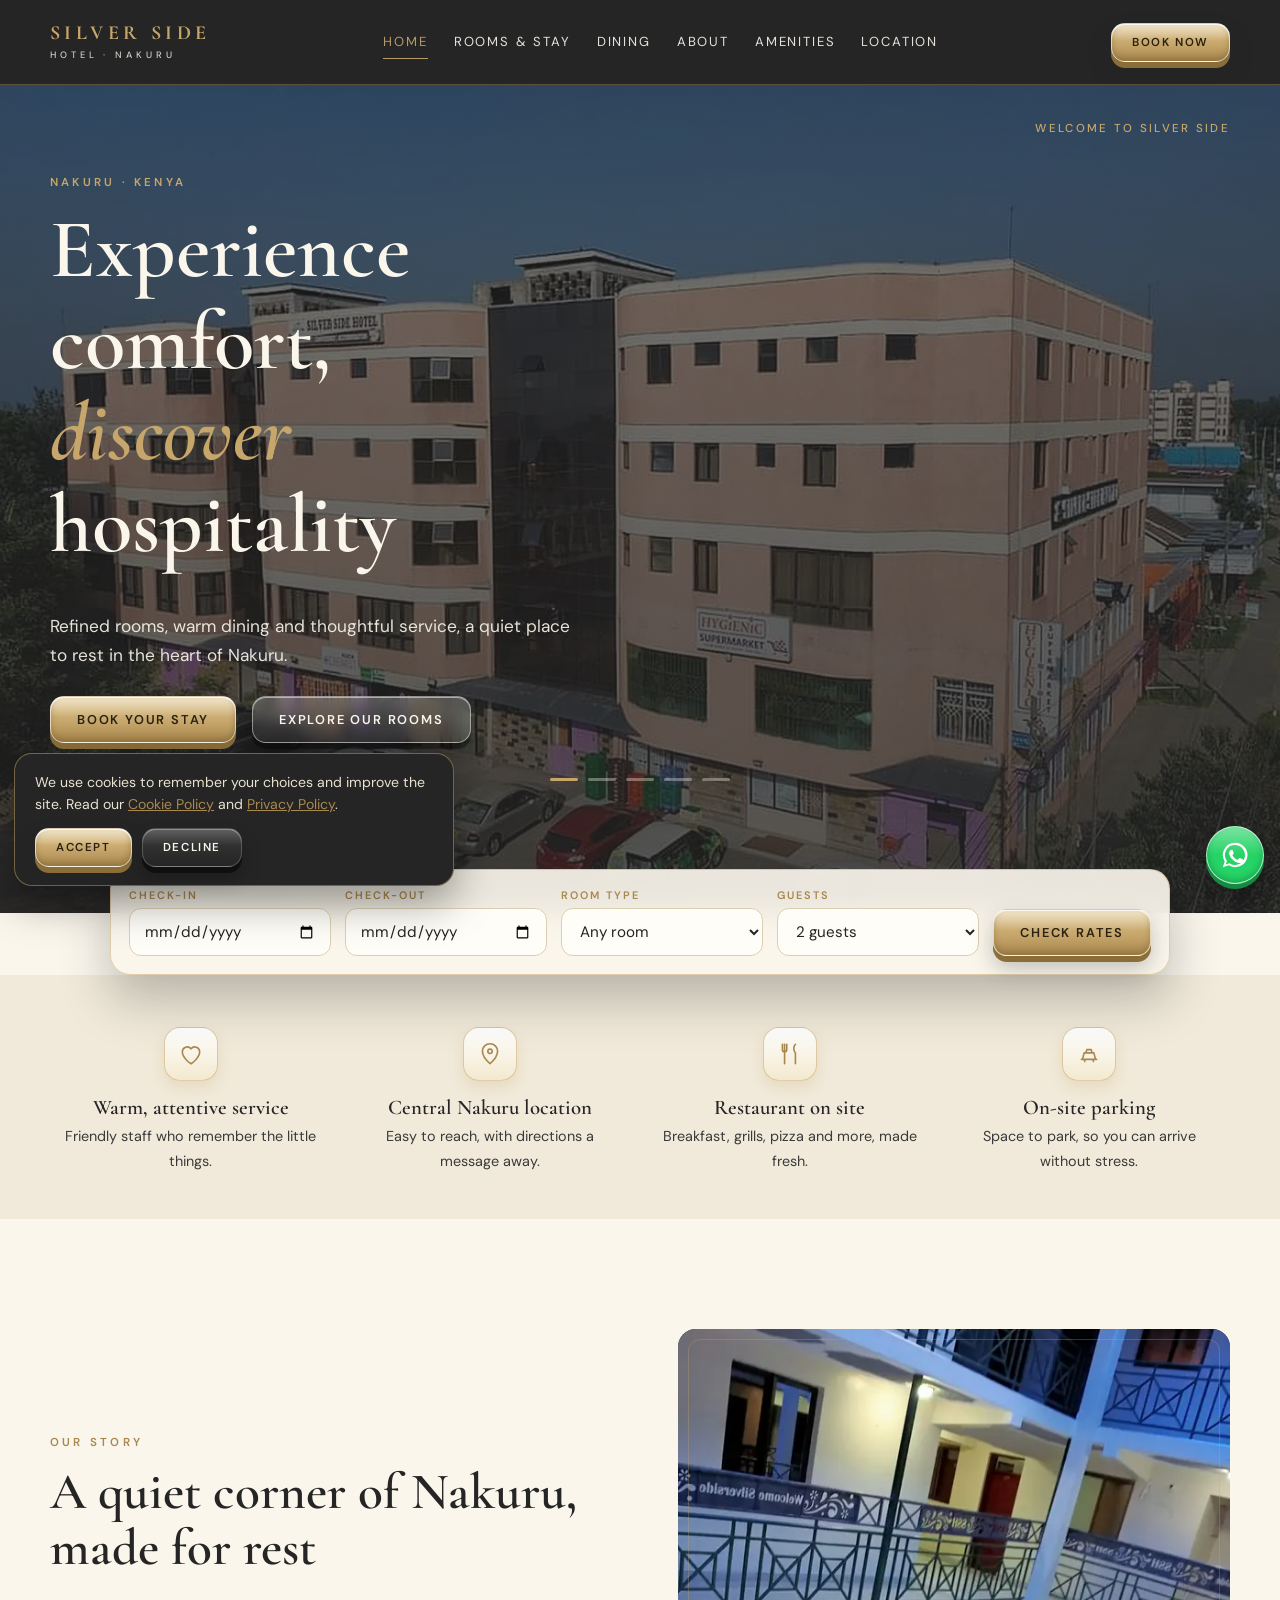
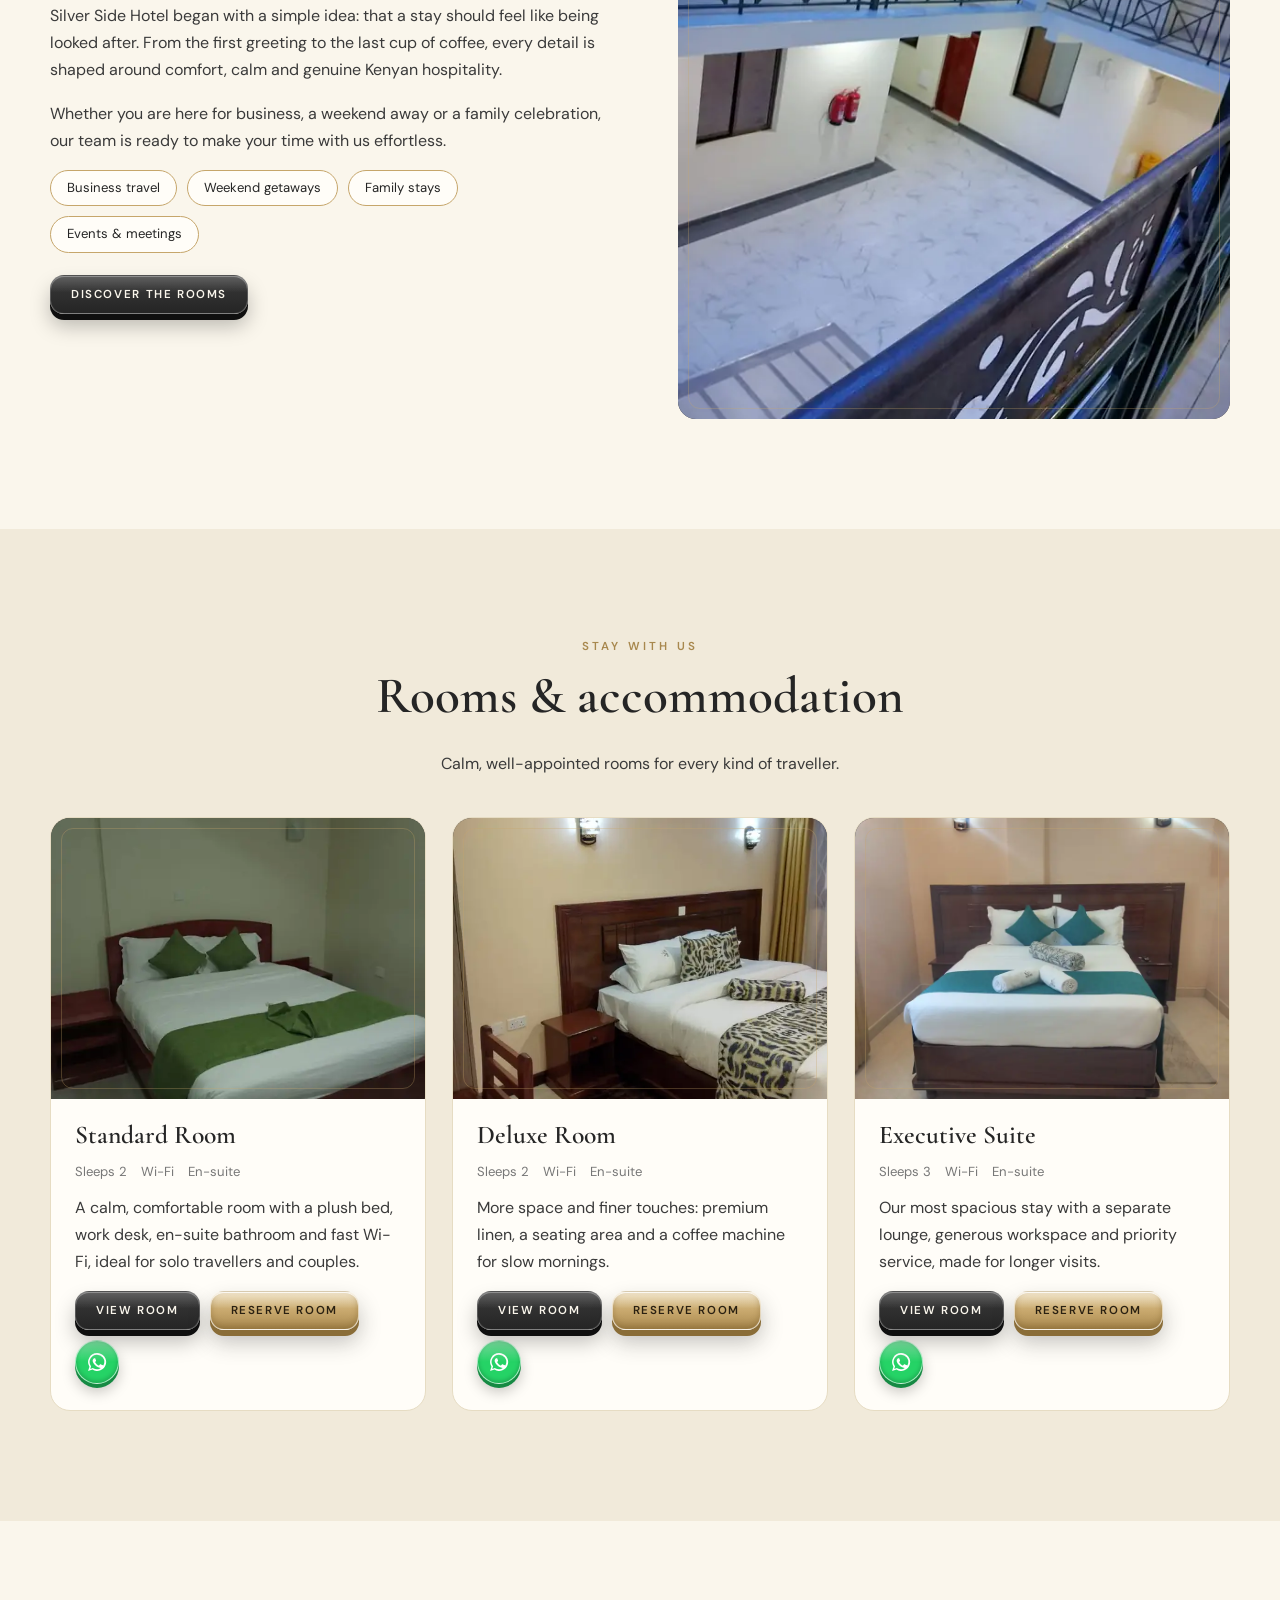
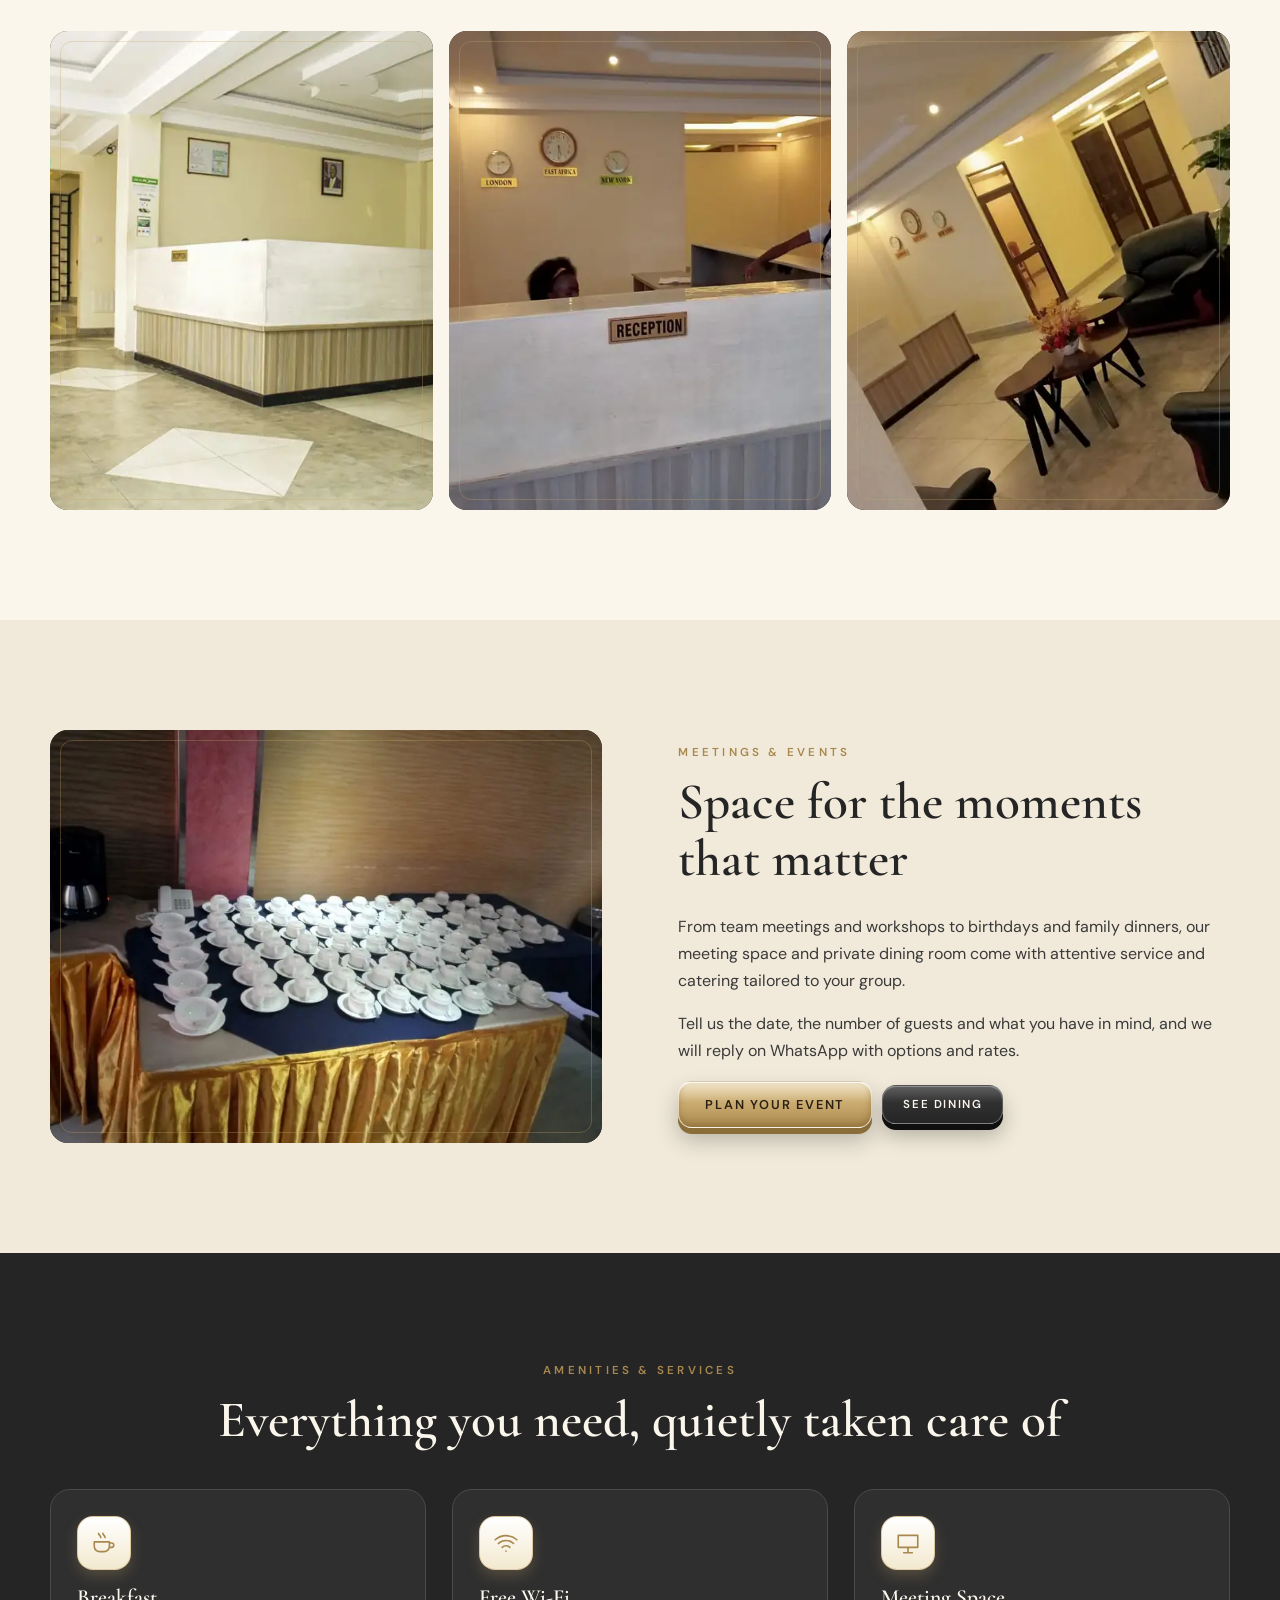
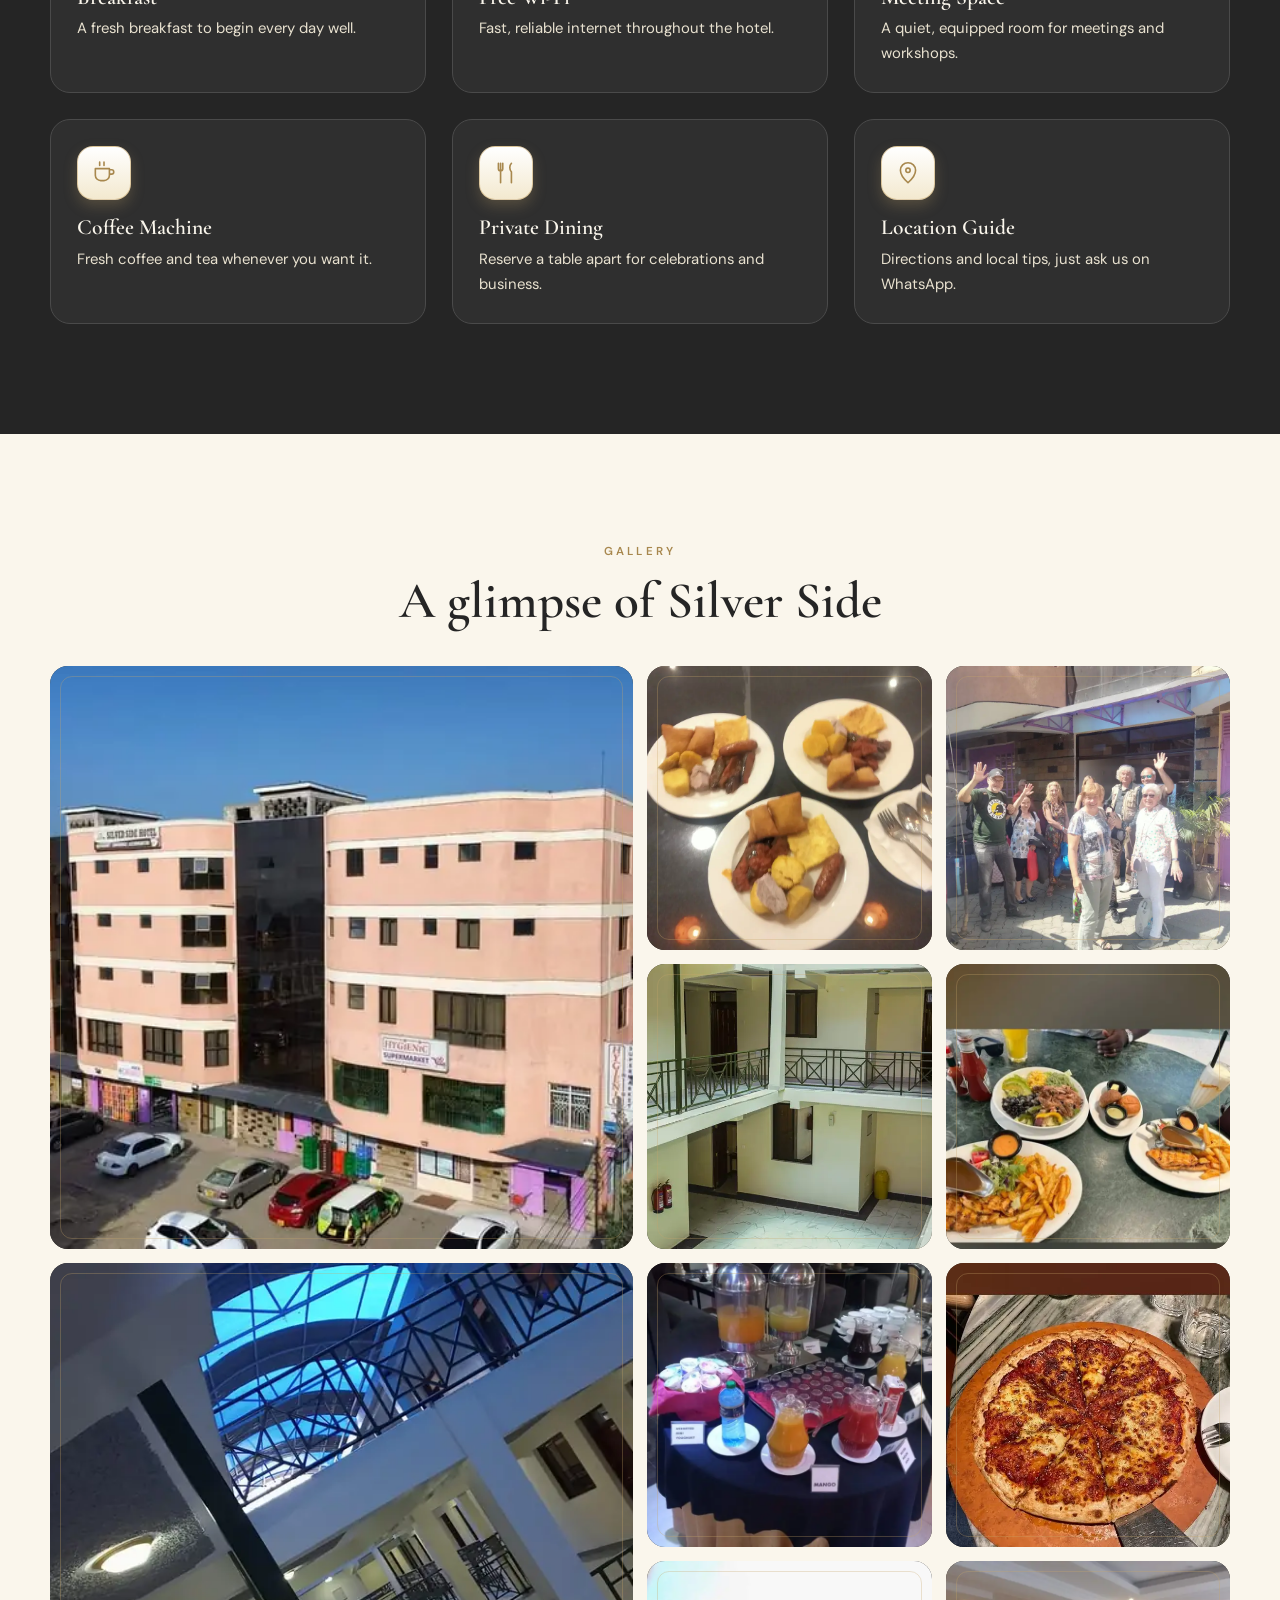
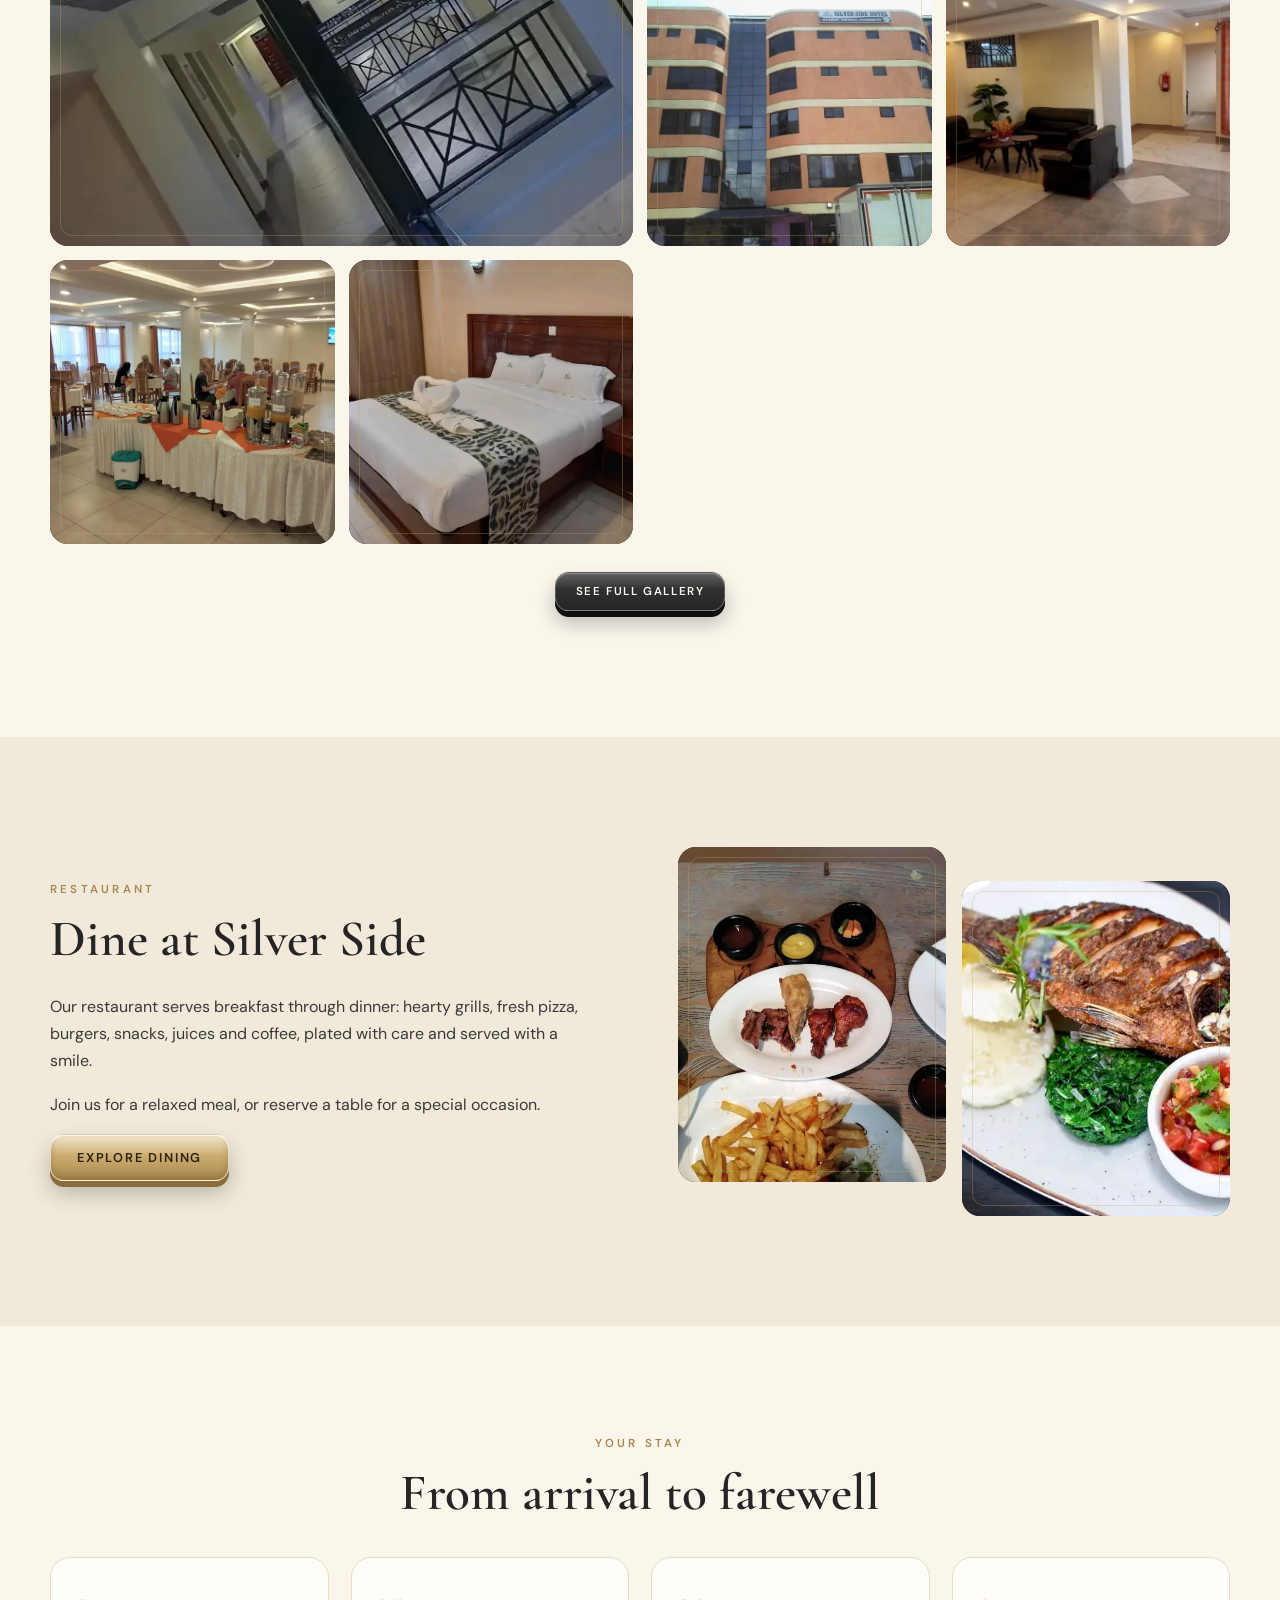
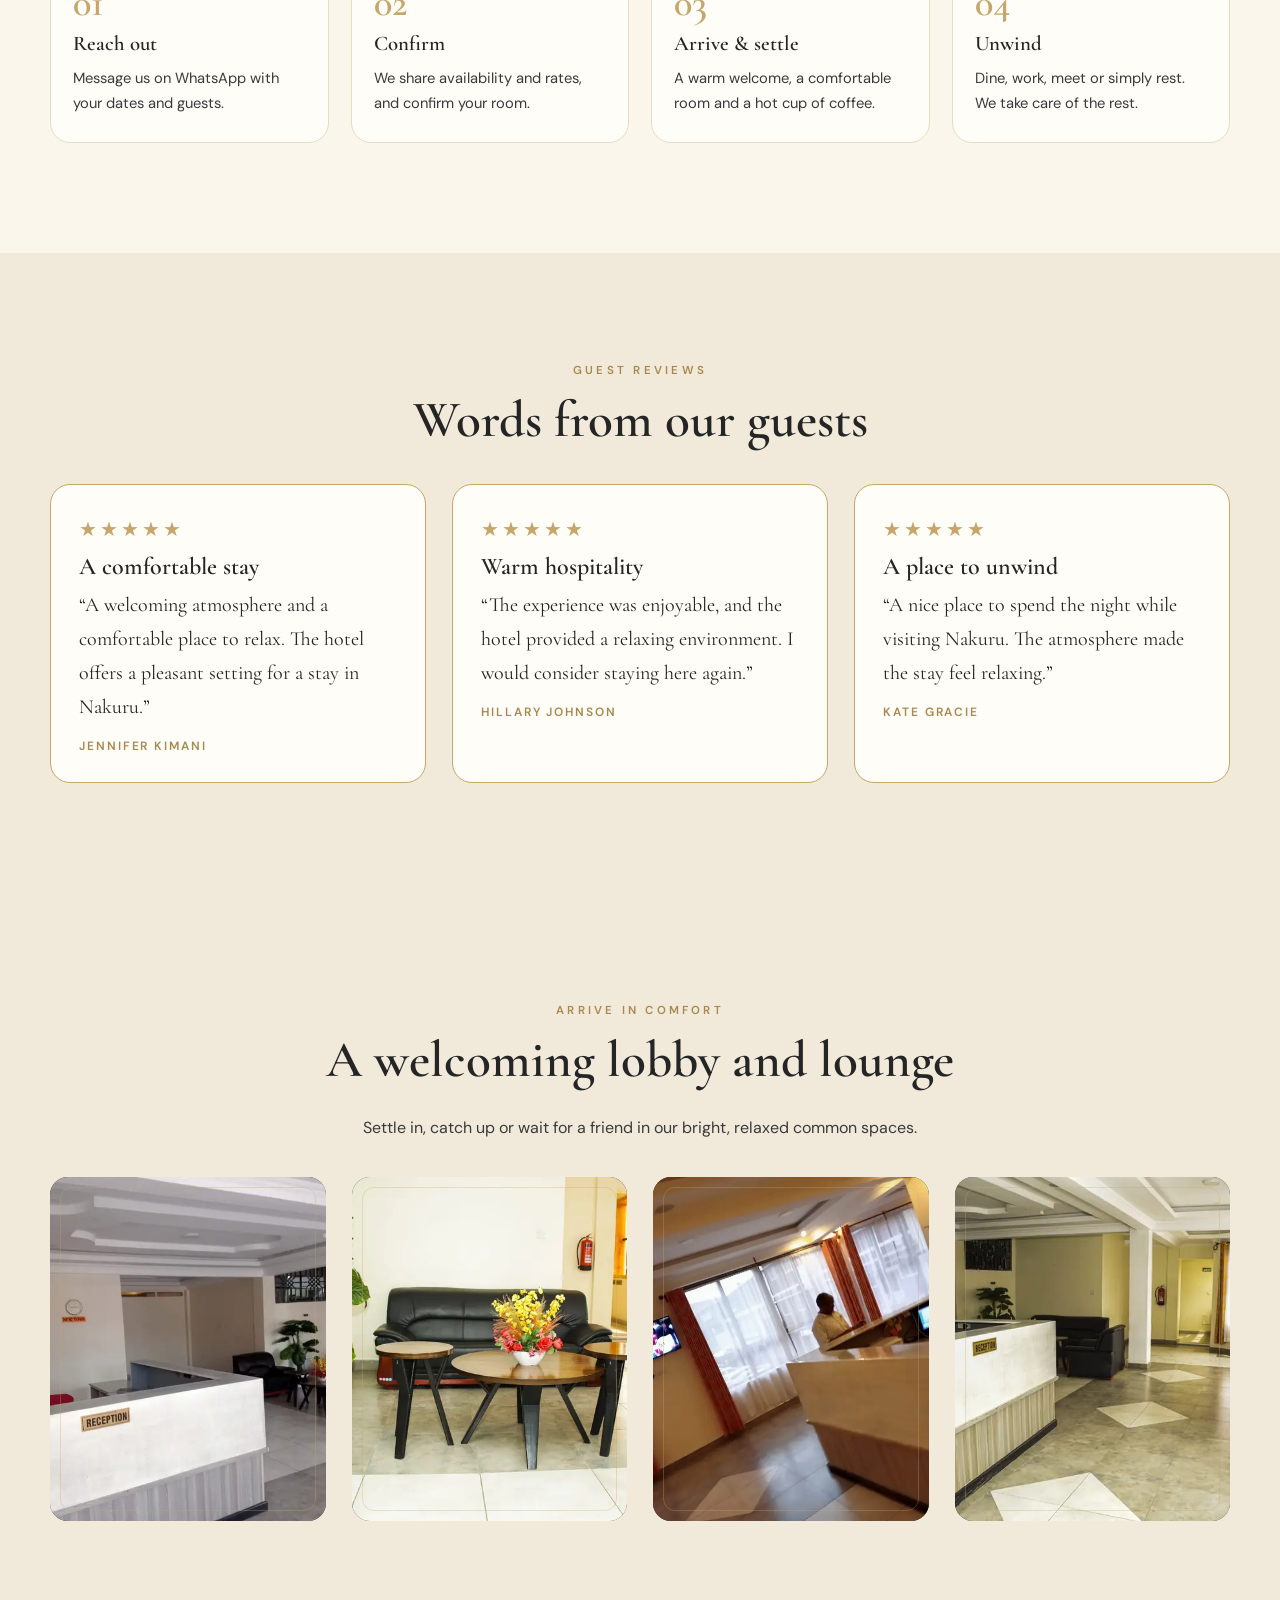
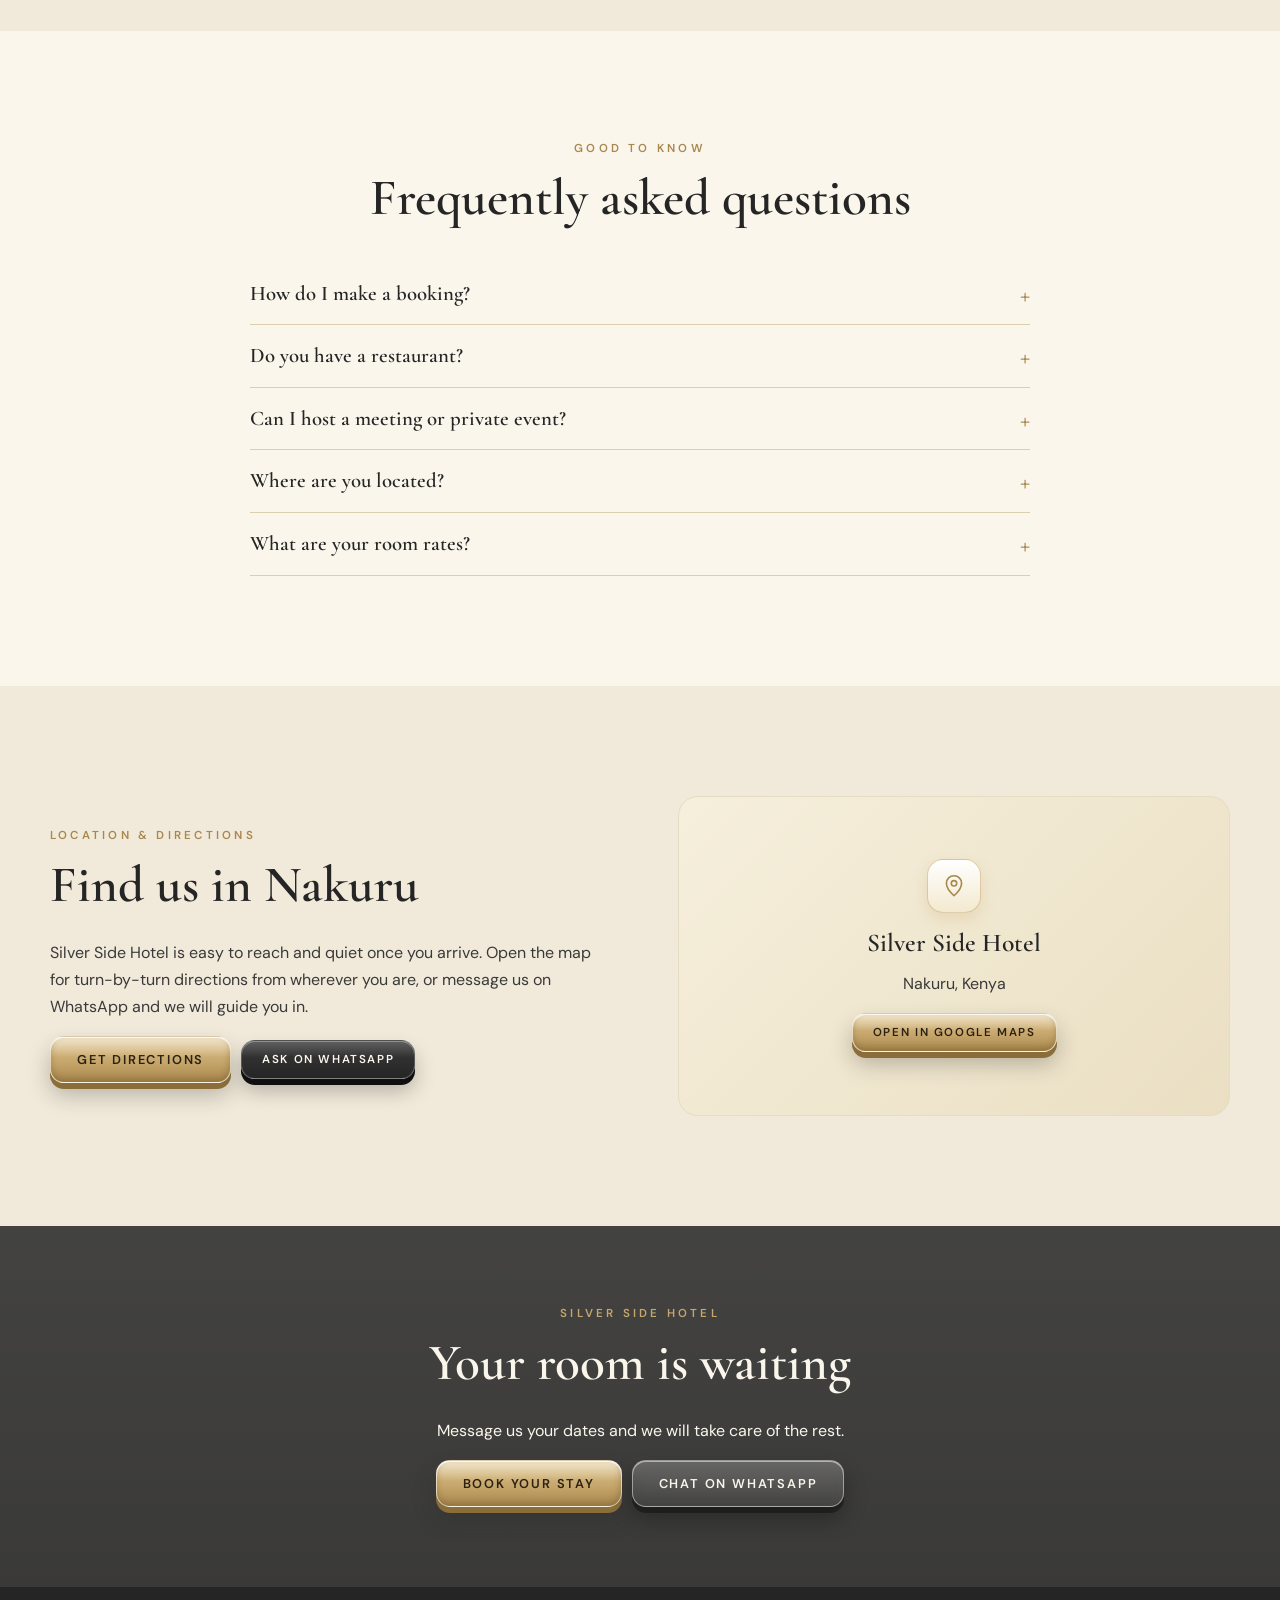
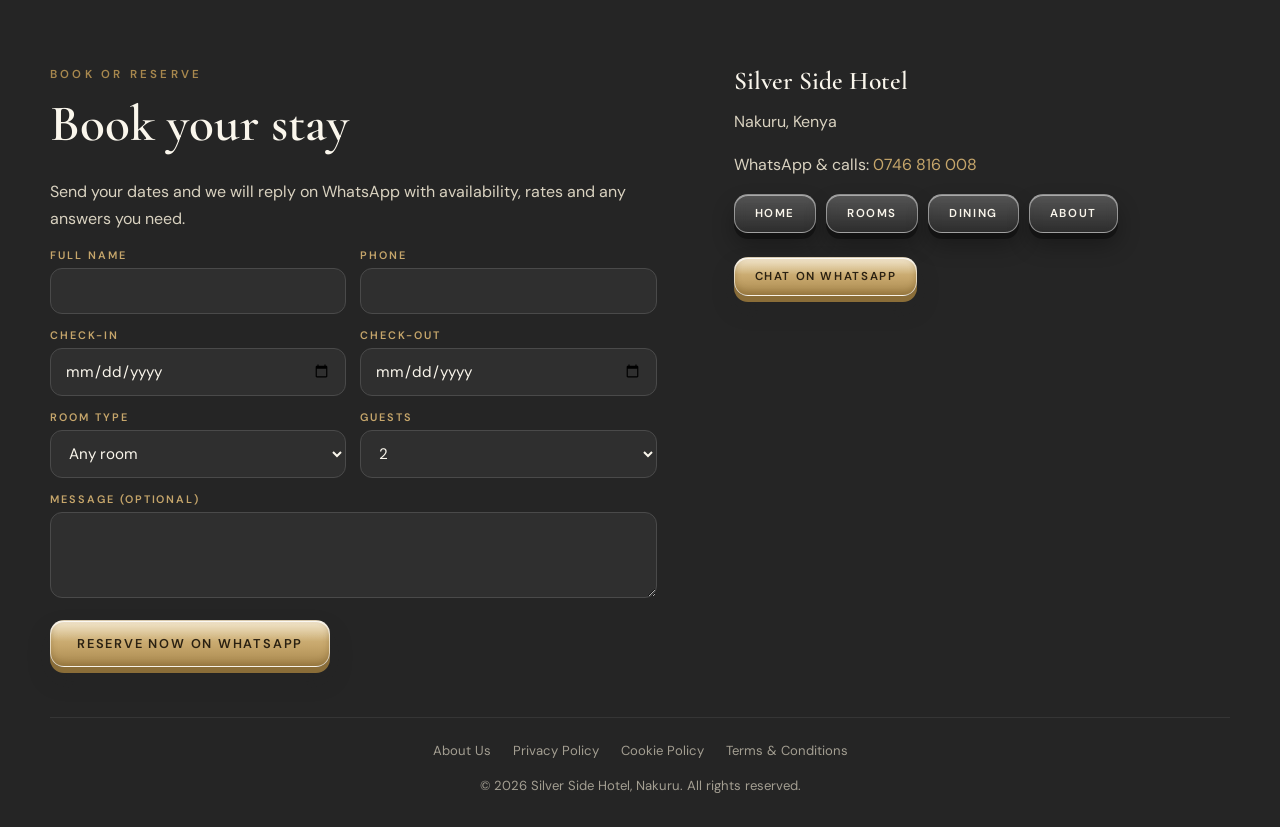
<file: index.html>
<!DOCTYPE html>
<html lang="en">
<head>
<meta charset="utf-8">
<meta name="viewport" content="width=device-width, initial-scale=1, viewport-fit=cover">
<title>Silver Side Hotel Nakuru | Comfortable Rooms, Restaurant &amp; Meetings</title>
<meta name="description" content="Stay at Silver Side Hotel in Nakuru, Kenya. Comfortable rooms, a restaurant, meeting space and private dining. Book or inquire on WhatsApp.">
<link rel="canonical" href="https://silversideehotel.vercel.app/">
<meta name="theme-color" content="#252525">
<meta property="og:type" content="website"><meta property="og:site_name" content="Silver Side Hotel"><meta property="og:title" content="Silver Side Hotel Nakuru | Comfortable Rooms, Restaurant &amp; Meetings"><meta property="og:description" content="Stay at Silver Side Hotel in Nakuru, Kenya. Comfortable rooms, a restaurant, meeting space and private dining. Book or inquire on WhatsApp."><meta property="og:url" content="https://silversideehotel.vercel.app/"><meta property="og:image" content="https://silversideehotel.vercel.app/images/2-images-a/images/og-silver-side-hotel.jpg"><meta property="og:locale" content="en_KE">
<meta name="twitter:card" content="summary_large_image"><meta name="twitter:title" content="Silver Side Hotel Nakuru | Comfortable Rooms, Restaurant &amp; Meetings"><meta name="twitter:description" content="Stay at Silver Side Hotel in Nakuru, Kenya. Comfortable rooms, a restaurant, meeting space and private dining. Book or inquire on WhatsApp."><meta name="twitter:image" content="https://silversideehotel.vercel.app/images/2-images-a/images/og-silver-side-hotel.jpg">
<link rel="icon" href="favicon.svg" type="image/svg+xml">
<link rel="preconnect" href="https://fonts.googleapis.com"><link rel="preconnect" href="https://fonts.gstatic.com" crossorigin>
<link rel="preload" as="image" href="images/3-images-b/images/silver-side-hotel-hotel-01-hero.webp" fetchpriority="high">
<link rel="stylesheet" href="style.css">
<link rel="stylesheet" href="https://fonts.googleapis.com/css2?family=Cormorant+Garamond:wght@500;600;700&family=DM+Sans:wght@400;500;600&display=swap" media="print" onload="this.media='all'"><noscript><link rel="stylesheet" href="https://fonts.googleapis.com/css2?family=Cormorant+Garamond:wght@500;600;700&family=DM+Sans:wght@400;500;600&display=swap"><style>.rv{opacity:1;transform:none;filter:none}</style></noscript>
<script type="application/ld+json">{"@context": "https://schema.org", "@type": "Hotel", "name": "Silver Side Hotel", "description": "Stay at Silver Side Hotel in Nakuru, Kenya. Comfortable rooms, a restaurant, meeting space and private dining. Book or inquire on WhatsApp.", "url": "https://silversideehotel.vercel.app/", "image": "https://silversideehotel.vercel.app/images/2-images-a/images/og-silver-side-hotel.jpg", "telephone": "+254746816008", "address": {"@type": "PostalAddress", "addressLocality": "Nakuru", "addressCountry": "KE"}, "hasMap": "https://maps.app.goo.gl/Wa25y9CECLQ2mki8A", "amenityFeature": [{"@type": "LocationFeatureSpecification", "name": "Free Wi-Fi", "value": true}, {"@type": "LocationFeatureSpecification", "name": "Restaurant", "value": true}, {"@type": "LocationFeatureSpecification", "name": "Meeting space", "value": true}, {"@type": "LocationFeatureSpecification", "name": "Private dining", "value": true}, {"@type": "LocationFeatureSpecification", "name": "On-site parking", "value": true}]}</script><script type="application/ld+json">{"@context": "https://schema.org", "@type": "FAQPage", "mainEntity": [{"@type": "Question", "name": "How do I make a booking?", "acceptedAnswer": {"@type": "Answer", "text": "Fill in the form at the bottom of any page or tap the WhatsApp button. We reply with availability, rates and confirmation."}}, {"@type": "Question", "name": "Do you have a restaurant?", "acceptedAnswer": {"@type": "Answer", "text": "Yes. Our restaurant serves breakfast, lunch and dinner, and you can reserve a table on the Dining page."}}, {"@type": "Question", "name": "Can I host a meeting or private event?", "acceptedAnswer": {"@type": "Answer", "text": "Yes. We offer meeting space and private dining. Message us your date and group size for options and rates."}}, {"@type": "Question", "name": "Where are you located?", "acceptedAnswer": {"@type": "Answer", "text": "Silver Side Hotel is in Nakuru. Tap Get Directions for the map, or ask us on WhatsApp and we will guide you in."}}, {"@type": "Question", "name": "What are your room rates?", "acceptedAnswer": {"@type": "Answer", "text": "Rates depend on the room and dates, so we share the current price with you directly on WhatsApp."}}]}</script>
</head>
<body>
<a class="skip" href="#content">Skip to content</a>
<header>
 <div class="wrap nav">
  <a href="index.html" class="logo" aria-label="Silver Side Hotel home">SILVER SIDE<small>HOTEL · NAKURU</small></a>
  <nav class="links" id="links" aria-label="Main">
   <a href="index.html" class="on" aria-current="page">Home</a><a href="rooms.html">Rooms &amp; Stay</a><a href="dining.html">Dining</a><a href="about.html">About</a><a href="index.html#amenities">Amenities</a><a href="index.html#location">Location</a>
  </nav>
  <a class="btn sm" href="#book">Book Now</a>
  <button class="burger" id="burger" aria-label="Menu" aria-expanded="false" aria-controls="links"><i></i><i></i><i></i></button>
 </div>
</header>
<main id="content">
<div class="heroWrap">
  <div class="hero">
   <div id="slides"><div class="slide on"><div class="ph"><img src="images/3-images-b/images/silver-side-hotel-hotel-01-hero.webp" width="1600" height="900" alt="Silver Side Hotel building in Nakuru" fetchpriority="high" decoding="async"></div></div><div class="slide"><div class="ph"><img data-src="images/3-images-b/images/silver-side-hotel-hotel-02-hero.webp" width="1600" height="900" alt="Street view of Silver Side Hotel in Nakuru" decoding="async"></div></div><div class="slide"><div class="ph"><img data-src="images/3-images-b/images/silver-side-hotel-hotel-03-hero.webp" width="1600" height="900" alt="Reception desk at Silver Side Hotel" decoding="async"></div></div><div class="slide"><div class="ph"><img data-src="images/3-images-b/images/silver-side-hotel-lobby-and-lounge-lobby-spaces-04-hero.webp" width="1600" height="900" alt="Bright lobby at Silver Side Hotel" decoding="async"></div></div><div class="slide"><div class="ph"><img data-src="images/3-images-b/images/silver-side-hotel-lobby-and-lounge-lobby-spaces-01-hero.webp" width="1600" height="900" alt="Front desk at Silver Side Hotel" decoding="async"></div></div></div>
   <div class="cap" id="cap">Welcome to Silver Side</div>
   <div class="wrap">
    <span class="eyebrow" style="color:var(--gold)">Nakuru · Kenya</span>
    <h1>Experience comfort, <em>discover</em> hospitality</h1>
    <p>Refined rooms, warm dining and thoughtful service, a quiet place to rest in the heart of Nakuru.</p>
    <div class="cta"><a class="btn" href="#book">Book Your Stay</a><a class="btn ghost" href="rooms.html">Explore Our Rooms</a></div>
   </div>
   <div class="dots" id="dots"><button type="button" aria-label="Show slide 1" class=on></button><button type="button" aria-label="Show slide 2"></button><button type="button" aria-label="Show slide 3"></button><button type="button" aria-label="Show slide 4"></button><button type="button" aria-label="Show slide 5"></button></div>
  </div>
  <form class="bar" id="bar" aria-label="Quick booking">
   <div><label for="b-in">Check-in</label><input type="date" id="b-in" required></div>
   <div><label for="b-out">Check-out</label><input type="date" id="b-out" required></div>
   <div><label for="b-type">Room type</label><select id="b-type"><option>Any room</option><option>Standard Room</option><option>Deluxe Room</option><option>Executive Suite</option><option>Family Room</option></select></div>
   <div><label for="b-g">Guests</label><select id="b-g"><option>1 guest</option><option selected>2 guests</option><option>3 guests</option><option>4 guests</option><option>5+ guests</option></select></div>
   <button class="btn" type="submit">Check Rates</button>
  </form>
 </div>

 <section class="strip"><div class="wrap grid g4"><div class="val rv"><div class="ico"><svg viewBox="0 0 24 24"><path d="M12 21s-8-5-8-11a4.500 4.500 0 0 1 8-2.800A4.500 4.500 0 0 1 20 10c0 6-8 11-8 11z"/></svg></div><h3>Warm, attentive service</h3><p>Friendly staff who remember the little things.</p></div><div class="val rv"><div class="ico"><svg viewBox="0 0 24 24"><path d="M12 21s-7-6.200-7-11.500A7 7 0 0 1 19 9.500C19 14.800 12 21 12 21zM12 7.500a2 2 0 1 0 0 4 2 2 0 0 0 0-4z"/></svg></div><h3>Central Nakuru location</h3><p>Easy to reach, with directions a message away.</p></div><div class="val rv"><div class="ico"><svg viewBox="0 0 24 24"><path d="M7 3v8M5 3v5a2 2 0 0 0 4 0V3M7 11v10M17 3c-2 2-2 6 0 8v10"/></svg></div><h3>Restaurant on site</h3><p>Breakfast, grills, pizza and more, made fresh.</p></div><div class="val rv"><div class="ico"><svg viewBox="0 0 24 24"><path d="M5 17h14M6 17l1.500-6h9L18 17M8 17v2M16 17v2M9 11l1-3h4l1 3"/></svg></div><h3>On-site parking</h3><p>Space to park, so you can arrive without stress.</p></div></div></section>

 <section id="story"><div class="wrap split">
  <div class="rv"><span class="eyebrow">Our Story</span><h2>A quiet corner of Nakuru, made for rest</h2>
   <p>Silver Side Hotel began with a simple idea: that a stay should feel like being looked after. From the first greeting to the last cup of coffee, every detail is shaped around comfort, calm and genuine Kenyan hospitality.</p>
   <p>Whether you are here for business, a weekend away or a family celebration, our team is ready to make your time with us effortless.</p><div class="chips"><span>Business travel</span><span>Weekend getaways</span><span>Family stays</span><span>Events &amp; meetings</span></div>
   <a class="btn dark sm" href="rooms.html">Discover the Rooms</a></div>
  <div class="rv ph ar45"><img src="images/3-images-b/images/silver-side-hotel-hotel-story-01-800.webp" srcset="images/3-images-b/images/silver-side-hotel-hotel-story-01-800.webp 602w,images/3-images-b/images/silver-side-hotel-hotel-story-01-1400.webp 1053w" sizes="(max-width:960px) 92vw,560px" width="602" height="800" alt="Courtyard with balconies at Silver Side Hotel, Nakuru" loading="lazy" decoding="async" data-full="images/3-images-b/images/silver-side-hotel-hotel-story-01-1400.webp"></div>
 </div></section>

 <section class="alt"><div class="wrap">
  <div class="center rv"><span class="eyebrow">Stay With Us</span><h2>Rooms &amp; accommodation</h2><p class="lead">Calm, well-appointed rooms for every kind of traveller.</p></div>
  <div class="grid g3 rooms-home" style="margin-top:40px"><article class="card rv" data-room="standard" data-name="Standard Room" data-desc="A calm, comfortable room with a plush bed, work desk, en-suite bathroom and fast Wi-Fi, ideal for solo travellers and couples." data-sleeps="2" data-full="images/3-images-b/images/silver-side-hotel-guest-room-standard-01-1400.webp" data-alt="Standard Room at Silver Side Hotel"><div class="ph ar43"><img src="images/3-images-b/images/silver-side-hotel-guest-room-standard-01-800.webp" srcset="images/3-images-b/images/silver-side-hotel-guest-room-standard-01-800.webp 602w,images/3-images-b/images/silver-side-hotel-guest-room-standard-01-1400.webp 1053w" sizes="(max-width:600px) 92vw,(max-width:960px) 46vw,380px" width="602" height="800" alt="Standard Room at Silver Side Hotel, Nakuru" loading="lazy" decoding="async" data-full="images/3-images-b/images/silver-side-hotel-guest-room-standard-01-1400.webp"></div><div class="body"><h3>Standard Room</h3><div class="meta"><span>Sleeps 2</span><span>Wi-Fi</span><span>En-suite</span></div><p>A calm, comfortable room with a plush bed, work desk, en-suite bathroom and fast Wi-Fi, ideal for solo travellers and couples.</p><div class="row"><button class="btn dark sm" type="button" data-view>View Room</button><a class="btn sm" href="https://wa.me/254746816008?text=Hello%20Silver%20Side%20Hotel%2C%20I%20would%20like%20to%20reserve%20the%20Standard%20Room.%20Please%20share%20availability%20and%20rates." target="_blank" rel="noopener">Reserve Room</a><a class="wa-mini" href="https://wa.me/254746816008?text=Hello%20Silver%20Side%20Hotel%2C%20I%20have%20a%20question%20about%20the%20Standard%20Room." target="_blank" rel="noopener" aria-label="Inquire about the Standard Room on WhatsApp" title="Inquire on WhatsApp"><svg viewBox="0 0 32 32"><path d="M16 3a13 13 0 0 0-11 19.800L3 29l6.400-2A13 13 0 1 0 16 3zm0 2.400a10.600 10.600 0 1 1-5.600 19.600l-.4-.2-3.800 1.200 1.200-3.700-.3-.4A10.600 10.600 0 0 1 16 5.400zm-4 5.200c-.3 0-.7.100-1 .5-.4.400-1.300 1.300-1.300 3.100s1.300 3.600 1.500 3.800c.2.300 2.600 4.100 6.400 5.600 3.100 1.200 3.700 1 4.400.9.700-.1 2.200-.9 2.500-1.800.3-.9.300-1.600.2-1.800-.1-.2-.4-.3-.8-.5s-2.200-1.100-2.500-1.200c-.4-.1-.6-.2-.9.200-.2.400-1 1.200-1.200 1.500-.2.200-.4.300-.8.100-.4-.2-1.600-.6-3-1.900-1.100-1-1.900-2.200-2.100-2.600-.2-.4 0-.6.200-.8l.6-.7c.2-.2.200-.4.400-.6.100-.3.100-.5 0-.7l-1.100-2.700c-.3-.7-.5-.6-.8-.6z"/></svg></a></div></div></article><article class="card rv" data-room="deluxe" data-name="Deluxe Room" data-desc="More space and finer touches: premium linen, a seating area and a coffee machine for slow mornings." data-sleeps="2" data-full="images/2-images-a/images/silver-side-hotel-guest-room-deluxe-01-1400.webp" data-alt="Deluxe Room at Silver Side Hotel"><div class="ph ar43"><img src="images/2-images-a/images/silver-side-hotel-guest-room-deluxe-01-800.webp" srcset="images/2-images-a/images/silver-side-hotel-guest-room-deluxe-01-800.webp 600w,images/2-images-a/images/silver-side-hotel-guest-room-deluxe-01-1400.webp 780w" sizes="(max-width:600px) 92vw,(max-width:960px) 46vw,380px" width="600" height="800" alt="Deluxe Room at Silver Side Hotel, Nakuru" loading="lazy" decoding="async" data-full="images/2-images-a/images/silver-side-hotel-guest-room-deluxe-01-1400.webp"></div><div class="body"><h3>Deluxe Room</h3><div class="meta"><span>Sleeps 2</span><span>Wi-Fi</span><span>En-suite</span></div><p>More space and finer touches: premium linen, a seating area and a coffee machine for slow mornings.</p><div class="row"><button class="btn dark sm" type="button" data-view>View Room</button><a class="btn sm" href="https://wa.me/254746816008?text=Hello%20Silver%20Side%20Hotel%2C%20I%20would%20like%20to%20reserve%20the%20Deluxe%20Room.%20Please%20share%20availability%20and%20rates." target="_blank" rel="noopener">Reserve Room</a><a class="wa-mini" href="https://wa.me/254746816008?text=Hello%20Silver%20Side%20Hotel%2C%20I%20have%20a%20question%20about%20the%20Deluxe%20Room." target="_blank" rel="noopener" aria-label="Inquire about the Deluxe Room on WhatsApp" title="Inquire on WhatsApp"><svg viewBox="0 0 32 32"><path d="M16 3a13 13 0 0 0-11 19.800L3 29l6.400-2A13 13 0 1 0 16 3zm0 2.400a10.600 10.600 0 1 1-5.600 19.600l-.4-.2-3.800 1.200 1.200-3.700-.3-.4A10.600 10.600 0 0 1 16 5.400zm-4 5.200c-.3 0-.7.100-1 .5-.4.400-1.300 1.300-1.300 3.100s1.300 3.600 1.500 3.800c.2.300 2.600 4.100 6.400 5.600 3.100 1.200 3.700 1 4.400.9.700-.1 2.200-.9 2.500-1.800.3-.9.300-1.600.2-1.800-.1-.2-.4-.3-.8-.5s-2.200-1.100-2.500-1.200c-.4-.1-.6-.2-.9.200-.2.400-1 1.200-1.200 1.500-.2.200-.4.300-.8.100-.4-.2-1.600-.6-3-1.900-1.100-1-1.900-2.200-2.100-2.600-.2-.4 0-.6.200-.8l.6-.7c.2-.2.200-.4.400-.6.100-.3.100-.5 0-.7l-1.100-2.700c-.3-.7-.5-.6-.8-.6z"/></svg></a></div></div></article><article class="card rv" data-room="executive" data-name="Executive Suite" data-desc="Our most spacious stay with a separate lounge, generous workspace and priority service, made for longer visits." data-sleeps="3" data-full="images/2-images-a/images/silver-side-hotel-guest-room-executive-01-1400.webp" data-alt="Executive Suite at Silver Side Hotel"><div class="ph ar43"><img src="images/2-images-a/images/silver-side-hotel-guest-room-executive-01-800.webp" srcset="images/2-images-a/images/silver-side-hotel-guest-room-executive-01-800.webp 800w,images/2-images-a/images/silver-side-hotel-guest-room-executive-01-1400.webp 1400w" sizes="(max-width:600px) 92vw,(max-width:960px) 46vw,380px" width="800" height="800" alt="Executive Suite at Silver Side Hotel, Nakuru" loading="lazy" decoding="async" data-full="images/2-images-a/images/silver-side-hotel-guest-room-executive-01-1400.webp"></div><div class="body"><h3>Executive Suite</h3><div class="meta"><span>Sleeps 3</span><span>Wi-Fi</span><span>En-suite</span></div><p>Our most spacious stay with a separate lounge, generous workspace and priority service, made for longer visits.</p><div class="row"><button class="btn dark sm" type="button" data-view>View Room</button><a class="btn sm" href="https://wa.me/254746816008?text=Hello%20Silver%20Side%20Hotel%2C%20I%20would%20like%20to%20reserve%20the%20Executive%20Suite.%20Please%20share%20availability%20and%20rates." target="_blank" rel="noopener">Reserve Room</a><a class="wa-mini" href="https://wa.me/254746816008?text=Hello%20Silver%20Side%20Hotel%2C%20I%20have%20a%20question%20about%20the%20Executive%20Suite." target="_blank" rel="noopener" aria-label="Inquire about the Executive Suite on WhatsApp" title="Inquire on WhatsApp"><svg viewBox="0 0 32 32"><path d="M16 3a13 13 0 0 0-11 19.800L3 29l6.400-2A13 13 0 1 0 16 3zm0 2.400a10.600 10.600 0 1 1-5.600 19.600l-.4-.2-3.800 1.200 1.200-3.700-.3-.4A10.600 10.600 0 0 1 16 5.400zm-4 5.200c-.3 0-.7.100-1 .5-.4.400-1.300 1.300-1.300 3.100s1.300 3.600 1.500 3.800c.2.300 2.600 4.100 6.400 5.600 3.100 1.200 3.700 1 4.400.9.700-.1 2.200-.9 2.500-1.800.3-.9.300-1.600.2-1.800-.1-.2-.4-.3-.8-.5s-2.200-1.100-2.500-1.200c-.4-.1-.6-.2-.9.200-.2.400-1 1.200-1.200 1.500-.2.200-.4.300-.8.100-.4-.2-1.600-.6-3-1.900-1.100-1-1.900-2.200-2.100-2.600-.2-.4 0-.6.200-.8l.6-.7c.2-.2.200-.4.400-.6.100-.3.100-.5 0-.7l-1.100-2.700c-.3-.7-.5-.6-.8-.6z"/></svg></a></div></div></article></div>
 </div></section>

 <section><div class="wrap"><div class="band" id="band1"><div class="rv"><div class="ph ar45"><img src="images/3-images-b/images/silver-side-hotel-hotel-03-800.webp" srcset="images/3-images-b/images/silver-side-hotel-hotel-03-800.webp 800w,images/3-images-b/images/silver-side-hotel-hotel-03-1400.webp 1400w" sizes="(max-width:600px) 92vw,(max-width:960px) 46vw,380px" width="800" height="533" alt="Lobby at Silver Side Hotel" loading="lazy" decoding="async" data-full="images/3-images-b/images/silver-side-hotel-hotel-03-1400.webp"></div></div><div class="rv"><div class="ph ar45"><img src="images/3-images-b/images/silver-side-hotel-lobby-01-800.webp" srcset="images/3-images-b/images/silver-side-hotel-lobby-01-800.webp 800w,images/3-images-b/images/silver-side-hotel-lobby-01-1400.webp 1400w" sizes="(max-width:600px) 92vw,(max-width:960px) 46vw,380px" width="800" height="602" alt="Lobby at Silver Side Hotel" loading="lazy" decoding="async" data-full="images/3-images-b/images/silver-side-hotel-lobby-01-1400.webp"></div></div><div class="rv"><div class="ph ar45"><img src="images/3-images-b/images/silver-side-hotel-lobby-02-800.webp" srcset="images/3-images-b/images/silver-side-hotel-lobby-02-800.webp 800w,images/3-images-b/images/silver-side-hotel-lobby-02-1400.webp 1280w" sizes="(max-width:600px) 92vw,(max-width:960px) 46vw,380px" width="800" height="602" alt="Lobby at Silver Side Hotel" loading="lazy" decoding="async" data-full="images/3-images-b/images/silver-side-hotel-lobby-02-1400.webp"></div></div></div></div></section>

 <section class="alt"><div class="wrap split"><div class="rv ph ar43"><img src="images/2-images-a/images/silver-side-hotel-events-01-800.webp" srcset="images/2-images-a/images/silver-side-hotel-events-01-800.webp 800w,images/2-images-a/images/silver-side-hotel-events-01-1400.webp 1000w" sizes="(max-width:960px) 92vw,560px" width="800" height="600" alt="Banquet tables set for an event at Silver Side Hotel" loading="lazy" decoding="async" data-full="images/2-images-a/images/silver-side-hotel-events-01-1400.webp"></div><div class="rv"><span class="eyebrow">Meetings &amp; Events</span><h2>Space for the moments that matter</h2><p>From team meetings and workshops to birthdays and family dinners, our meeting space and private dining room come with attentive service and catering tailored to your group.</p><p>Tell us the date, the number of guests and what you have in mind, and we will reply on WhatsApp with options and rates.</p><div class="row"><a class="btn" href="https://wa.me/254746816008?text=Hello%20Silver%20Side%20Hotel%2C%20I%20would%20like%20to%20make%20an%20inquiry." target="_blank" rel="noopener">Plan Your Event</a><a class="btn dark sm" href="dining.html">See Dining</a></div></div></div></section>

 <section class="dark-s" id="amenities"><div class="wrap">
  <div class="center rv"><span class="eyebrow">Amenities &amp; Services</span><h2>Everything you need, quietly taken care of</h2></div>
  <div class="grid g3 amen-grid" style="margin-top:40px"><div class="amen rv" style="background:#2f2f2f;border-color:#4a4a4a"><div class="ico"><svg viewBox="0 0 24 24" aria-hidden="true"><path d="M3 11h14v4a5 5 0 0 1-5 5H8a5 5 0 0 1-5-5v-4zM17 12h2a2 2 0 0 1 0 4h-2M7 3c0 2 2 2 2 4M11 3c0 2 2 2 2 4"/></svg></div><h3>Breakfast</h3><p>A fresh breakfast to begin every day well.</p></div><div class="amen rv" style="background:#2f2f2f;border-color:#4a4a4a"><div class="ico"><svg viewBox="0 0 24 24" aria-hidden="true"><path d="M2 9a15 15 0 0 1 20 0M5 12.500a10 10 0 0 1 14 0M8.500 16a5 5 0 0 1 7 0M12 19.500h.01"/></svg></div><h3>Free Wi-Fi</h3><p>Fast, reliable internet throughout the hotel.</p></div><div class="amen rv" style="background:#2f2f2f;border-color:#4a4a4a"><div class="ico"><svg viewBox="0 0 24 24" aria-hidden="true"><path d="M3 5h18v11H3zM8 21h8M12 16v5"/></svg></div><h3>Meeting Space</h3><p>A quiet, equipped room for meetings and workshops.</p></div><div class="amen rv" style="background:#2f2f2f;border-color:#4a4a4a"><div class="ico"><svg viewBox="0 0 24 24" aria-hidden="true"><path d="M4 8h13v6a5 5 0 0 1-5 5H9a5 5 0 0 1-5-5zM17 9h2a2 2 0 0 1 0 4h-2M8 2v3M12 2v3"/></svg></div><h3>Coffee Machine</h3><p>Fresh coffee and tea whenever you want it.</p></div><div class="amen rv" style="background:#2f2f2f;border-color:#4a4a4a"><div class="ico"><svg viewBox="0 0 24 24" aria-hidden="true"><path d="M7 3v8M5 3v5a2 2 0 0 0 4 0V3M7 11v10M17 3c-2 2-2 6 0 8v10"/></svg></div><h3>Private Dining</h3><p>Reserve a table apart for celebrations and business.</p></div><div class="amen rv" style="background:#2f2f2f;border-color:#4a4a4a"><div class="ico"><svg viewBox="0 0 24 24" aria-hidden="true"><path d="M12 21s-7-6.200-7-11.500A7 7 0 0 1 19 9.500C19 14.800 12 21 12 21zM12 7.500a2 2 0 1 0 0 4 2 2 0 0 0 0-4z"/></svg></div><h3>Location Guide</h3><p>Directions and local tips, just ask us on WhatsApp.</p></div></div>
 </div></section>

 <section><div class="wrap">
  <div class="center rv"><span class="eyebrow">Gallery</span><h2>A glimpse of Silver Side</h2></div>
  <div class="mosaic" id="gal-home" style="margin-top:36px"><div class="ph rv"><img src="images/3-images-b/images/silver-side-hotel-hotel-01-800.webp" srcset="images/3-images-b/images/silver-side-hotel-hotel-01-800.webp 800w,images/3-images-b/images/silver-side-hotel-hotel-01-1400.webp 1080w" sizes="(max-width:600px) 46vw,300px" width="800" height="450" alt="Silver Side Hotel, Nakuru" loading="lazy" decoding="async" data-full="images/3-images-b/images/silver-side-hotel-hotel-01-1400.webp"></div><div class="ph rv"><img src="images/3-images-b/images/silver-side-hotel-hotel-04-800.webp" srcset="images/3-images-b/images/silver-side-hotel-hotel-04-800.webp 800w,images/3-images-b/images/silver-side-hotel-hotel-04-1400.webp 1400w" sizes="(max-width:600px) 46vw,300px" width="800" height="800" alt="Silver Side Hotel, Nakuru" loading="lazy" decoding="async" data-full="images/3-images-b/images/silver-side-hotel-hotel-04-1400.webp"></div><div class="ph rv"><img src="images/3-images-b/images/silver-side-hotel-hotel-05-800.webp" srcset="images/3-images-b/images/silver-side-hotel-hotel-05-800.webp 800w,images/3-images-b/images/silver-side-hotel-hotel-05-1400.webp 1400w" sizes="(max-width:600px) 46vw,300px" width="800" height="800" alt="Silver Side Hotel, Nakuru" loading="lazy" decoding="async" data-full="images/3-images-b/images/silver-side-hotel-hotel-05-1400.webp"></div><div class="ph rv"><img src="images/3-images-b/images/silver-side-hotel-hotel-06-800.webp" srcset="images/3-images-b/images/silver-side-hotel-hotel-06-800.webp 800w,images/3-images-b/images/silver-side-hotel-hotel-06-1400.webp 1400w" sizes="(max-width:600px) 46vw,300px" width="800" height="533" alt="Silver Side Hotel, Nakuru" loading="lazy" decoding="async" data-full="images/3-images-b/images/silver-side-hotel-hotel-06-1400.webp"></div><div class="ph rv"><img src="images/3-images-b/images/silver-side-hotel-hotel-07-800.webp" srcset="images/3-images-b/images/silver-side-hotel-hotel-07-800.webp 600w,images/3-images-b/images/silver-side-hotel-hotel-07-1400.webp 720w" sizes="(max-width:600px) 46vw,300px" width="600" height="800" alt="Silver Side Hotel, Nakuru" loading="lazy" decoding="async" data-full="images/3-images-b/images/silver-side-hotel-hotel-07-1400.webp"></div><div class="ph rv"><img src="images/3-images-b/images/silver-side-hotel-hotel-08-800.webp" srcset="images/3-images-b/images/silver-side-hotel-hotel-08-800.webp 800w,images/3-images-b/images/silver-side-hotel-hotel-08-1400.webp 1400w" sizes="(max-width:600px) 46vw,300px" width="800" height="602" alt="Silver Side Hotel, Nakuru" loading="lazy" decoding="async" data-full="images/3-images-b/images/silver-side-hotel-hotel-08-1400.webp"></div><div class="ph rv"><img src="images/3-images-b/images/silver-side-hotel-hotel-09-800.webp" srcset="images/3-images-b/images/silver-side-hotel-hotel-09-800.webp 800w,images/3-images-b/images/silver-side-hotel-hotel-09-1400.webp 1000w" sizes="(max-width:600px) 46vw,300px" width="800" height="600" alt="Silver Side Hotel, Nakuru" loading="lazy" decoding="async" data-full="images/3-images-b/images/silver-side-hotel-hotel-09-1400.webp"></div><div class="ph rv"><img src="images/3-images-b/images/silver-side-hotel-hotel-10-800.webp" srcset="images/3-images-b/images/silver-side-hotel-hotel-10-800.webp 539w,images/3-images-b/images/silver-side-hotel-hotel-10-1400.webp 720w" sizes="(max-width:600px) 46vw,300px" width="539" height="800" alt="Silver Side Hotel, Nakuru" loading="lazy" decoding="async" data-full="images/3-images-b/images/silver-side-hotel-hotel-10-1400.webp"></div><div class="ph rv"><img src="images/3-images-b/images/silver-side-hotel-hotel-exterior-exterior-01-800.webp" srcset="images/3-images-b/images/silver-side-hotel-hotel-exterior-exterior-01-800.webp 800w,images/3-images-b/images/silver-side-hotel-hotel-exterior-exterior-01-1400.webp 1000w" sizes="(max-width:600px) 46vw,300px" width="800" height="600" alt="Hotel exterior at Silver Side Hotel, Nakuru" loading="lazy" decoding="async" data-full="images/3-images-b/images/silver-side-hotel-hotel-exterior-exterior-01-1400.webp"></div><div class="ph rv"><img src="images/3-images-b/images/silver-side-hotel-lobby-and-lounge-lobby-spaces-06-800.webp" srcset="images/3-images-b/images/silver-side-hotel-lobby-and-lounge-lobby-spaces-06-800.webp 800w,images/3-images-b/images/silver-side-hotel-lobby-and-lounge-lobby-spaces-06-1400.webp 1400w" sizes="(max-width:600px) 46vw,300px" width="800" height="602" alt="Lobby and lounge at Silver Side Hotel, Nakuru" loading="lazy" decoding="async" data-full="images/3-images-b/images/silver-side-hotel-lobby-and-lounge-lobby-spaces-06-1400.webp"></div><div class="ph rv"><img src="images/2-images-a/images/silver-side-hotel-dining-and-buffet-dining-10-800.webp" srcset="images/2-images-a/images/silver-side-hotel-dining-and-buffet-dining-10-800.webp 800w,images/2-images-a/images/silver-side-hotel-dining-and-buffet-dining-10-1400.webp 1400w" sizes="(max-width:600px) 46vw,300px" width="800" height="800" alt="Dining and buffet at Silver Side Hotel, Nakuru" loading="lazy" decoding="async" data-full="images/2-images-a/images/silver-side-hotel-dining-and-buffet-dining-10-1400.webp"></div><div class="ph rv"><img src="images/2-images-a/images/silver-side-hotel-guest-room-rooms-03-800.webp" srcset="images/2-images-a/images/silver-side-hotel-guest-room-rooms-03-800.webp 600w,images/2-images-a/images/silver-side-hotel-guest-room-rooms-03-1400.webp 720w" sizes="(max-width:600px) 46vw,300px" width="600" height="800" alt="Guest room at Silver Side Hotel, Nakuru" loading="lazy" decoding="async" data-full="images/2-images-a/images/silver-side-hotel-guest-room-rooms-03-1400.webp"></div></div>
  <p class="center" style="margin-top:28px"><a class="btn dark sm" href="rooms.html">See Full Gallery</a></p>
 </div></section>

 <section class="alt"><div class="wrap split"><div class="rv"><span class="eyebrow">Restaurant</span><h2>Dine at Silver Side</h2><p>Our restaurant serves breakfast through dinner: hearty grills, fresh pizza, burgers, snacks, juices and coffee, plated with care and served with a smile.</p><p>Join us for a relaxed meal, or reserve a table for a special occasion.</p><a class="btn" href="dining.html">Explore Dining</a></div><div class="grid g2" style="gap:16px"><div class="rv ph ar45"><img src="images/2-images-a/images/silver-side-hotel-dining-02-800.webp" srcset="images/2-images-a/images/silver-side-hotel-dining-02-800.webp 516w,images/2-images-a/images/silver-side-hotel-dining-02-1400.webp 707w" sizes="(max-width:960px) 46vw,280px" width="516" height="800" alt="Plated meal at the Silver Side Hotel restaurant" loading="lazy" decoding="async" data-full="images/2-images-a/images/silver-side-hotel-dining-02-1400.webp"></div><div class="rv ph ar45" style="margin-top:34px"><img src="images/2-images-a/images/silver-side-hotel-dining-and-drinks-dining-03-800.webp" srcset="images/2-images-a/images/silver-side-hotel-dining-and-drinks-dining-03-800.webp 720w,images/2-images-a/images/silver-side-hotel-dining-and-drinks-dining-03-1400.webp 720w" sizes="(max-width:960px) 46vw,280px" width="720" height="480" alt="Grilled whole fish with greens and salsa" loading="lazy" decoding="async" data-full="images/2-images-a/images/silver-side-hotel-dining-and-drinks-dining-03-1400.webp"></div></div></div></section>

 <section><div class="wrap"><div class="center rv"><span class="eyebrow">Your Stay</span><h2>From arrival to farewell</h2></div><div class="steps" style="margin-top:36px"><div class="step rv"><h3>Reach out</h3><p>Message us on WhatsApp with your dates and guests.</p></div><div class="step rv"><h3>Confirm</h3><p>We share availability and rates, and confirm your room.</p></div><div class="step rv"><h3>Arrive &amp; settle</h3><p>A warm welcome, a comfortable room and a hot cup of coffee.</p></div><div class="step rv"><h3>Unwind</h3><p>Dine, work, meet or simply rest. We take care of the rest.</p></div></div></div></section>

  <section class="alt"><div class="wrap">
  <div class="center rv"><span class="eyebrow">Guest Reviews</span><h2>Words from our guests</h2></div>
  <div class="grid g3 revs" style="margin-top:36px"><figure class="rev rv" style="margin:0"><div class="stars" role="img" aria-label="5 out of 5 stars">★★★★★</div><h3 style="font-size:1.5rem;margin:.3em 0 .3em">A comfortable stay</h3><blockquote style="margin:0">“A welcoming atmosphere and a comfortable place to relax. The hotel offers a pleasant setting for a stay in Nakuru.”</blockquote><b>Jennifer Kimani</b></figure><figure class="rev rv" style="margin:0"><div class="stars" role="img" aria-label="5 out of 5 stars">★★★★★</div><h3 style="font-size:1.5rem;margin:.3em 0 .3em">Warm hospitality</h3><blockquote style="margin:0">“The experience was enjoyable, and the hotel provided a relaxing environment. I would consider staying here again.”</blockquote><b>Hillary Johnson</b></figure><figure class="rev rv" style="margin:0"><div class="stars" role="img" aria-label="5 out of 5 stars">★★★★★</div><h3 style="font-size:1.5rem;margin:.3em 0 .3em">A place to unwind</h3><blockquote style="margin:0">“A nice place to spend the night while visiting Nakuru. The atmosphere made the stay feel relaxing.”</blockquote><b>Kate Gracie</b></figure></div>
 </div></section>

 <section class="alt"><div class="wrap"><div class="center rv"><span class="eyebrow">Arrive in Comfort</span><h2>A welcoming lobby and lounge</h2><p class="lead">Settle in, catch up or wait for a friend in our bright, relaxed common spaces.</p></div><div class="grid g4" id="gal-spaces" style="margin-top:36px"><div class="rv"><div class="ph ar45"><img src="images/3-images-b/images/silver-side-hotel-lobby-and-lounge-lobby-spaces-01-800.webp" srcset="images/3-images-b/images/silver-side-hotel-lobby-and-lounge-lobby-spaces-01-800.webp 800w,images/3-images-b/images/silver-side-hotel-lobby-and-lounge-lobby-spaces-01-1400.webp 1400w" sizes="(max-width:600px) 92vw,(max-width:960px) 46vw,380px" width="800" height="602" alt="Lobby and lounge at Silver Side Hotel, Nakuru" loading="lazy" decoding="async" data-full="images/3-images-b/images/silver-side-hotel-lobby-and-lounge-lobby-spaces-01-1400.webp"></div></div><div class="rv"><div class="ph ar45"><img src="images/3-images-b/images/silver-side-hotel-lobby-and-lounge-lobby-spaces-03-800.webp" srcset="images/3-images-b/images/silver-side-hotel-lobby-and-lounge-lobby-spaces-03-800.webp 800w,images/3-images-b/images/silver-side-hotel-lobby-and-lounge-lobby-spaces-03-1400.webp 1400w" sizes="(max-width:600px) 92vw,(max-width:960px) 46vw,380px" width="800" height="533" alt="Lobby and lounge at Silver Side Hotel, Nakuru" loading="lazy" decoding="async" data-full="images/3-images-b/images/silver-side-hotel-lobby-and-lounge-lobby-spaces-03-1400.webp"></div></div><div class="rv"><div class="ph ar45"><img src="images/3-images-b/images/silver-side-hotel-lobby-and-lounge-lobby-spaces-05-800.webp" srcset="images/3-images-b/images/silver-side-hotel-lobby-and-lounge-lobby-spaces-05-800.webp 800w,images/3-images-b/images/silver-side-hotel-lobby-and-lounge-lobby-spaces-05-1400.webp 1280w" sizes="(max-width:600px) 92vw,(max-width:960px) 46vw,380px" width="800" height="602" alt="Lobby and lounge at Silver Side Hotel, Nakuru" loading="lazy" decoding="async" data-full="images/3-images-b/images/silver-side-hotel-lobby-and-lounge-lobby-spaces-05-1400.webp"></div></div><div class="rv"><div class="ph ar45"><img src="images/3-images-b/images/silver-side-hotel-lobby-and-lounge-lobby-spaces-04-800.webp" srcset="images/3-images-b/images/silver-side-hotel-lobby-and-lounge-lobby-spaces-04-800.webp 800w,images/3-images-b/images/silver-side-hotel-lobby-and-lounge-lobby-spaces-04-1400.webp 1400w" sizes="(max-width:600px) 92vw,(max-width:960px) 46vw,380px" width="800" height="533" alt="Lobby and lounge at Silver Side Hotel, Nakuru" loading="lazy" decoding="async" data-full="images/3-images-b/images/silver-side-hotel-lobby-and-lounge-lobby-spaces-04-1400.webp"></div></div></div></div></section>
 <section><div class="wrap"><div class="center rv"><span class="eyebrow">Good to Know</span><h2>Frequently asked questions</h2></div><div class="faq rv"><details><summary>How do I make a booking?</summary><p>Fill in the form at the bottom of any page or tap the WhatsApp button. We reply with availability, rates and confirmation.</p></details><details><summary>Do you have a restaurant?</summary><p>Yes. Our restaurant serves breakfast, lunch and dinner, and you can reserve a table on the Dining page.</p></details><details><summary>Can I host a meeting or private event?</summary><p>Yes. We offer meeting space and private dining. Message us your date and group size for options and rates.</p></details><details><summary>Where are you located?</summary><p>Silver Side Hotel is in Nakuru. Tap Get Directions for the map, or ask us on WhatsApp and we will guide you in.</p></details><details><summary>What are your room rates?</summary><p>Rates depend on the room and dates, so we share the current price with you directly on WhatsApp.</p></details></div></div></section>

 <section class="alt" id="location"><div class="wrap split">
  <div class="rv"><span class="eyebrow">Location &amp; Directions</span><h2>Find us in Nakuru</h2>
   <p>Silver Side Hotel is easy to reach and quiet once you arrive. Open the map for turn-by-turn directions from wherever you are, or message us on WhatsApp and we will guide you in.</p>
   <div class="row"><a class="btn" target="_blank" rel="noopener" href="https://maps.app.goo.gl/Wa25y9CECLQ2mki8A">Get Directions</a><a class="btn dark sm" href="https://wa.me/254746816008?text=Hello%20Silver%20Side%20Hotel%2C%20could%20you%20guide%20me%20on%20how%20to%20get%20to%20the%20hotel%3F" target="_blank" rel="noopener">Ask on WhatsApp</a></div></div>
  <div class="map rv"><div><div class="ico" style="margin-inline:auto"><svg viewBox="0 0 24 24"><path d="M12 21s-7-6.2-7-11.5A7 7 0 0 1 19 9.5C19 14.800 12 21 12 21z"/><circle cx="12" cy="9.500" r="2.500"/></svg></div><h3>Silver Side Hotel</h3><p>Nakuru, Kenya</p><a class="btn sm" target="_blank" rel="noopener" href="https://maps.app.goo.gl/Wa25y9CECLQ2mki8A">Open in Google Maps</a></div></div>
 </div></section>
<section class="cta-band"><div class="wrap rv"><span class="eyebrow" style="color:var(--gold)">Silver Side Hotel</span><h2>Your room is waiting</h2><p class="lead">Message us your dates and we will take care of the rest.</p><div class="row"><a class="btn" href="#book">Book Your Stay</a><a class="btn ghost" href="https://wa.me/254746816008?text=Hello%20Silver%20Side%20Hotel%2C%20I%20would%20like%20to%20make%20an%20inquiry." target="_blank" rel="noopener">Chat on WhatsApp</a></div></div></section>
</main>
<footer id="book"><div class="wrap">
 <div class="fgrid">
  <div><span class="eyebrow">Book or Reserve</span><h2>Book your stay</h2><p>Send your dates and we will reply on WhatsApp with availability, rates and any answers you need.</p>
   <form id="ff">
    <div class="f2"><div><label for="f-n">Full name</label><input id="f-n" required></div><div><label for="f-p">Phone</label><input id="f-p" type="tel" required></div></div>
    <div class="f2"><div><label for="f-in">Check-in</label><input type="date" id="f-in" required></div><div><label for="f-out">Check-out</label><input type="date" id="f-out" required></div></div>
    <div class="f2"><div><label for="f-t">Room type</label><select id="f-t"><option>Any room</option><option>Standard Room</option><option>Deluxe Room</option><option>Executive Suite</option><option>Family Room</option></select></div><div><label for="f-g">Guests</label><select id="f-g"><option>1</option><option selected>2</option><option>3</option><option>4</option><option>5+</option></select></div></div>
    <div class="f1"><label for="f-m">Message (optional)</label><textarea id="f-m" rows="3"></textarea></div>
    <button class="btn" type="submit">Reserve Now on WhatsApp</button>
   </form></div>
  <div><h3>Silver Side Hotel</h3><p>Nakuru, Kenya</p><p>WhatsApp &amp; calls: <a href="tel:+254746816008" style="color:var(--gold)">0746 816 008</a></p>
   <div class="row"><a class="btn ghost sm" href="index.html">Home</a><a class="btn ghost sm" href="rooms.html">Rooms</a><a class="btn ghost sm" href="dining.html">Dining</a><a class="btn ghost sm" href="about.html">About</a></div>
   <p style="margin-top:24px"><a class="btn sm" href="https://wa.me/254746816008?text=Hello%20Silver%20Side%20Hotel%2C%20I%20would%20like%20to%20make%20an%20inquiry." target="_blank" rel="noopener">Chat on WhatsApp</a></p></div>
 </div>
 <div class="copy"><nav aria-label="Legal" style="display:flex;gap:8px 22px;justify-content:center;flex-wrap:wrap;margin-bottom:12px"><a href="about.html">About Us</a><a href="privacy.html">Privacy Policy</a><a href="cookies.html">Cookie Policy</a><a href="terms.html">Terms &amp; Conditions</a></nav>© 2026 Silver Side Hotel, Nakuru. All rights reserved.</div>
</div></footer>
<a class="wa" href="https://wa.me/254746816008?text=Hello%20Silver%20Side%20Hotel%2C%20I%20would%20like%20to%20make%20an%20inquiry." target="_blank" rel="noopener" aria-label="Chat on WhatsApp"><svg viewBox="0 0 32 32"><path d="M16 3a13 13 0 0 0-11 19.800L3 29l6.400-2A13 13 0 1 0 16 3zm0 2.400a10.600 10.600 0 1 1-5.600 19.600l-.4-.2-3.800 1.200 1.200-3.700-.3-.4A10.600 10.600 0 0 1 16 5.400zm-4 5.200c-.3 0-.7.100-1 .5-.4.400-1.300 1.300-1.300 3.100s1.300 3.600 1.500 3.800c.2.300 2.600 4.100 6.400 5.600 3.100 1.200 3.700 1 4.400.9.700-.1 2.200-.9 2.500-1.800.3-.9.300-1.600.2-1.800-.1-.2-.4-.3-.8-.5s-2.200-1.100-2.500-1.200c-.4-.1-.6-.2-.9.200-.2.400-1 1.200-1.200 1.500-.2.200-.4.300-.8.100-.4-.2-1.600-.6-3-1.900-1.100-1-1.900-2.200-2.100-2.600-.2-.4 0-.6.200-.8l.6-.7c.2-.2.200-.4.400-.6.100-.3.100-.5 0-.7l-1.100-2.700c-.3-.7-.5-.6-.8-.6z"/></svg></a>
<div class="ck" id="ck" role="dialog" aria-label="Cookie notice" hidden><p>We use cookies to remember your choices and improve the site. Read our <a href="cookies.html">Cookie Policy</a> and <a href="privacy.html">Privacy Policy</a>.</p><div class="row"><button class="btn sm" id="ck-y" type="button">Accept</button><button class="btn dark sm" id="ck-n" type="button">Decline</button></div></div>
<dialog id="lb"><img id="lb-i" alt=""><div class="bar2"><span id="lb-c"></span><span><button id="lb-p" type="button">Prev</button> <button id="lb-n" type="button">Next</button> <button id="lb-x" type="button">Close</button></span></div></dialog>
<dialog id="dlg"><div class="ph ar169" id="dlg-img" style="border-radius:0"></div><div class="body"><h3 id="dlg-t"></h3><p id="dlg-d"></p><div class="meta" id="dlg-m"></div><div class="row"><a class="btn sm" href="#" id="dlg-r" target="_blank" rel="noopener">Reserve This Room</a><button class="btn dark sm" id="dlg-x" type="button">Close</button></div></div></dialog>
<script src="site.js" defer></script>
</body>
</html>
</file>
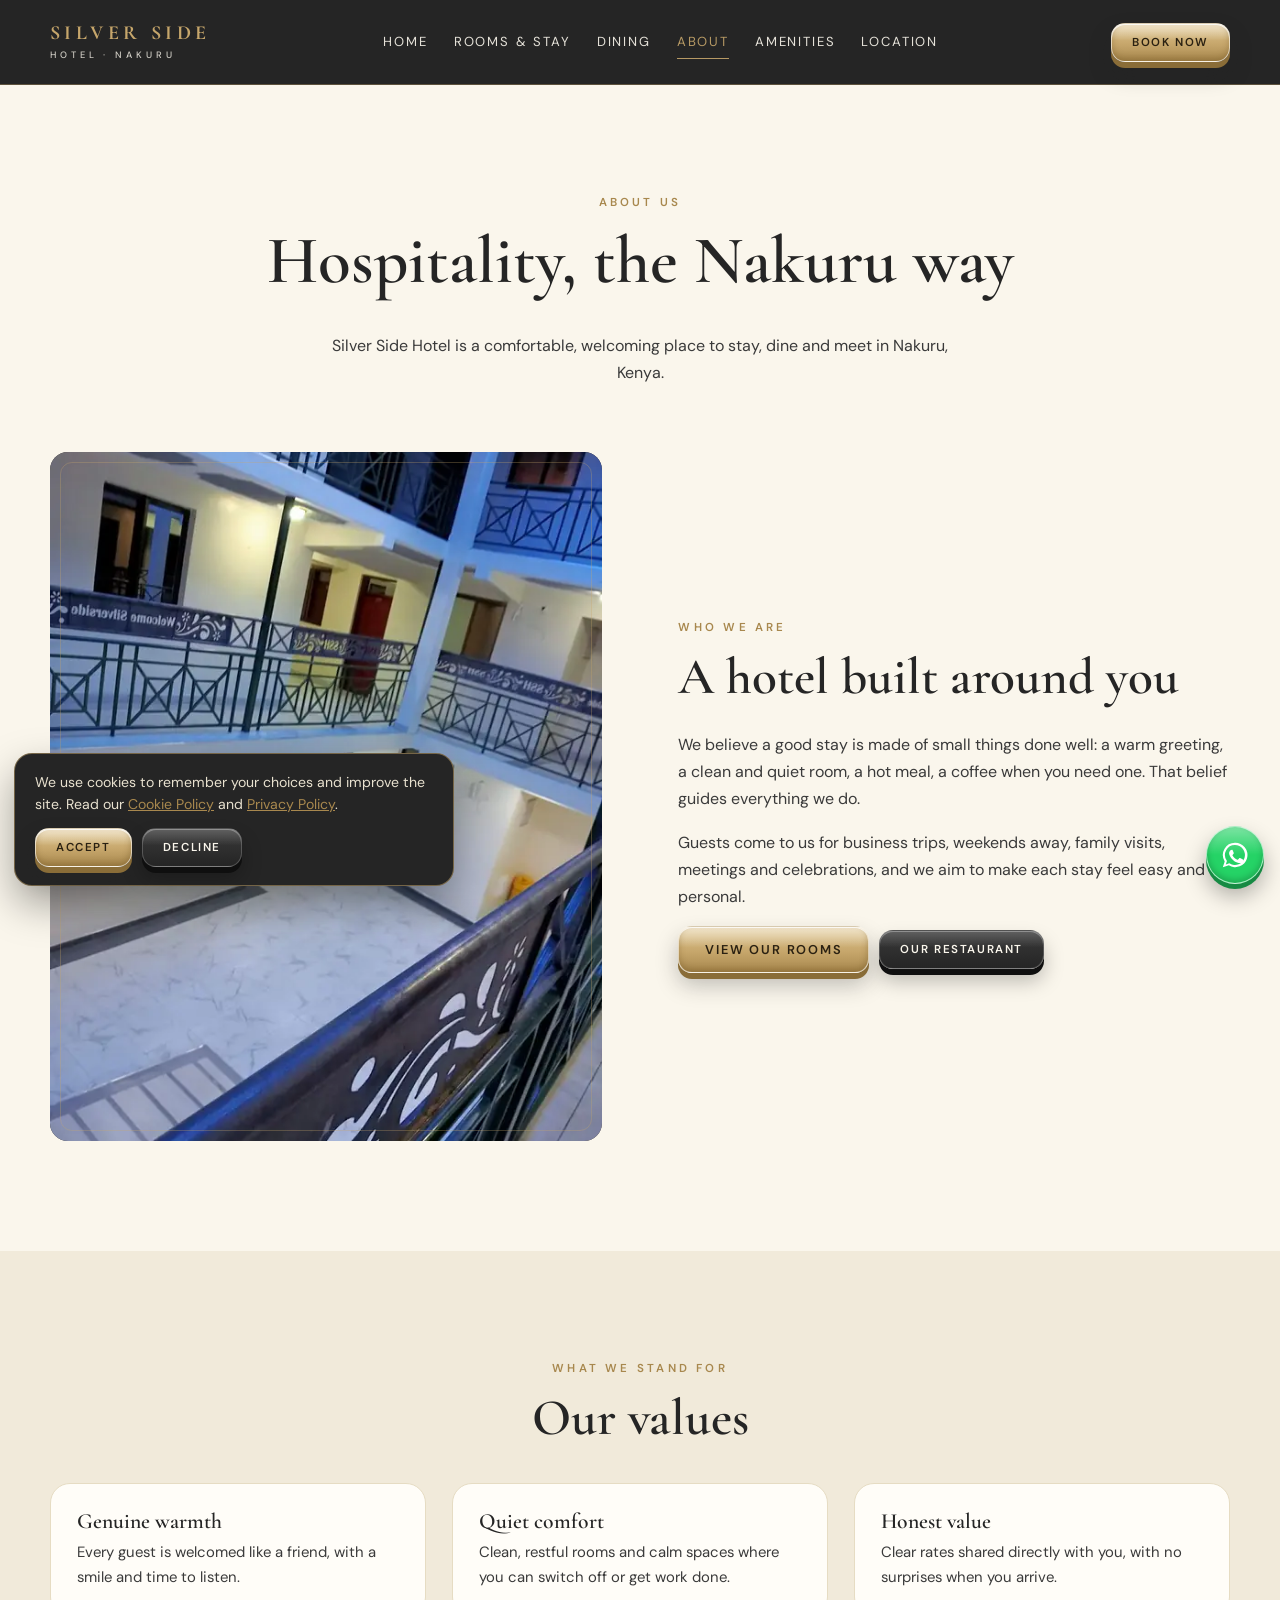
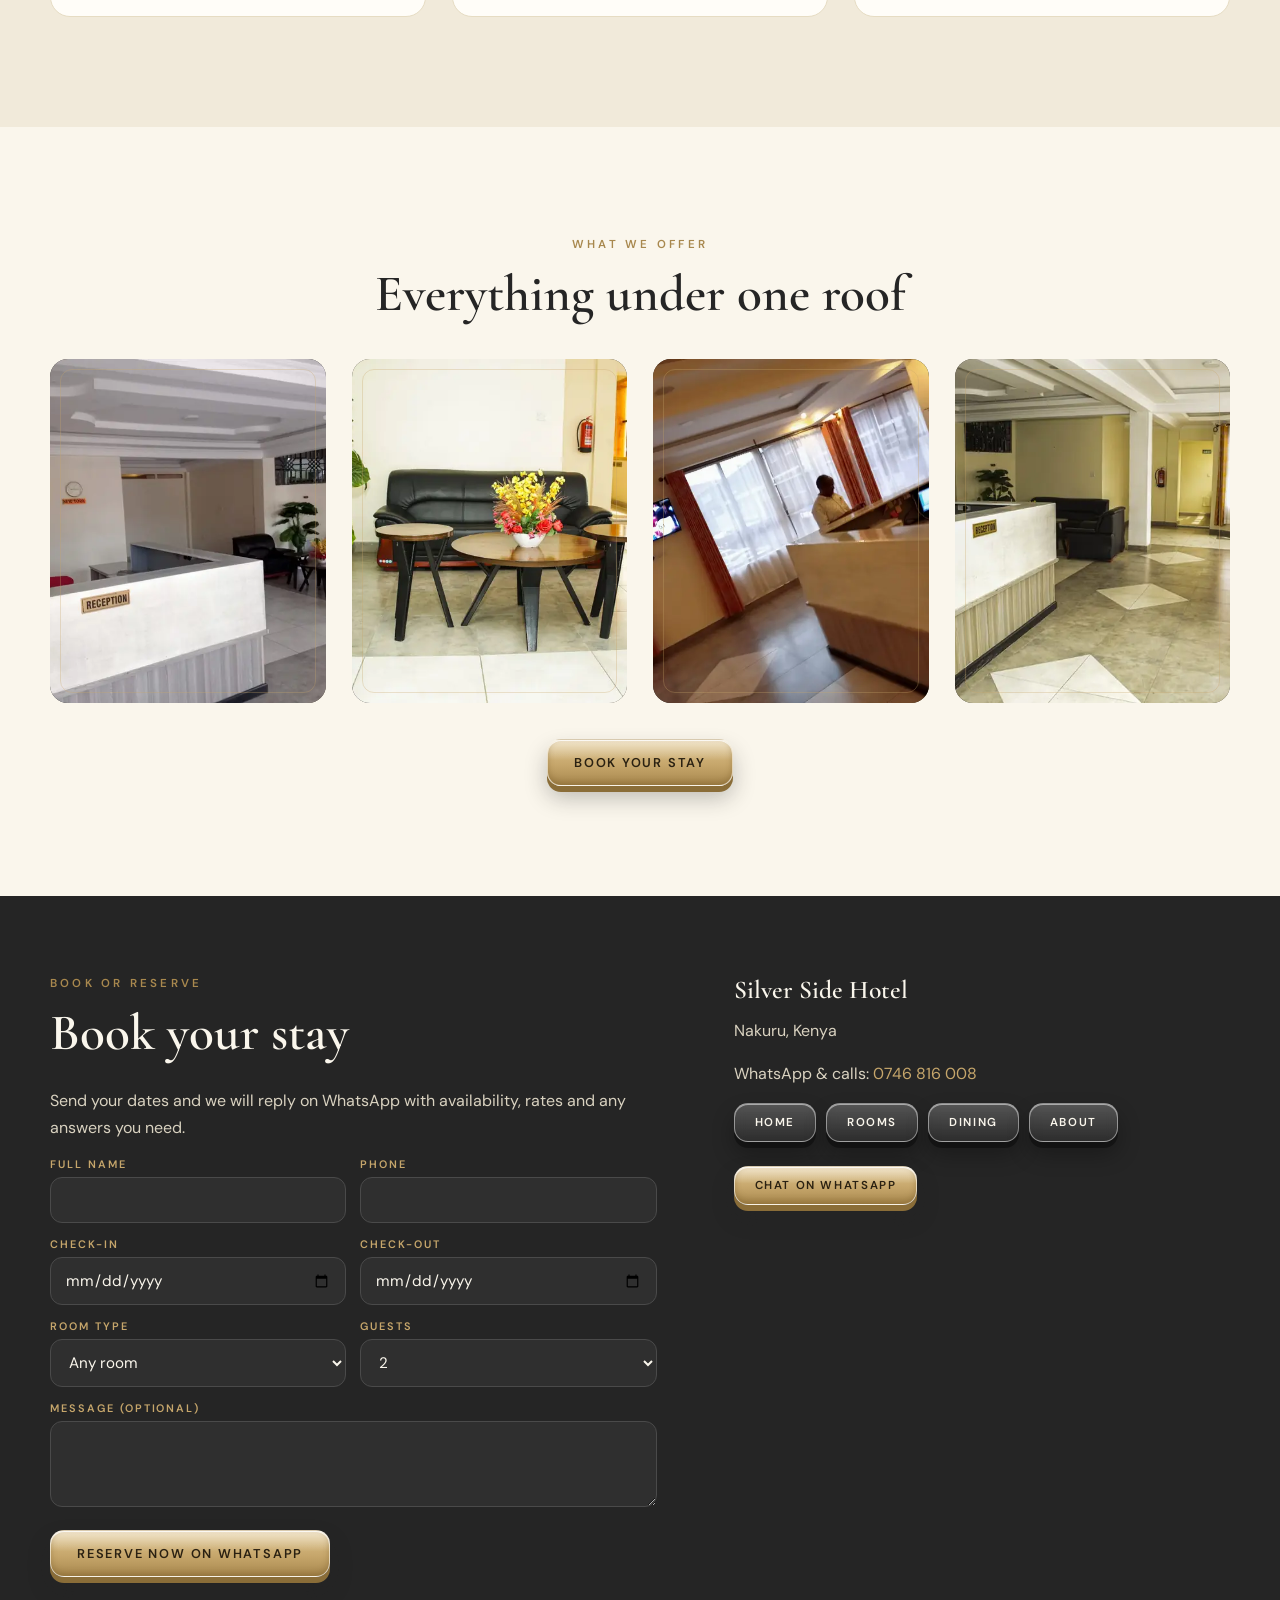
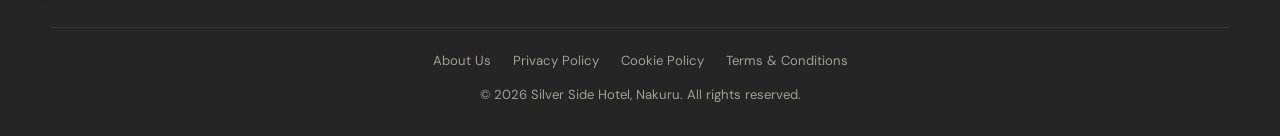
<file: about.html>
<!DOCTYPE html>
<html lang="en">
<head>
<meta charset="utf-8">
<meta name="viewport" content="width=device-width, initial-scale=1, viewport-fit=cover">
<title>About Silver Side Hotel | Hospitality in Nakuru, Kenya</title>
<meta name="description" content="Learn about Silver Side Hotel, a welcoming place to stay, dine and meet in Nakuru, Kenya.">
<link rel="canonical" href="https://silversideehotel.vercel.app/about.html">
<meta name="theme-color" content="#252525">
<meta property="og:type" content="website"><meta property="og:site_name" content="Silver Side Hotel"><meta property="og:title" content="About Silver Side Hotel | Hospitality in Nakuru, Kenya"><meta property="og:description" content="Learn about Silver Side Hotel, a welcoming place to stay, dine and meet in Nakuru, Kenya."><meta property="og:url" content="https://silversideehotel.vercel.app/about.html"><meta property="og:image" content="https://silversideehotel.vercel.app/images/2-images-a/images/og-silver-side-hotel.jpg"><meta property="og:locale" content="en_KE">
<meta name="twitter:card" content="summary_large_image"><meta name="twitter:title" content="About Silver Side Hotel | Hospitality in Nakuru, Kenya"><meta name="twitter:description" content="Learn about Silver Side Hotel, a welcoming place to stay, dine and meet in Nakuru, Kenya."><meta name="twitter:image" content="https://silversideehotel.vercel.app/images/2-images-a/images/og-silver-side-hotel.jpg">
<link rel="icon" href="favicon.svg" type="image/svg+xml">
<link rel="preconnect" href="https://fonts.googleapis.com"><link rel="preconnect" href="https://fonts.gstatic.com" crossorigin>

<link rel="stylesheet" href="style.css">
<link rel="stylesheet" href="https://fonts.googleapis.com/css2?family=Cormorant+Garamond:wght@500;600;700&family=DM+Sans:wght@400;500;600&display=swap" media="print" onload="this.media='all'"><noscript><link rel="stylesheet" href="https://fonts.googleapis.com/css2?family=Cormorant+Garamond:wght@500;600;700&family=DM+Sans:wght@400;500;600&display=swap"><style>.rv{opacity:1;transform:none;filter:none}</style></noscript>
<script type="application/ld+json">{"@context": "https://schema.org", "@type": "BreadcrumbList", "itemListElement": [{"@type": "ListItem", "position": 1, "name": "Home", "item": "https://silversideehotel.vercel.app/"}, {"@type": "ListItem", "position": 2, "name": "About Silver Side Hotel", "item": "https://silversideehotel.vercel.app/about.html"}]}</script>
</head>
<body>
<a class="skip" href="#content">Skip to content</a>
<header>
 <div class="wrap nav">
  <a href="index.html" class="logo" aria-label="Silver Side Hotel home">SILVER SIDE<small>HOTEL · NAKURU</small></a>
  <nav class="links" id="links" aria-label="Main">
   <a href="index.html">Home</a><a href="rooms.html">Rooms &amp; Stay</a><a href="dining.html">Dining</a><a href="about.html" class="on" aria-current="page">About</a><a href="index.html#amenities">Amenities</a><a href="index.html#location">Location</a>
  </nav>
  <a class="btn sm" href="#book">Book Now</a>
  <button class="burger" id="burger" aria-label="Menu" aria-expanded="false" aria-controls="links"><i></i><i></i><i></i></button>
 </div>
</header>
<main id="content">
<section style="padding-bottom:30px"><div class="wrap center rv"><span class="eyebrow">About Us</span><h1 style="font-size:clamp(2.4rem,6vw,4.2rem)">Hospitality, the Nakuru way</h1><p class="lead">Silver Side Hotel is a comfortable, welcoming place to stay, dine and meet in Nakuru, Kenya.</p></div></section>
 <section style="padding-top:20px"><div class="wrap split"><div class="rv ph ar45"><img src="images/3-images-b/images/silver-side-hotel-hotel-story-01-800.webp" srcset="images/3-images-b/images/silver-side-hotel-hotel-story-01-800.webp 602w,images/3-images-b/images/silver-side-hotel-hotel-story-01-1400.webp 1053w" sizes="(max-width:960px) 92vw,560px" width="602" height="800" alt="Courtyard with balconies at Silver Side Hotel, Nakuru" loading="lazy" decoding="async" data-full="images/3-images-b/images/silver-side-hotel-hotel-story-01-1400.webp"></div><div class="rv"><span class="eyebrow">Who We Are</span><h2>A hotel built around you</h2><p>We believe a good stay is made of small things done well: a warm greeting, a clean and quiet room, a hot meal, a coffee when you need one. That belief guides everything we do.</p><p>Guests come to us for business trips, weekends away, family visits, meetings and celebrations, and we aim to make each stay feel easy and personal.</p><div class="row"><a class="btn" href="rooms.html">View Our Rooms</a><a class="btn dark sm" href="dining.html">Our Restaurant</a></div></div></div></section>
 <section class="alt"><div class="wrap"><div class="center rv"><span class="eyebrow">What We Stand For</span><h2>Our values</h2></div><div class="grid g3" style="margin-top:36px"><div class="amen rv"><h3>Genuine warmth</h3><p>Every guest is welcomed like a friend, with a smile and time to listen.</p></div><div class="amen rv"><h3>Quiet comfort</h3><p>Clean, restful rooms and calm spaces where you can switch off or get work done.</p></div><div class="amen rv"><h3>Honest value</h3><p>Clear rates shared directly with you, with no surprises when you arrive.</p></div></div></div></section>
 <section><div class="wrap"><div class="center rv"><span class="eyebrow">What We Offer</span><h2>Everything under one roof</h2></div><div class="grid g4" id="gal-about" style="margin-top:36px"><div class="rv"><div class="ph ar45"><img src="images/3-images-b/images/silver-side-hotel-lobby-and-lounge-lobby-spaces-01-800.webp" srcset="images/3-images-b/images/silver-side-hotel-lobby-and-lounge-lobby-spaces-01-800.webp 800w,images/3-images-b/images/silver-side-hotel-lobby-and-lounge-lobby-spaces-01-1400.webp 1400w" sizes="(max-width:600px) 92vw,(max-width:960px) 46vw,380px" width="800" height="602" alt="Lobby and lounge at Silver Side Hotel, Nakuru" loading="lazy" decoding="async" data-full="images/3-images-b/images/silver-side-hotel-lobby-and-lounge-lobby-spaces-01-1400.webp"></div></div><div class="rv"><div class="ph ar45"><img src="images/3-images-b/images/silver-side-hotel-lobby-and-lounge-lobby-spaces-03-800.webp" srcset="images/3-images-b/images/silver-side-hotel-lobby-and-lounge-lobby-spaces-03-800.webp 800w,images/3-images-b/images/silver-side-hotel-lobby-and-lounge-lobby-spaces-03-1400.webp 1400w" sizes="(max-width:600px) 92vw,(max-width:960px) 46vw,380px" width="800" height="533" alt="Lobby and lounge at Silver Side Hotel, Nakuru" loading="lazy" decoding="async" data-full="images/3-images-b/images/silver-side-hotel-lobby-and-lounge-lobby-spaces-03-1400.webp"></div></div><div class="rv"><div class="ph ar45"><img src="images/3-images-b/images/silver-side-hotel-lobby-and-lounge-lobby-spaces-05-800.webp" srcset="images/3-images-b/images/silver-side-hotel-lobby-and-lounge-lobby-spaces-05-800.webp 800w,images/3-images-b/images/silver-side-hotel-lobby-and-lounge-lobby-spaces-05-1400.webp 1280w" sizes="(max-width:600px) 92vw,(max-width:960px) 46vw,380px" width="800" height="602" alt="Lobby and lounge at Silver Side Hotel, Nakuru" loading="lazy" decoding="async" data-full="images/3-images-b/images/silver-side-hotel-lobby-and-lounge-lobby-spaces-05-1400.webp"></div></div><div class="rv"><div class="ph ar45"><img src="images/3-images-b/images/silver-side-hotel-lobby-and-lounge-lobby-spaces-04-800.webp" srcset="images/3-images-b/images/silver-side-hotel-lobby-and-lounge-lobby-spaces-04-800.webp 800w,images/3-images-b/images/silver-side-hotel-lobby-and-lounge-lobby-spaces-04-1400.webp 1400w" sizes="(max-width:600px) 92vw,(max-width:960px) 46vw,380px" width="800" height="533" alt="Lobby and lounge at Silver Side Hotel, Nakuru" loading="lazy" decoding="async" data-full="images/3-images-b/images/silver-side-hotel-lobby-and-lounge-lobby-spaces-04-1400.webp"></div></div></div><div class="center rv" style="margin-top:36px"><a class="btn" href="#book">Book Your Stay</a></div></div></section>
</main>
<footer id="book"><div class="wrap">
 <div class="fgrid">
  <div><span class="eyebrow">Book or Reserve</span><h2>Book your stay</h2><p>Send your dates and we will reply on WhatsApp with availability, rates and any answers you need.</p>
   <form id="ff">
    <div class="f2"><div><label for="f-n">Full name</label><input id="f-n" required></div><div><label for="f-p">Phone</label><input id="f-p" type="tel" required></div></div>
    <div class="f2"><div><label for="f-in">Check-in</label><input type="date" id="f-in" required></div><div><label for="f-out">Check-out</label><input type="date" id="f-out" required></div></div>
    <div class="f2"><div><label for="f-t">Room type</label><select id="f-t"><option>Any room</option><option>Standard Room</option><option>Deluxe Room</option><option>Executive Suite</option><option>Family Room</option></select></div><div><label for="f-g">Guests</label><select id="f-g"><option>1</option><option selected>2</option><option>3</option><option>4</option><option>5+</option></select></div></div>
    <div class="f1"><label for="f-m">Message (optional)</label><textarea id="f-m" rows="3"></textarea></div>
    <button class="btn" type="submit">Reserve Now on WhatsApp</button>
   </form></div>
  <div><h3>Silver Side Hotel</h3><p>Nakuru, Kenya</p><p>WhatsApp &amp; calls: <a href="tel:+254746816008" style="color:var(--gold)">0746 816 008</a></p>
   <div class="row"><a class="btn ghost sm" href="index.html">Home</a><a class="btn ghost sm" href="rooms.html">Rooms</a><a class="btn ghost sm" href="dining.html">Dining</a><a class="btn ghost sm" href="about.html">About</a></div>
   <p style="margin-top:24px"><a class="btn sm" href="https://wa.me/254746816008?text=Hello%20Silver%20Side%20Hotel%2C%20I%20would%20like%20to%20make%20an%20inquiry." target="_blank" rel="noopener">Chat on WhatsApp</a></p></div>
 </div>
 <div class="copy"><nav aria-label="Legal" style="display:flex;gap:8px 22px;justify-content:center;flex-wrap:wrap;margin-bottom:12px"><a href="about.html">About Us</a><a href="privacy.html">Privacy Policy</a><a href="cookies.html">Cookie Policy</a><a href="terms.html">Terms &amp; Conditions</a></nav>© 2026 Silver Side Hotel, Nakuru. All rights reserved.</div>
</div></footer>
<a class="wa" href="https://wa.me/254746816008?text=Hello%20Silver%20Side%20Hotel%2C%20I%20would%20like%20to%20make%20an%20inquiry." target="_blank" rel="noopener" aria-label="Chat on WhatsApp"><svg viewBox="0 0 32 32"><path d="M16 3a13 13 0 0 0-11 19.800L3 29l6.400-2A13 13 0 1 0 16 3zm0 2.400a10.600 10.600 0 1 1-5.600 19.600l-.4-.2-3.800 1.200 1.200-3.700-.3-.4A10.600 10.600 0 0 1 16 5.400zm-4 5.200c-.3 0-.7.100-1 .5-.4.400-1.300 1.300-1.300 3.100s1.300 3.600 1.500 3.800c.2.300 2.600 4.100 6.400 5.600 3.100 1.200 3.700 1 4.400.9.700-.1 2.200-.9 2.500-1.800.3-.9.300-1.600.2-1.800-.1-.2-.4-.3-.8-.5s-2.200-1.100-2.500-1.200c-.4-.1-.6-.2-.9.200-.2.400-1 1.200-1.200 1.500-.2.200-.4.300-.8.100-.4-.2-1.600-.6-3-1.900-1.100-1-1.900-2.200-2.100-2.600-.2-.4 0-.6.200-.8l.6-.7c.2-.2.200-.4.400-.6.100-.3.100-.5 0-.7l-1.100-2.700c-.3-.7-.5-.6-.8-.6z"/></svg></a>
<div class="ck" id="ck" role="dialog" aria-label="Cookie notice" hidden><p>We use cookies to remember your choices and improve the site. Read our <a href="cookies.html">Cookie Policy</a> and <a href="privacy.html">Privacy Policy</a>.</p><div class="row"><button class="btn sm" id="ck-y" type="button">Accept</button><button class="btn dark sm" id="ck-n" type="button">Decline</button></div></div>
<dialog id="lb"><img id="lb-i" alt=""><div class="bar2"><span id="lb-c"></span><span><button id="lb-p" type="button">Prev</button> <button id="lb-n" type="button">Next</button> <button id="lb-x" type="button">Close</button></span></div></dialog>

<script src="site.js" defer></script>
</body>
</html>
</file>
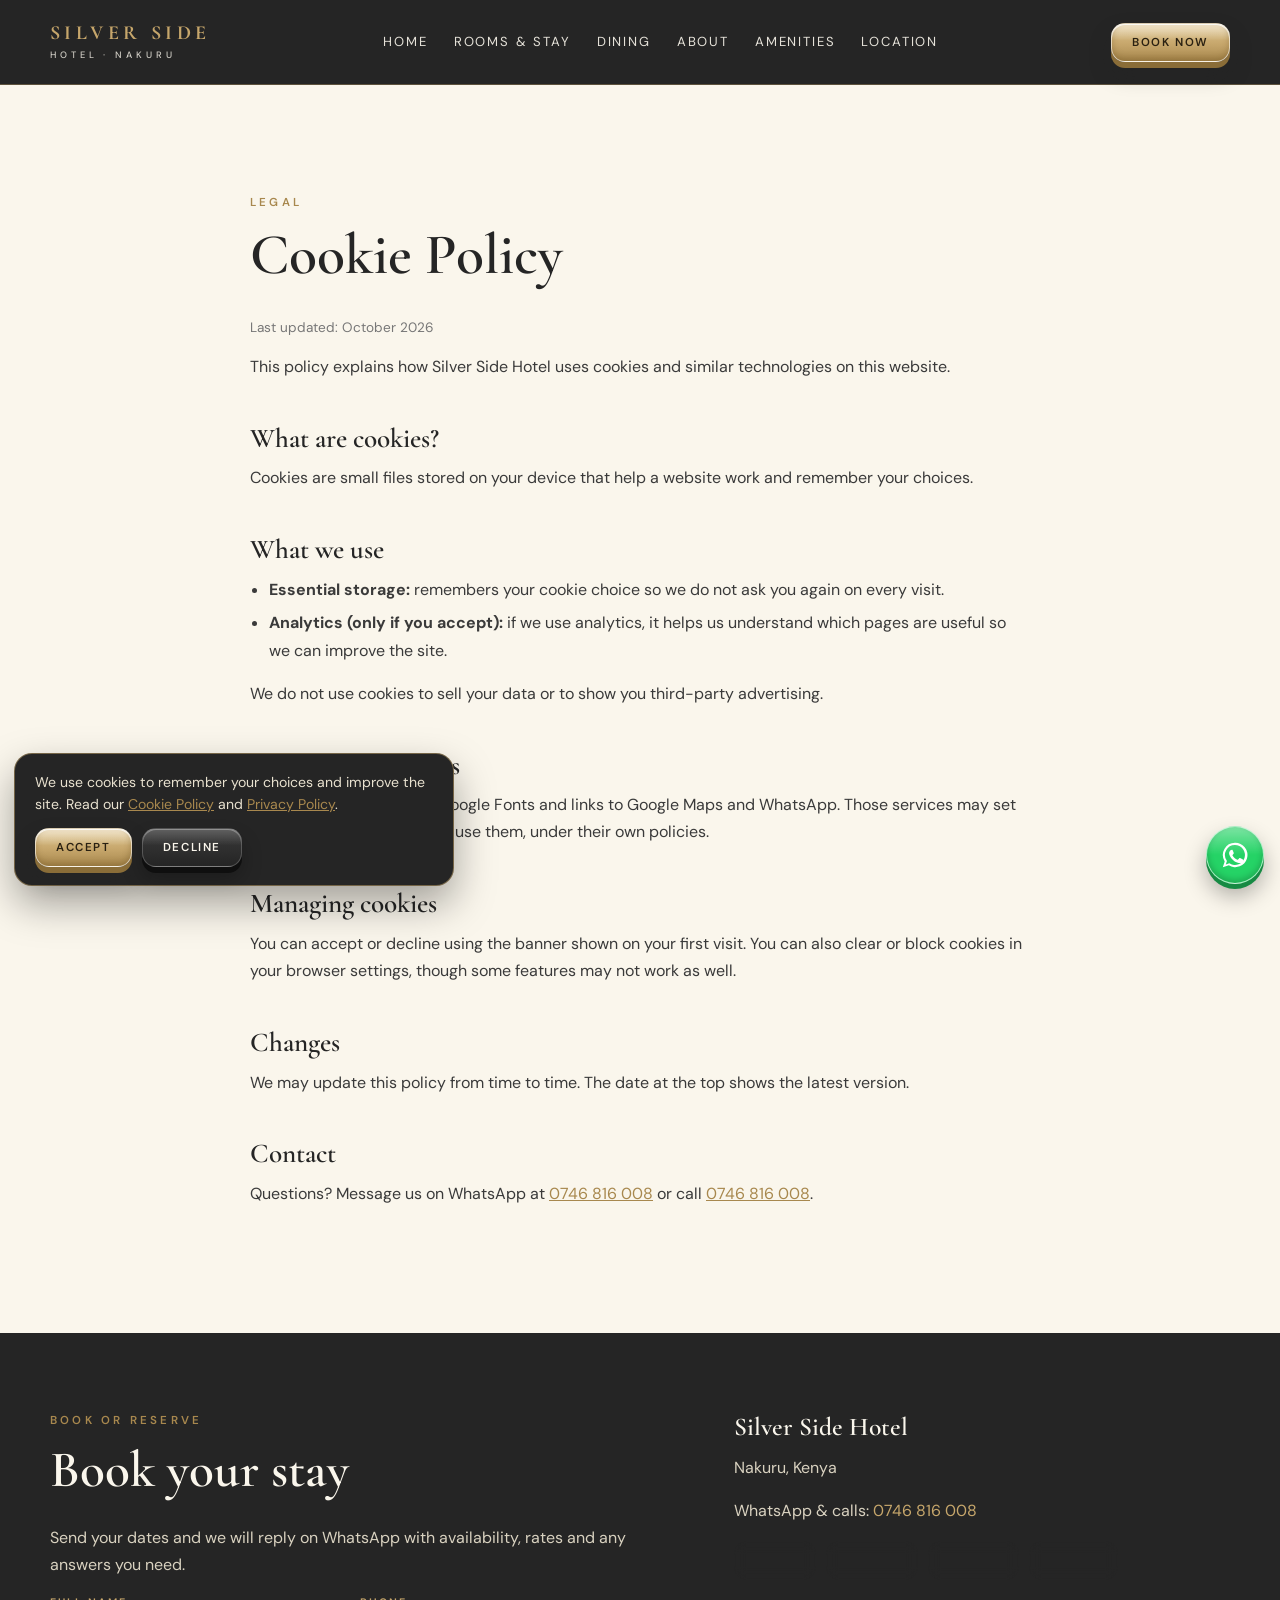
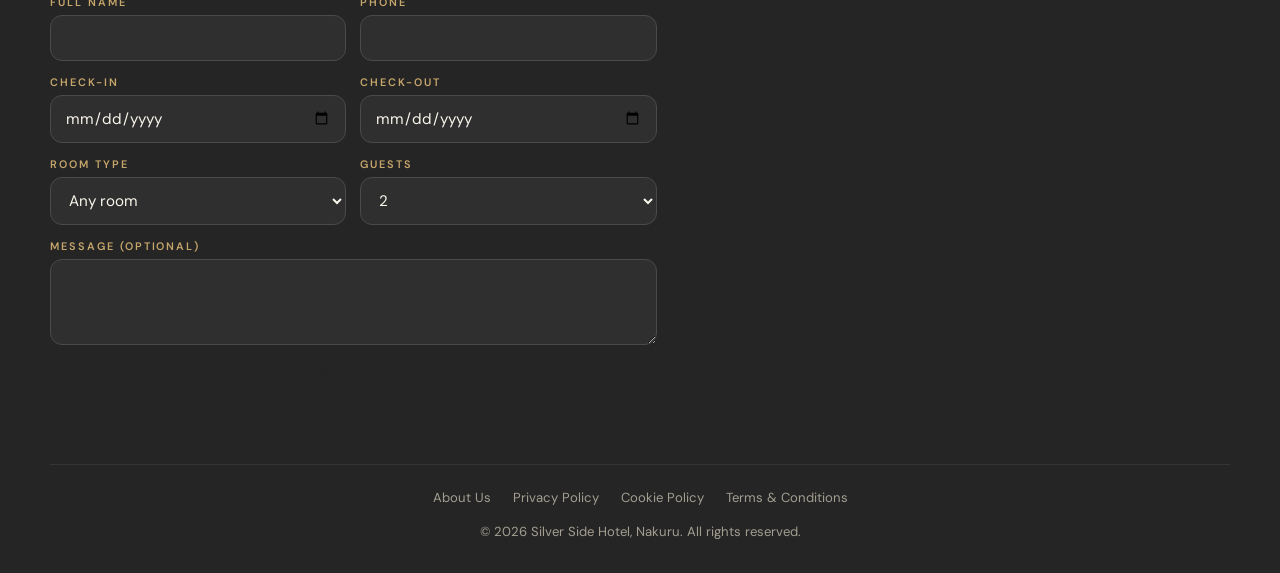
<file: cookies.html>
<!DOCTYPE html>
<html lang="en">
<head>
<meta charset="utf-8">
<meta name="viewport" content="width=device-width, initial-scale=1, viewport-fit=cover">
<title>Cookie Policy | Silver Side Hotel Nakuru</title>
<meta name="description" content="How Silver Side Hotel uses cookies and similar technologies on this website.">
<link rel="canonical" href="https://silversideehotel.vercel.app/cookies.html">
<meta name="theme-color" content="#252525">
<meta property="og:type" content="website"><meta property="og:site_name" content="Silver Side Hotel"><meta property="og:title" content="Cookie Policy | Silver Side Hotel Nakuru"><meta property="og:description" content="How Silver Side Hotel uses cookies and similar technologies on this website."><meta property="og:url" content="https://silversideehotel.vercel.app/cookies.html"><meta property="og:image" content="https://silversideehotel.vercel.app/images/2-images-a/images/og-silver-side-hotel.jpg"><meta property="og:locale" content="en_KE">
<meta name="twitter:card" content="summary_large_image"><meta name="twitter:title" content="Cookie Policy | Silver Side Hotel Nakuru"><meta name="twitter:description" content="How Silver Side Hotel uses cookies and similar technologies on this website."><meta name="twitter:image" content="https://silversideehotel.vercel.app/images/2-images-a/images/og-silver-side-hotel.jpg">
<link rel="icon" href="favicon.svg" type="image/svg+xml">
<link rel="preconnect" href="https://fonts.googleapis.com"><link rel="preconnect" href="https://fonts.gstatic.com" crossorigin>

<link rel="stylesheet" href="style.css">
<link rel="stylesheet" href="https://fonts.googleapis.com/css2?family=Cormorant+Garamond:wght@500;600;700&family=DM+Sans:wght@400;500;600&display=swap" media="print" onload="this.media='all'"><noscript><link rel="stylesheet" href="https://fonts.googleapis.com/css2?family=Cormorant+Garamond:wght@500;600;700&family=DM+Sans:wght@400;500;600&display=swap"><style>.rv{opacity:1;transform:none;filter:none}</style></noscript>
<script type="application/ld+json">{"@context": "https://schema.org", "@type": "BreadcrumbList", "itemListElement": [{"@type": "ListItem", "position": 1, "name": "Home", "item": "https://silversideehotel.vercel.app/"}, {"@type": "ListItem", "position": 2, "name": "Cookie Policy", "item": "https://silversideehotel.vercel.app/cookies.html"}]}</script>
</head>
<body>
<a class="skip" href="#content">Skip to content</a>
<header>
 <div class="wrap nav">
  <a href="index.html" class="logo" aria-label="Silver Side Hotel home">SILVER SIDE<small>HOTEL · NAKURU</small></a>
  <nav class="links" id="links" aria-label="Main">
   <a href="index.html">Home</a><a href="rooms.html">Rooms &amp; Stay</a><a href="dining.html">Dining</a><a href="about.html">About</a><a href="index.html#amenities">Amenities</a><a href="index.html#location">Location</a>
  </nav>
  <a class="btn sm" href="#book">Book Now</a>
  <button class="burger" id="burger" aria-label="Menu" aria-expanded="false" aria-controls="links"><i></i><i></i><i></i></button>
 </div>
</header>
<main id="content">
<section><div class="wrap legal"><span class="eyebrow">Legal</span><h1 style="font-size:clamp(2.2rem,5vw,3.6rem)">Cookie Policy</h1><p class="upd">Last updated: October 2026</p><p>This policy explains how Silver Side Hotel uses cookies and similar technologies on this website.</p>
<h2>What are cookies?</h2><p>Cookies are small files stored on your device that help a website work and remember your choices.</p>
<h2>What we use</h2><ul><li><b>Essential storage:</b> remembers your cookie choice so we do not ask you again on every visit.</li><li><b>Analytics (only if you accept):</b> if we use analytics, it helps us understand which pages are useful so we can improve the site.</li></ul>
<p>We do not use cookies to sell your data or to show you third-party advertising.</p>
<h2>Third-party services</h2><p>This site loads fonts from Google Fonts and links to Google Maps and WhatsApp. Those services may set their own cookies when you use them, under their own policies.</p>
<h2>Managing cookies</h2><p>You can accept or decline using the banner shown on your first visit. You can also clear or block cookies in your browser settings, though some features may not work as well.</p>
<h2>Changes</h2><p>We may update this policy from time to time. The date at the top shows the latest version.</p>
<h2>Contact</h2><p>Questions? Message us on WhatsApp at <a href="https://wa.me/254746816008?text=Hello%20Silver%20Side%20Hotel%2C%20I%20would%20like%20to%20make%20an%20inquiry." target="_blank" rel="noopener">0746 816 008</a> or call <a href="tel:+254746816008">0746 816 008</a>.</p></div></section>
</main>
<footer id="book"><div class="wrap">
 <div class="fgrid">
  <div><span class="eyebrow">Book or Reserve</span><h2>Book your stay</h2><p>Send your dates and we will reply on WhatsApp with availability, rates and any answers you need.</p>
   <form id="ff">
    <div class="f2"><div><label for="f-n">Full name</label><input id="f-n" required></div><div><label for="f-p">Phone</label><input id="f-p" type="tel" required></div></div>
    <div class="f2"><div><label for="f-in">Check-in</label><input type="date" id="f-in" required></div><div><label for="f-out">Check-out</label><input type="date" id="f-out" required></div></div>
    <div class="f2"><div><label for="f-t">Room type</label><select id="f-t"><option>Any room</option><option>Standard Room</option><option>Deluxe Room</option><option>Executive Suite</option><option>Family Room</option></select></div><div><label for="f-g">Guests</label><select id="f-g"><option>1</option><option selected>2</option><option>3</option><option>4</option><option>5+</option></select></div></div>
    <div class="f1"><label for="f-m">Message (optional)</label><textarea id="f-m" rows="3"></textarea></div>
    <button class="btn" type="submit">Reserve Now on WhatsApp</button>
   </form></div>
  <div><h3>Silver Side Hotel</h3><p>Nakuru, Kenya</p><p>WhatsApp &amp; calls: <a href="tel:+254746816008" style="color:var(--gold)">0746 816 008</a></p>
   <div class="row"><a class="btn ghost sm" href="index.html">Home</a><a class="btn ghost sm" href="rooms.html">Rooms</a><a class="btn ghost sm" href="dining.html">Dining</a><a class="btn ghost sm" href="about.html">About</a></div>
   <p style="margin-top:24px"><a class="btn sm" href="https://wa.me/254746816008?text=Hello%20Silver%20Side%20Hotel%2C%20I%20would%20like%20to%20make%20an%20inquiry." target="_blank" rel="noopener">Chat on WhatsApp</a></p></div>
 </div>
 <div class="copy"><nav aria-label="Legal" style="display:flex;gap:8px 22px;justify-content:center;flex-wrap:wrap;margin-bottom:12px"><a href="about.html">About Us</a><a href="privacy.html">Privacy Policy</a><a href="cookies.html">Cookie Policy</a><a href="terms.html">Terms &amp; Conditions</a></nav>© 2026 Silver Side Hotel, Nakuru. All rights reserved.</div>
</div></footer>
<a class="wa" href="https://wa.me/254746816008?text=Hello%20Silver%20Side%20Hotel%2C%20I%20would%20like%20to%20make%20an%20inquiry." target="_blank" rel="noopener" aria-label="Chat on WhatsApp"><svg viewBox="0 0 32 32"><path d="M16 3a13 13 0 0 0-11 19.800L3 29l6.400-2A13 13 0 1 0 16 3zm0 2.400a10.600 10.600 0 1 1-5.600 19.600l-.4-.2-3.800 1.200 1.200-3.700-.3-.4A10.600 10.600 0 0 1 16 5.400zm-4 5.200c-.3 0-.7.100-1 .5-.4.400-1.300 1.300-1.300 3.100s1.300 3.600 1.500 3.800c.2.300 2.600 4.100 6.400 5.600 3.100 1.200 3.700 1 4.400.9.700-.1 2.200-.9 2.500-1.800.3-.9.300-1.600.2-1.800-.1-.2-.4-.3-.8-.5s-2.200-1.100-2.500-1.200c-.4-.1-.6-.2-.9.200-.2.400-1 1.200-1.200 1.500-.2.200-.4.300-.8.100-.4-.2-1.600-.6-3-1.900-1.100-1-1.900-2.200-2.100-2.600-.2-.4 0-.6.200-.8l.6-.7c.2-.2.200-.4.400-.6.100-.3.100-.5 0-.7l-1.100-2.700c-.3-.7-.5-.6-.8-.6z"/></svg></a>
<div class="ck" id="ck" role="dialog" aria-label="Cookie notice" hidden><p>We use cookies to remember your choices and improve the site. Read our <a href="cookies.html">Cookie Policy</a> and <a href="privacy.html">Privacy Policy</a>.</p><div class="row"><button class="btn sm" id="ck-y" type="button">Accept</button><button class="btn dark sm" id="ck-n" type="button">Decline</button></div></div>
<dialog id="lb"><img id="lb-i" alt=""><div class="bar2"><span id="lb-c"></span><span><button id="lb-p" type="button">Prev</button> <button id="lb-n" type="button">Next</button> <button id="lb-x" type="button">Close</button></span></div></dialog>

<script src="site.js" defer></script>
</body>
</html>
</file>
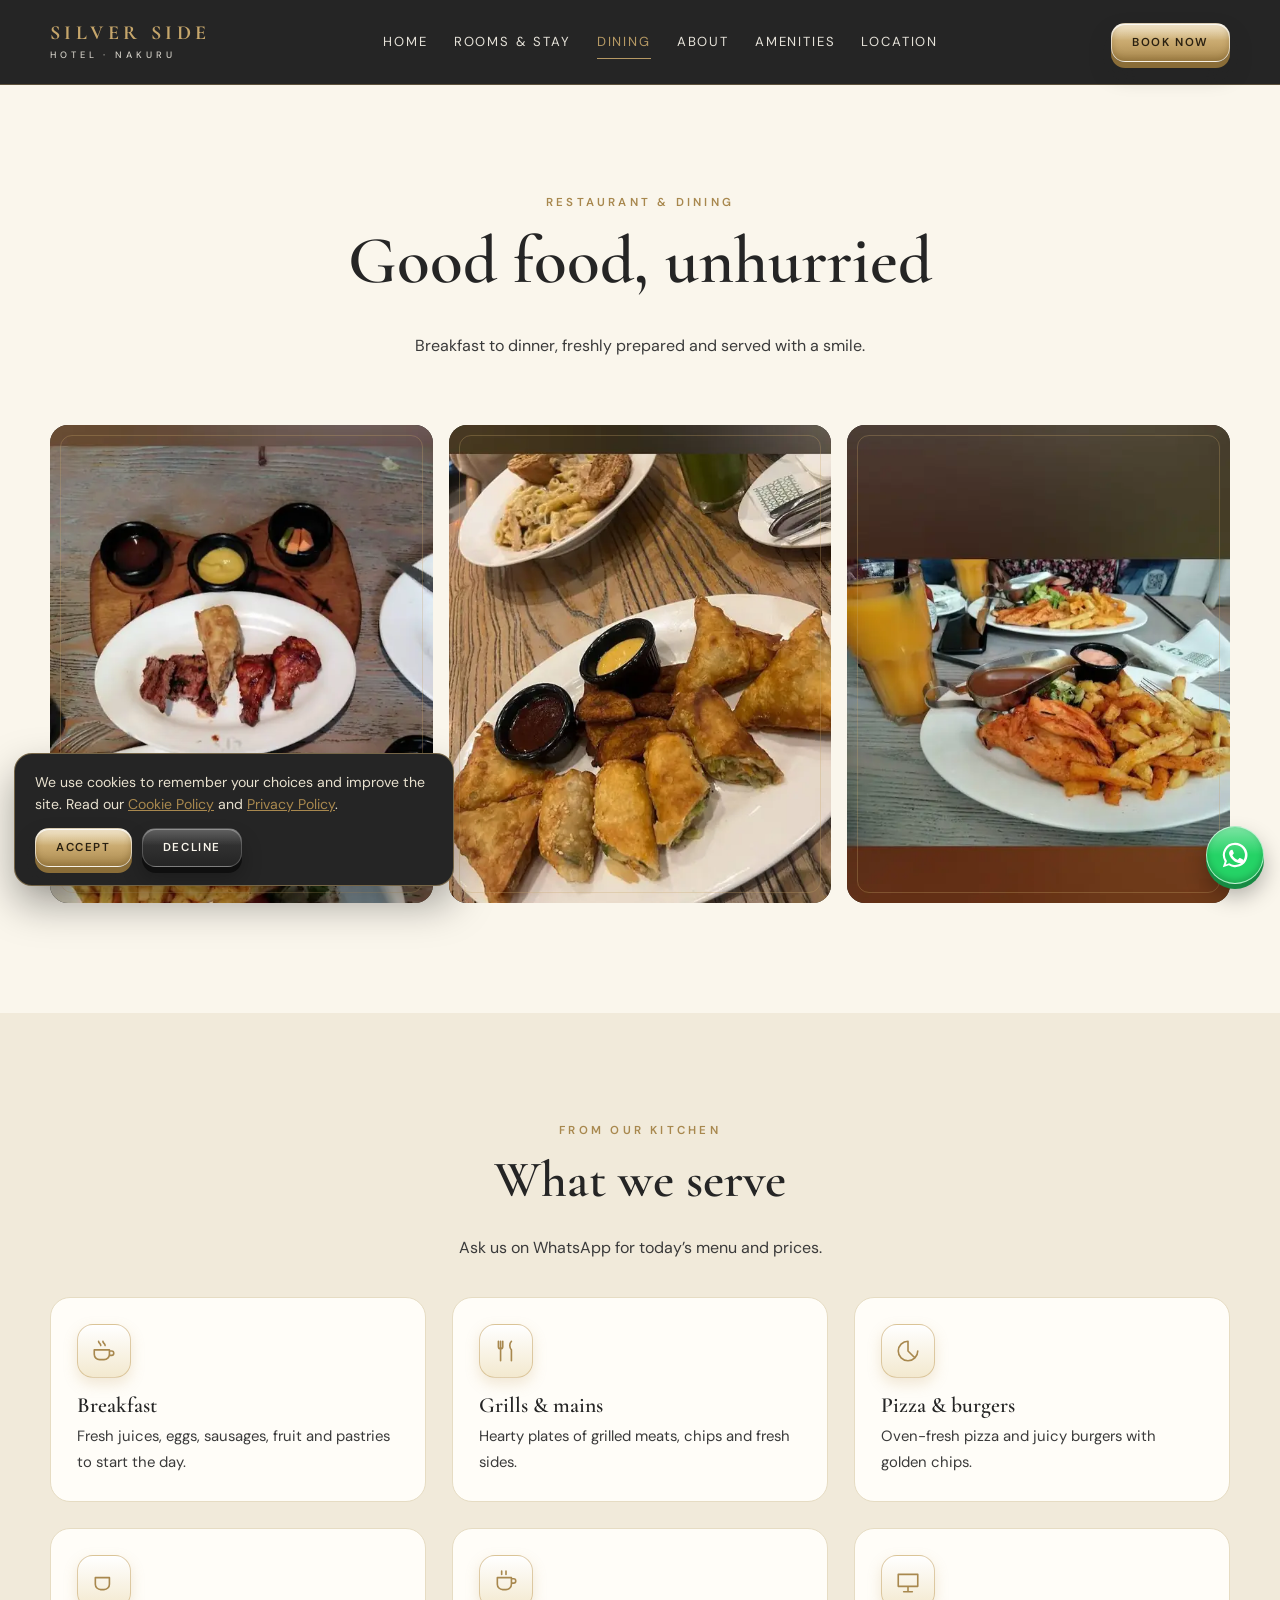
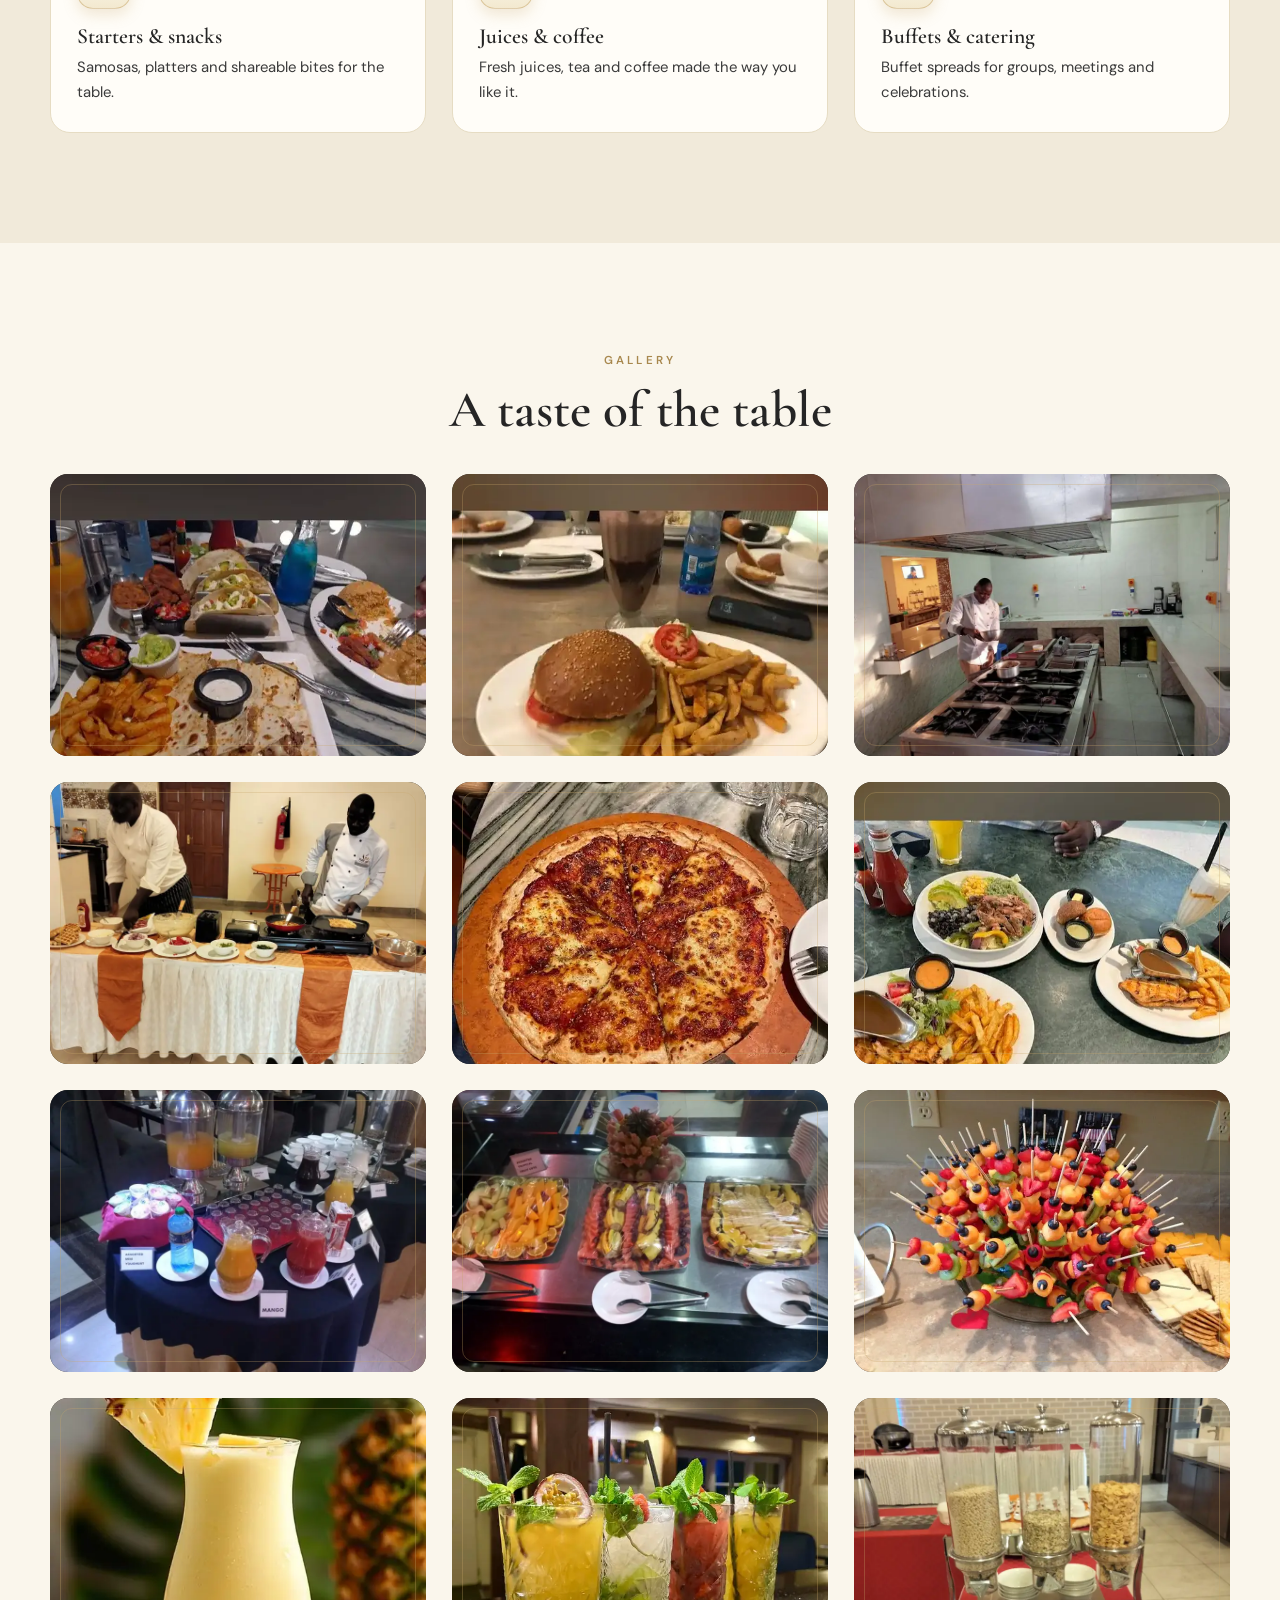
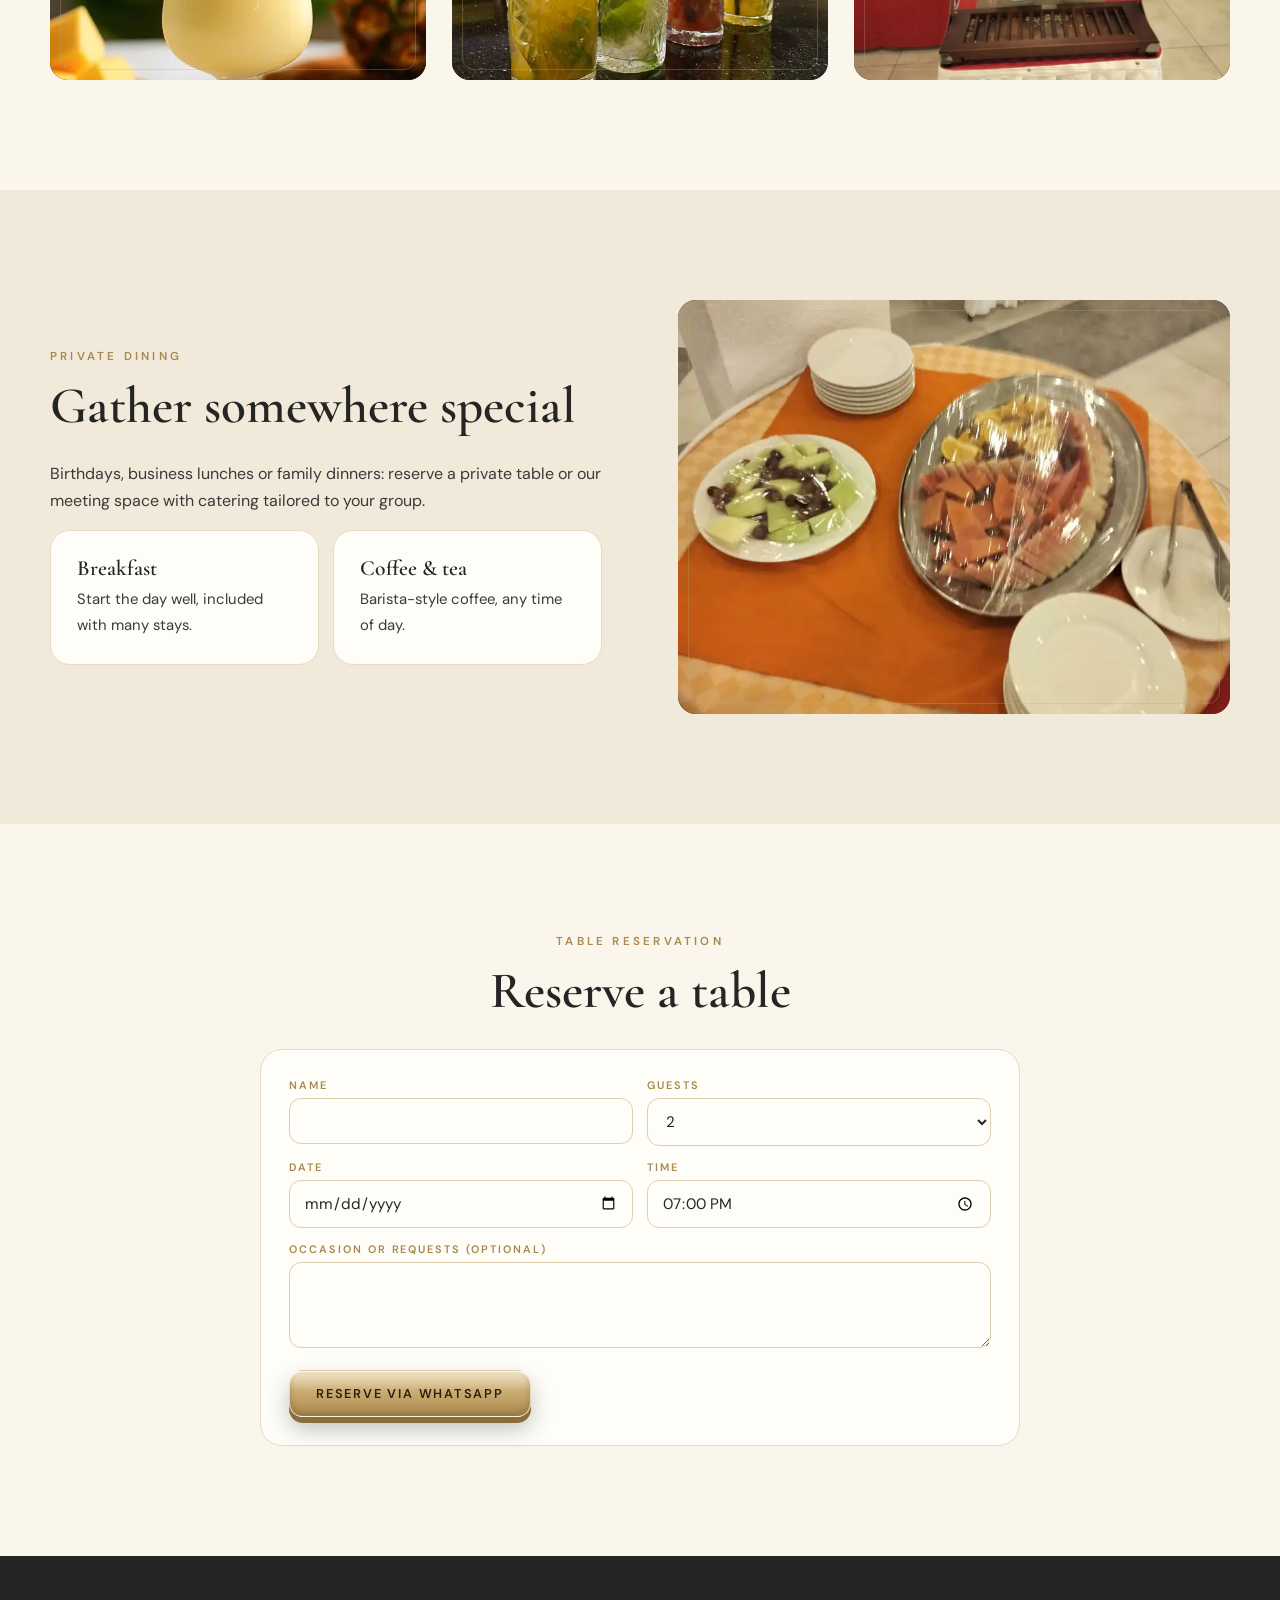
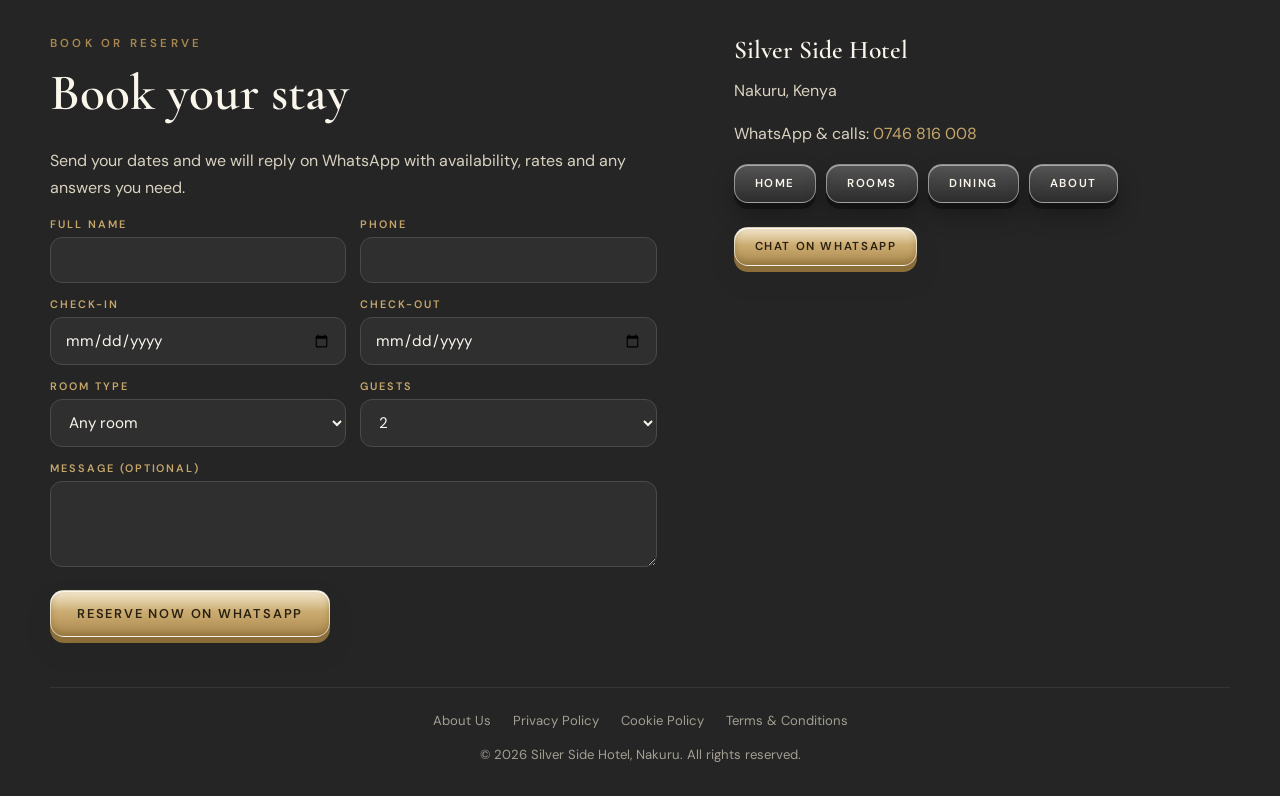
<file: dining.html>
<!DOCTYPE html>
<html lang="en">
<head>
<meta charset="utf-8">
<meta name="viewport" content="width=device-width, initial-scale=1, viewport-fit=cover">
<title>Restaurant &amp; Dining in Nakuru | Silver Side Hotel</title>
<meta name="description" content="Breakfast, grills, pizza, drinks and private dining at Silver Side Hotel, Nakuru. Reserve a table on WhatsApp.">
<link rel="canonical" href="https://silversideehotel.vercel.app/dining.html">
<meta name="theme-color" content="#252525">
<meta property="og:type" content="website"><meta property="og:site_name" content="Silver Side Hotel"><meta property="og:title" content="Restaurant &amp; Dining in Nakuru | Silver Side Hotel"><meta property="og:description" content="Breakfast, grills, pizza, drinks and private dining at Silver Side Hotel, Nakuru. Reserve a table on WhatsApp."><meta property="og:url" content="https://silversideehotel.vercel.app/dining.html"><meta property="og:image" content="https://silversideehotel.vercel.app/images/2-images-a/images/og-silver-side-hotel.jpg"><meta property="og:locale" content="en_KE">
<meta name="twitter:card" content="summary_large_image"><meta name="twitter:title" content="Restaurant &amp; Dining in Nakuru | Silver Side Hotel"><meta name="twitter:description" content="Breakfast, grills, pizza, drinks and private dining at Silver Side Hotel, Nakuru. Reserve a table on WhatsApp."><meta name="twitter:image" content="https://silversideehotel.vercel.app/images/2-images-a/images/og-silver-side-hotel.jpg">
<link rel="icon" href="favicon.svg" type="image/svg+xml">
<link rel="preconnect" href="https://fonts.googleapis.com"><link rel="preconnect" href="https://fonts.gstatic.com" crossorigin>

<link rel="stylesheet" href="style.css">
<link rel="stylesheet" href="https://fonts.googleapis.com/css2?family=Cormorant+Garamond:wght@500;600;700&family=DM+Sans:wght@400;500;600&display=swap" media="print" onload="this.media='all'"><noscript><link rel="stylesheet" href="https://fonts.googleapis.com/css2?family=Cormorant+Garamond:wght@500;600;700&family=DM+Sans:wght@400;500;600&display=swap"><style>.rv{opacity:1;transform:none;filter:none}</style></noscript>
<script type="application/ld+json">{"@context": "https://schema.org", "@type": "BreadcrumbList", "itemListElement": [{"@type": "ListItem", "position": 1, "name": "Home", "item": "https://silversideehotel.vercel.app/"}, {"@type": "ListItem", "position": 2, "name": "Restaurant & Dining in Nakuru", "item": "https://silversideehotel.vercel.app/dining.html"}]}</script>
</head>
<body>
<a class="skip" href="#content">Skip to content</a>
<header>
 <div class="wrap nav">
  <a href="index.html" class="logo" aria-label="Silver Side Hotel home">SILVER SIDE<small>HOTEL · NAKURU</small></a>
  <nav class="links" id="links" aria-label="Main">
   <a href="index.html">Home</a><a href="rooms.html">Rooms &amp; Stay</a><a href="dining.html" class="on" aria-current="page">Dining</a><a href="about.html">About</a><a href="index.html#amenities">Amenities</a><a href="index.html#location">Location</a>
  </nav>
  <a class="btn sm" href="#book">Book Now</a>
  <button class="burger" id="burger" aria-label="Menu" aria-expanded="false" aria-controls="links"><i></i><i></i><i></i></button>
 </div>
</header>
<main id="content">
<section style="padding-bottom:30px"><div class="wrap center rv"><span class="eyebrow">Restaurant &amp; Dining</span><h1 style="font-size:clamp(2.4rem,6vw,4.2rem)">Good food, unhurried</h1><p class="lead">Breakfast to dinner, freshly prepared and served with a smile.</p></div></section>
 <section style="padding-top:20px"><div class="wrap"><div class="band" id="band2"><div class="rv"><div class="ph ar45"><img src="images/2-images-a/images/silver-side-hotel-dining-02-800.webp" srcset="images/2-images-a/images/silver-side-hotel-dining-02-800.webp 516w,images/2-images-a/images/silver-side-hotel-dining-02-1400.webp 707w" sizes="(max-width:600px) 92vw,(max-width:960px) 46vw,380px" width="516" height="800" alt="Food at Silver Side Hotel restaurant" loading="lazy" decoding="async" data-full="images/2-images-a/images/silver-side-hotel-dining-02-1400.webp"></div></div><div class="rv"><div class="ph ar45"><img src="images/2-images-a/images/silver-side-hotel-dining-03-800.webp" srcset="images/2-images-a/images/silver-side-hotel-dining-03-800.webp 543w,images/2-images-a/images/silver-side-hotel-dining-03-1400.webp 720w" sizes="(max-width:600px) 92vw,(max-width:960px) 46vw,380px" width="543" height="800" alt="Food at Silver Side Hotel restaurant" loading="lazy" decoding="async" data-full="images/2-images-a/images/silver-side-hotel-dining-03-1400.webp"></div></div><div class="rv"><div class="ph ar45"><img src="images/2-images-a/images/silver-side-hotel-dining-04-800.webp" srcset="images/2-images-a/images/silver-side-hotel-dining-04-800.webp 557w,images/2-images-a/images/silver-side-hotel-dining-04-1400.webp 720w" sizes="(max-width:600px) 92vw,(max-width:960px) 46vw,380px" width="557" height="800" alt="Food at Silver Side Hotel restaurant" loading="lazy" decoding="async" data-full="images/2-images-a/images/silver-side-hotel-dining-04-1400.webp"></div></div></div></div></section>
 <section class="alt"><div class="wrap"><div class="center rv"><span class="eyebrow">From Our Kitchen</span><h2>What we serve</h2><p class="lead">Ask us on WhatsApp for today’s menu and prices.</p></div><div class="grid g3" style="margin-top:36px"><div class="amen rv"><div class="ico"><svg viewBox="0 0 24 24"><path d="M3 11h14v4a5 5 0 0 1-5 5H8a5 5 0 0 1-5-5zM17 12h2a2 2 0 0 1 0 4h-2M7 3c0 2 2 2 2 4M11 3c0 2 2 2 2 4"/></svg></div><h3>Breakfast</h3><p>Fresh juices, eggs, sausages, fruit and pastries to start the day.</p></div><div class="amen rv"><div class="ico"><svg viewBox="0 0 24 24"><path d="M7 3v8M5 3v5a2 2 0 0 0 4 0V3M7 11v10M17 3c-2 2-2 6 0 8v10"/></svg></div><h3>Grills &amp; mains</h3><p>Hearty plates of grilled meats, chips and fresh sides.</p></div><div class="amen rv"><div class="ico"><svg viewBox="0 0 24 24"><path d="M12 3a9 9 0 1 0 9 9M12 3v9l6 6"/></svg></div><h3>Pizza &amp; burgers</h3><p>Oven-fresh pizza and juicy burgers with golden chips.</p></div><div class="amen rv"><div class="ico"><svg viewBox="0 0 24 24"><path d="M4 8h13v6a5 5 0 0 1-5 5H9a5 5 0 0 1-5-5z"/></svg></div><h3>Starters &amp; snacks</h3><p>Samosas, platters and shareable bites for the table.</p></div><div class="amen rv"><div class="ico"><svg viewBox="0 0 24 24"><path d="M4 8h13v6a5 5 0 0 1-5 5H9a5 5 0 0 1-5-5zM17 9h2a2 2 0 0 1 0 4h-2M8 2v3M12 2v3"/></svg></div><h3>Juices &amp; coffee</h3><p>Fresh juices, tea and coffee made the way you like it.</p></div><div class="amen rv"><div class="ico"><svg viewBox="0 0 24 24"><path d="M3 5h18v11H3zM8 21h8M12 16v5"/></svg></div><h3>Buffets &amp; catering</h3><p>Buffet spreads for groups, meetings and celebrations.</p></div></div></div></section>
 <section><div class="wrap"><div class="center rv"><span class="eyebrow">Gallery</span><h2>A taste of the table</h2></div><div class="grid g3" id="gal-food" style="margin-top:36px"><div class="rv"><div class="ph ar43"><img src="images/2-images-a/images/silver-side-hotel-food-01-800.webp" srcset="images/2-images-a/images/silver-side-hotel-food-01-800.webp 549w,images/2-images-a/images/silver-side-hotel-food-01-1400.webp 720w" sizes="(max-width:600px) 92vw,(max-width:960px) 46vw,380px" width="549" height="800" alt="Dishes and drinks at Silver Side Hotel" loading="lazy" decoding="async" data-full="images/2-images-a/images/silver-side-hotel-food-01-1400.webp"></div></div><div class="rv"><div class="ph ar43"><img src="images/2-images-a/images/silver-side-hotel-food-02-800.webp" srcset="images/2-images-a/images/silver-side-hotel-food-02-800.webp 528w,images/2-images-a/images/silver-side-hotel-food-02-1400.webp 720w" sizes="(max-width:600px) 92vw,(max-width:960px) 46vw,380px" width="528" height="800" alt="Dishes and drinks at Silver Side Hotel" loading="lazy" decoding="async" data-full="images/2-images-a/images/silver-side-hotel-food-02-1400.webp"></div></div><div class="rv"><div class="ph ar43"><img src="images/2-images-a/images/silver-side-hotel-food-03-800.webp" srcset="images/2-images-a/images/silver-side-hotel-food-03-800.webp 800w,images/2-images-a/images/silver-side-hotel-food-03-1400.webp 1400w" sizes="(max-width:600px) 92vw,(max-width:960px) 46vw,380px" width="800" height="602" alt="Dishes and drinks at Silver Side Hotel" loading="lazy" decoding="async" data-full="images/2-images-a/images/silver-side-hotel-food-03-1400.webp"></div></div><div class="rv"><div class="ph ar43"><img src="images/2-images-a/images/silver-side-hotel-food-04-800.webp" srcset="images/2-images-a/images/silver-side-hotel-food-04-800.webp 800w,images/2-images-a/images/silver-side-hotel-food-04-1400.webp 1400w" sizes="(max-width:600px) 92vw,(max-width:960px) 46vw,380px" width="800" height="800" alt="Dishes and drinks at Silver Side Hotel" loading="lazy" decoding="async" data-full="images/2-images-a/images/silver-side-hotel-food-04-1400.webp"></div></div><div class="rv"><div class="ph ar43"><img src="images/3-images-b/images/silver-side-hotel-hotel-10-800.webp" srcset="images/3-images-b/images/silver-side-hotel-hotel-10-800.webp 539w,images/3-images-b/images/silver-side-hotel-hotel-10-1400.webp 720w" sizes="(max-width:600px) 92vw,(max-width:960px) 46vw,380px" width="539" height="800" alt="Dishes and drinks at Silver Side Hotel" loading="lazy" decoding="async" data-full="images/3-images-b/images/silver-side-hotel-hotel-10-1400.webp"></div></div><div class="rv"><div class="ph ar43"><img src="images/3-images-b/images/silver-side-hotel-hotel-07-800.webp" srcset="images/3-images-b/images/silver-side-hotel-hotel-07-800.webp 600w,images/3-images-b/images/silver-side-hotel-hotel-07-1400.webp 720w" sizes="(max-width:600px) 92vw,(max-width:960px) 46vw,380px" width="600" height="800" alt="Dishes and drinks at Silver Side Hotel" loading="lazy" decoding="async" data-full="images/3-images-b/images/silver-side-hotel-hotel-07-1400.webp"></div></div><div class="rv"><div class="ph ar43"><img src="images/2-images-a/images/silver-side-hotel-dining-and-buffet-dining-05-800.webp" srcset="images/2-images-a/images/silver-side-hotel-dining-and-buffet-dining-05-800.webp 800w,images/2-images-a/images/silver-side-hotel-dining-and-buffet-dining-05-1400.webp 1000w" sizes="(max-width:600px) 92vw,(max-width:960px) 46vw,380px" width="800" height="600" alt="Dining and buffet at Silver Side Hotel, Nakuru" loading="lazy" decoding="async" data-full="images/2-images-a/images/silver-side-hotel-dining-and-buffet-dining-05-1400.webp"></div></div><div class="rv"><div class="ph ar43"><img src="images/2-images-a/images/silver-side-hotel-dining-and-buffet-dining-11-800.webp" srcset="images/2-images-a/images/silver-side-hotel-dining-and-buffet-dining-11-800.webp 800w,images/2-images-a/images/silver-side-hotel-dining-and-buffet-dining-11-1400.webp 1000w" sizes="(max-width:600px) 92vw,(max-width:960px) 46vw,380px" width="800" height="600" alt="Dining and buffet at Silver Side Hotel, Nakuru" loading="lazy" decoding="async" data-full="images/2-images-a/images/silver-side-hotel-dining-and-buffet-dining-11-1400.webp"></div></div><div class="rv"><div class="ph ar43"><img src="images/2-images-a/images/silver-side-hotel-dining-and-buffet-dining-13-800.webp" srcset="images/2-images-a/images/silver-side-hotel-dining-and-buffet-dining-13-800.webp 736w,images/2-images-a/images/silver-side-hotel-dining-and-buffet-dining-13-1400.webp 736w" sizes="(max-width:600px) 92vw,(max-width:960px) 46vw,380px" width="736" height="552" alt="Dining and buffet at Silver Side Hotel, Nakuru" loading="lazy" decoding="async" data-full="images/2-images-a/images/silver-side-hotel-dining-and-buffet-dining-13-1400.webp"></div></div><div class="rv"><div class="ph ar43"><img src="images/2-images-a/images/silver-side-hotel-dining-and-drinks-dining-01-800.webp" srcset="images/2-images-a/images/silver-side-hotel-dining-and-drinks-dining-01-800.webp 533w,images/2-images-a/images/silver-side-hotel-dining-and-drinks-dining-01-1400.webp 736w" sizes="(max-width:600px) 92vw,(max-width:960px) 46vw,380px" width="533" height="800" alt="Dining and drinks at Silver Side Hotel, Nakuru" loading="lazy" decoding="async" data-full="images/2-images-a/images/silver-side-hotel-dining-and-drinks-dining-01-1400.webp"></div></div><div class="rv"><div class="ph ar43"><img src="images/2-images-a/images/silver-side-hotel-dining-and-drinks-dining-02-800.webp" srcset="images/2-images-a/images/silver-side-hotel-dining-and-drinks-dining-02-800.webp 600w,images/2-images-a/images/silver-side-hotel-dining-and-drinks-dining-02-1400.webp 736w" sizes="(max-width:600px) 92vw,(max-width:960px) 46vw,380px" width="600" height="800" alt="Dining and drinks at Silver Side Hotel, Nakuru" loading="lazy" decoding="async" data-full="images/2-images-a/images/silver-side-hotel-dining-and-drinks-dining-02-1400.webp"></div></div><div class="rv"><div class="ph ar43"><img src="images/2-images-a/images/silver-side-hotel-dining-and-drinks-dining-04-800.webp" srcset="images/2-images-a/images/silver-side-hotel-dining-and-drinks-dining-04-800.webp 800w,images/2-images-a/images/silver-side-hotel-dining-and-drinks-dining-04-1400.webp 1400w" sizes="(max-width:600px) 92vw,(max-width:960px) 46vw,380px" width="800" height="800" alt="Dining and drinks at Silver Side Hotel, Nakuru" loading="lazy" decoding="async" data-full="images/2-images-a/images/silver-side-hotel-dining-and-drinks-dining-04-1400.webp"></div></div></div></div></section>
 <section class="alt"><div class="wrap split">
  <div class="rv"><span class="eyebrow">Private Dining</span><h2>Gather somewhere special</h2><p>Birthdays, business lunches or family dinners: reserve a private table or our meeting space with catering tailored to your group.</p>
   <div class="grid g2" style="gap:14px">
    <div class="amen"><h3>Breakfast</h3><p>Start the day well, included with many stays.</p></div>
    <div class="amen"><h3>Coffee &amp; tea</h3><p>Barista-style coffee, any time of day.</p></div></div></div>
  <div class="rv ph ar43"><img src="images/2-images-a/images/silver-side-hotel-dining-01-800.webp" srcset="images/2-images-a/images/silver-side-hotel-dining-01-800.webp 800w,images/2-images-a/images/silver-side-hotel-dining-01-1400.webp 1400w" sizes="(max-width:960px) 92vw,560px" width="800" height="800" alt="Dining table set at Silver Side Hotel" loading="lazy" decoding="async" data-full="images/2-images-a/images/silver-side-hotel-dining-01-1400.webp"></div>
 </div></section>
 <section><div class="wrap" style="max-width:760px">
  <div class="center rv"><span class="eyebrow">Table Reservation</span><h2>Reserve a table</h2></div>
  <form id="tf" class="rv" style="margin-top:30px;background:#fffdf8;border:1px solid #e6dcc3;border-radius:22px;padding:28px">
   <div class="f2"><div><label for="t-n">Name</label><input id="t-n" required></div><div><label for="t-g">Guests</label><select id="t-g"><option>2</option><option>3</option><option>4</option><option>5</option><option>6</option><option>7+</option></select></div></div>
   <div class="f2"><div><label for="t-d">Date</label><input type="date" id="t-d" required></div><div><label for="t-t">Time</label><input type="time" id="t-t" required value="19:00"></div></div>
   <div class="f1"><label for="t-m">Occasion or requests (optional)</label><textarea id="t-m" rows="3"></textarea></div>
   <button class="btn" type="submit">Reserve via WhatsApp</button>
  </form></div></section>
</main>
<footer id="book"><div class="wrap">
 <div class="fgrid">
  <div><span class="eyebrow">Book or Reserve</span><h2>Book your stay</h2><p>Send your dates and we will reply on WhatsApp with availability, rates and any answers you need.</p>
   <form id="ff">
    <div class="f2"><div><label for="f-n">Full name</label><input id="f-n" required></div><div><label for="f-p">Phone</label><input id="f-p" type="tel" required></div></div>
    <div class="f2"><div><label for="f-in">Check-in</label><input type="date" id="f-in" required></div><div><label for="f-out">Check-out</label><input type="date" id="f-out" required></div></div>
    <div class="f2"><div><label for="f-t">Room type</label><select id="f-t"><option>Any room</option><option>Standard Room</option><option>Deluxe Room</option><option>Executive Suite</option><option>Family Room</option></select></div><div><label for="f-g">Guests</label><select id="f-g"><option>1</option><option selected>2</option><option>3</option><option>4</option><option>5+</option></select></div></div>
    <div class="f1"><label for="f-m">Message (optional)</label><textarea id="f-m" rows="3"></textarea></div>
    <button class="btn" type="submit">Reserve Now on WhatsApp</button>
   </form></div>
  <div><h3>Silver Side Hotel</h3><p>Nakuru, Kenya</p><p>WhatsApp &amp; calls: <a href="tel:+254746816008" style="color:var(--gold)">0746 816 008</a></p>
   <div class="row"><a class="btn ghost sm" href="index.html">Home</a><a class="btn ghost sm" href="rooms.html">Rooms</a><a class="btn ghost sm" href="dining.html">Dining</a><a class="btn ghost sm" href="about.html">About</a></div>
   <p style="margin-top:24px"><a class="btn sm" href="https://wa.me/254746816008?text=Hello%20Silver%20Side%20Hotel%2C%20I%20would%20like%20to%20make%20an%20inquiry." target="_blank" rel="noopener">Chat on WhatsApp</a></p></div>
 </div>
 <div class="copy"><nav aria-label="Legal" style="display:flex;gap:8px 22px;justify-content:center;flex-wrap:wrap;margin-bottom:12px"><a href="about.html">About Us</a><a href="privacy.html">Privacy Policy</a><a href="cookies.html">Cookie Policy</a><a href="terms.html">Terms &amp; Conditions</a></nav>© 2026 Silver Side Hotel, Nakuru. All rights reserved.</div>
</div></footer>
<a class="wa" href="https://wa.me/254746816008?text=Hello%20Silver%20Side%20Hotel%2C%20I%20would%20like%20to%20make%20an%20inquiry." target="_blank" rel="noopener" aria-label="Chat on WhatsApp"><svg viewBox="0 0 32 32"><path d="M16 3a13 13 0 0 0-11 19.800L3 29l6.400-2A13 13 0 1 0 16 3zm0 2.400a10.600 10.600 0 1 1-5.600 19.600l-.4-.2-3.800 1.200 1.200-3.700-.3-.4A10.600 10.600 0 0 1 16 5.400zm-4 5.200c-.3 0-.7.100-1 .5-.4.400-1.300 1.300-1.300 3.100s1.300 3.600 1.500 3.800c.2.300 2.600 4.100 6.400 5.600 3.100 1.200 3.700 1 4.400.9.700-.1 2.200-.9 2.500-1.800.3-.9.300-1.600.2-1.800-.1-.2-.4-.3-.8-.5s-2.200-1.100-2.500-1.200c-.4-.1-.6-.2-.9.200-.2.400-1 1.200-1.200 1.500-.2.200-.4.300-.8.100-.4-.2-1.600-.6-3-1.900-1.100-1-1.900-2.200-2.100-2.600-.2-.4 0-.6.200-.8l.6-.7c.2-.2.200-.4.400-.6.100-.3.100-.5 0-.7l-1.100-2.700c-.3-.7-.5-.6-.8-.6z"/></svg></a>
<div class="ck" id="ck" role="dialog" aria-label="Cookie notice" hidden><p>We use cookies to remember your choices and improve the site. Read our <a href="cookies.html">Cookie Policy</a> and <a href="privacy.html">Privacy Policy</a>.</p><div class="row"><button class="btn sm" id="ck-y" type="button">Accept</button><button class="btn dark sm" id="ck-n" type="button">Decline</button></div></div>
<dialog id="lb"><img id="lb-i" alt=""><div class="bar2"><span id="lb-c"></span><span><button id="lb-p" type="button">Prev</button> <button id="lb-n" type="button">Next</button> <button id="lb-x" type="button">Close</button></span></div></dialog>

<script src="site.js" defer></script>
</body>
</html>
</file>
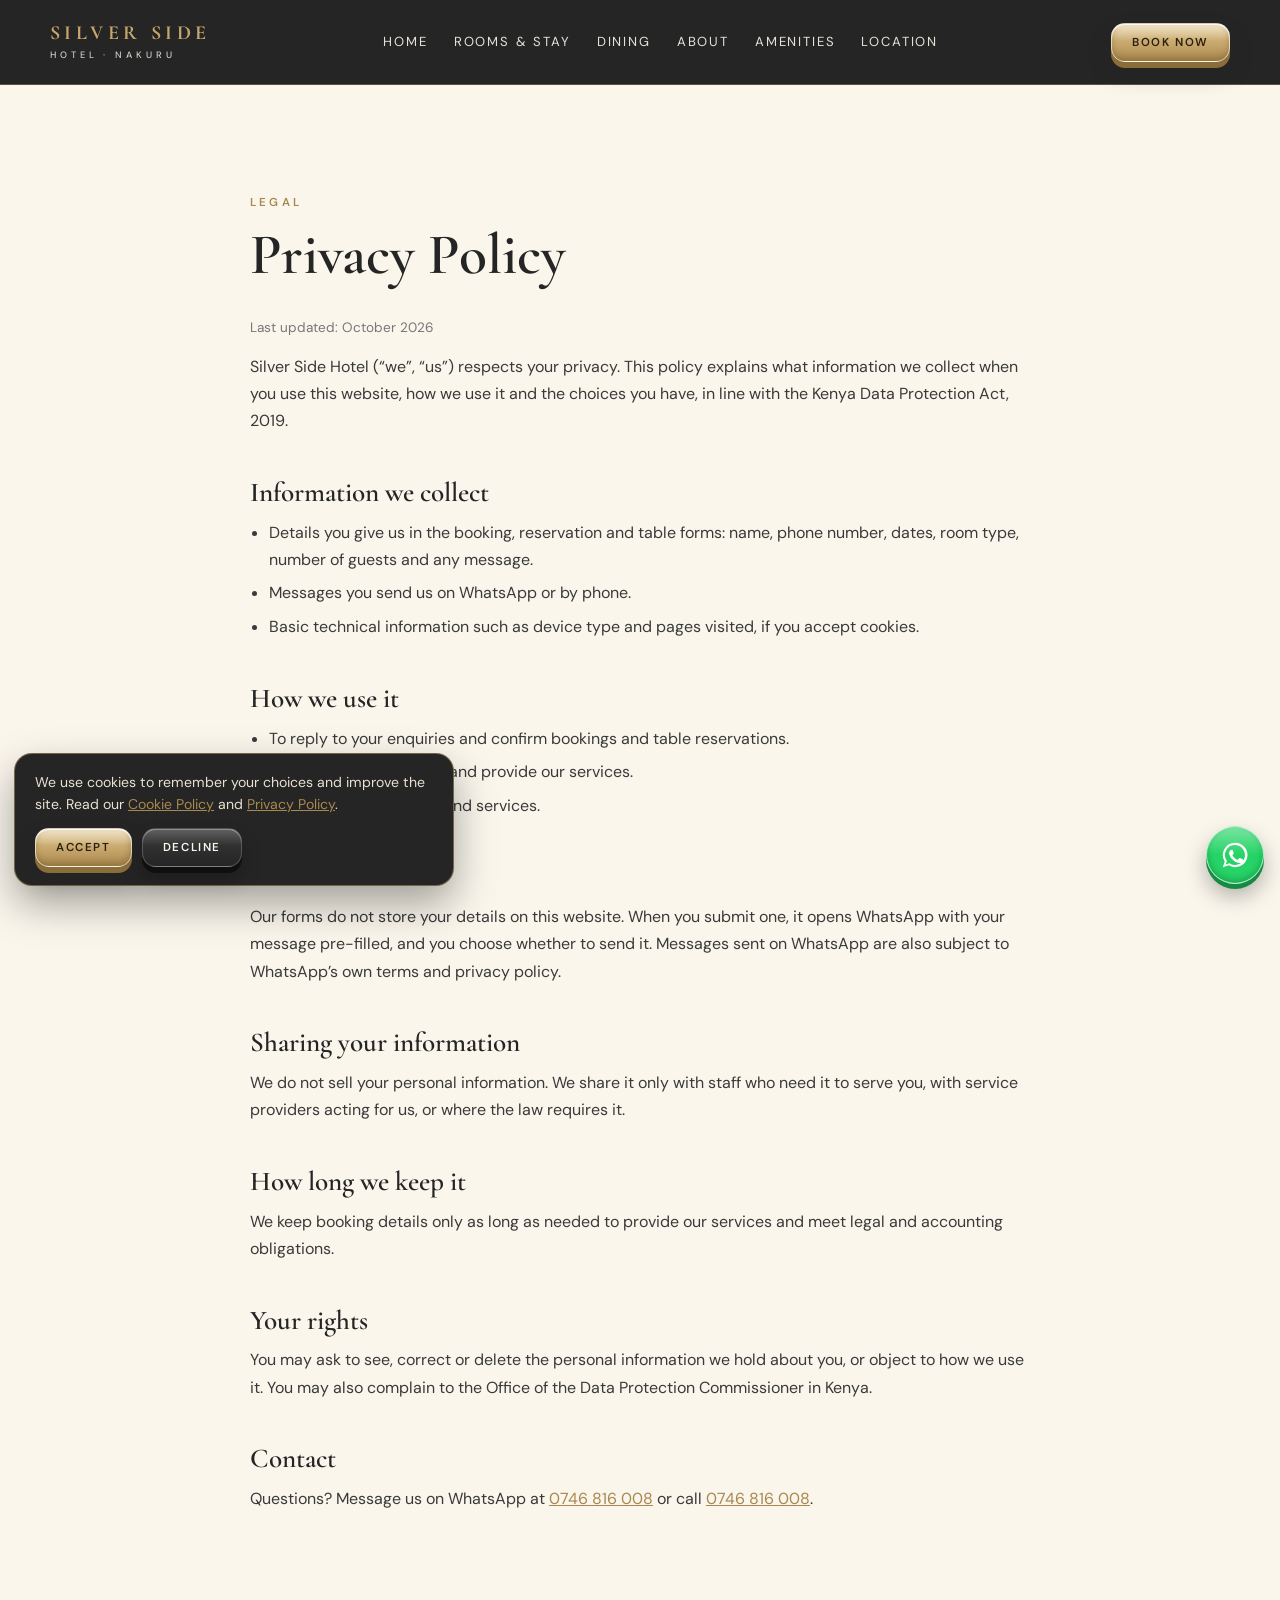
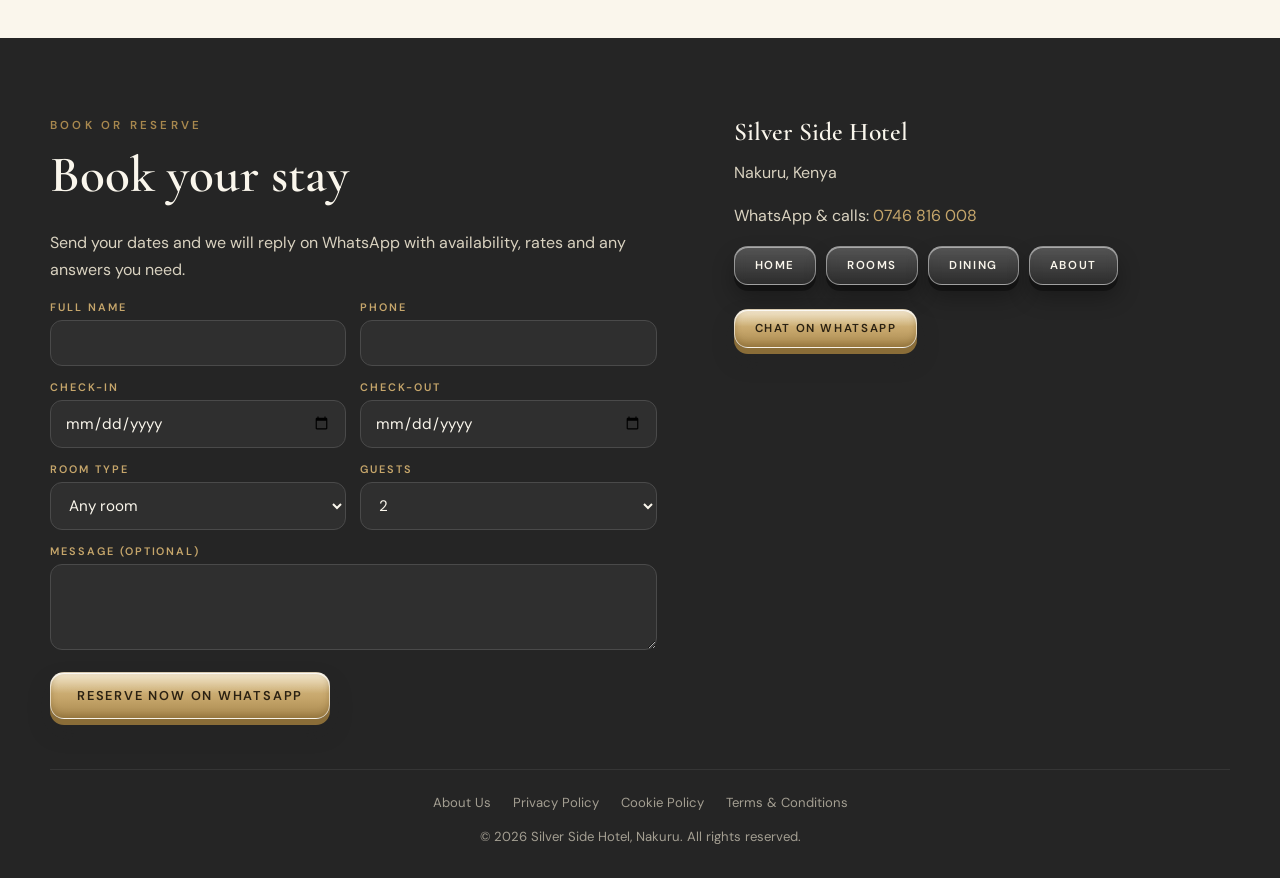
<file: privacy.html>
<!DOCTYPE html>
<html lang="en">
<head>
<meta charset="utf-8">
<meta name="viewport" content="width=device-width, initial-scale=1, viewport-fit=cover">
<title>Privacy Policy | Silver Side Hotel Nakuru</title>
<meta name="description" content="How Silver Side Hotel collects, uses and protects your information.">
<link rel="canonical" href="https://silversideehotel.vercel.app/privacy.html">
<meta name="theme-color" content="#252525">
<meta property="og:type" content="website"><meta property="og:site_name" content="Silver Side Hotel"><meta property="og:title" content="Privacy Policy | Silver Side Hotel Nakuru"><meta property="og:description" content="How Silver Side Hotel collects, uses and protects your information."><meta property="og:url" content="https://silversideehotel.vercel.app/privacy.html"><meta property="og:image" content="https://silversideehotel.vercel.app/images/2-images-a/images/og-silver-side-hotel.jpg"><meta property="og:locale" content="en_KE">
<meta name="twitter:card" content="summary_large_image"><meta name="twitter:title" content="Privacy Policy | Silver Side Hotel Nakuru"><meta name="twitter:description" content="How Silver Side Hotel collects, uses and protects your information."><meta name="twitter:image" content="https://silversideehotel.vercel.app/images/2-images-a/images/og-silver-side-hotel.jpg">
<link rel="icon" href="favicon.svg" type="image/svg+xml">
<link rel="preconnect" href="https://fonts.googleapis.com"><link rel="preconnect" href="https://fonts.gstatic.com" crossorigin>

<link rel="stylesheet" href="style.css">
<link rel="stylesheet" href="https://fonts.googleapis.com/css2?family=Cormorant+Garamond:wght@500;600;700&family=DM+Sans:wght@400;500;600&display=swap" media="print" onload="this.media='all'"><noscript><link rel="stylesheet" href="https://fonts.googleapis.com/css2?family=Cormorant+Garamond:wght@500;600;700&family=DM+Sans:wght@400;500;600&display=swap"><style>.rv{opacity:1;transform:none;filter:none}</style></noscript>
<script type="application/ld+json">{"@context": "https://schema.org", "@type": "BreadcrumbList", "itemListElement": [{"@type": "ListItem", "position": 1, "name": "Home", "item": "https://silversideehotel.vercel.app/"}, {"@type": "ListItem", "position": 2, "name": "Privacy Policy", "item": "https://silversideehotel.vercel.app/privacy.html"}]}</script>
</head>
<body>
<a class="skip" href="#content">Skip to content</a>
<header>
 <div class="wrap nav">
  <a href="index.html" class="logo" aria-label="Silver Side Hotel home">SILVER SIDE<small>HOTEL · NAKURU</small></a>
  <nav class="links" id="links" aria-label="Main">
   <a href="index.html">Home</a><a href="rooms.html">Rooms &amp; Stay</a><a href="dining.html">Dining</a><a href="about.html">About</a><a href="index.html#amenities">Amenities</a><a href="index.html#location">Location</a>
  </nav>
  <a class="btn sm" href="#book">Book Now</a>
  <button class="burger" id="burger" aria-label="Menu" aria-expanded="false" aria-controls="links"><i></i><i></i><i></i></button>
 </div>
</header>
<main id="content">
<section><div class="wrap legal"><span class="eyebrow">Legal</span><h1 style="font-size:clamp(2.2rem,5vw,3.6rem)">Privacy Policy</h1><p class="upd">Last updated: October 2026</p><p>Silver Side Hotel (“we”, “us”) respects your privacy. This policy explains what information we collect when you use this website, how we use it and the choices you have, in line with the Kenya Data Protection Act, 2019.</p>
<h2>Information we collect</h2><ul><li>Details you give us in the booking, reservation and table forms: name, phone number, dates, room type, number of guests and any message.</li><li>Messages you send us on WhatsApp or by phone.</li><li>Basic technical information such as device type and pages visited, if you accept cookies.</li></ul>
<h2>How we use it</h2><ul><li>To reply to your enquiries and confirm bookings and table reservations.</li><li>To prepare for your stay and provide our services.</li><li>To improve our website and services.</li></ul>
<h2>How forms work</h2><p>Our forms do not store your details on this website. When you submit one, it opens WhatsApp with your message pre-filled, and you choose whether to send it. Messages sent on WhatsApp are also subject to WhatsApp’s own terms and privacy policy.</p>
<h2>Sharing your information</h2><p>We do not sell your personal information. We share it only with staff who need it to serve you, with service providers acting for us, or where the law requires it.</p>
<h2>How long we keep it</h2><p>We keep booking details only as long as needed to provide our services and meet legal and accounting obligations.</p>
<h2>Your rights</h2><p>You may ask to see, correct or delete the personal information we hold about you, or object to how we use it. You may also complain to the Office of the Data Protection Commissioner in Kenya.</p>
<h2>Contact</h2><p>Questions? Message us on WhatsApp at <a href="https://wa.me/254746816008?text=Hello%20Silver%20Side%20Hotel%2C%20I%20would%20like%20to%20make%20an%20inquiry." target="_blank" rel="noopener">0746 816 008</a> or call <a href="tel:+254746816008">0746 816 008</a>.</p></div></section>
</main>
<footer id="book"><div class="wrap">
 <div class="fgrid">
  <div><span class="eyebrow">Book or Reserve</span><h2>Book your stay</h2><p>Send your dates and we will reply on WhatsApp with availability, rates and any answers you need.</p>
   <form id="ff">
    <div class="f2"><div><label for="f-n">Full name</label><input id="f-n" required></div><div><label for="f-p">Phone</label><input id="f-p" type="tel" required></div></div>
    <div class="f2"><div><label for="f-in">Check-in</label><input type="date" id="f-in" required></div><div><label for="f-out">Check-out</label><input type="date" id="f-out" required></div></div>
    <div class="f2"><div><label for="f-t">Room type</label><select id="f-t"><option>Any room</option><option>Standard Room</option><option>Deluxe Room</option><option>Executive Suite</option><option>Family Room</option></select></div><div><label for="f-g">Guests</label><select id="f-g"><option>1</option><option selected>2</option><option>3</option><option>4</option><option>5+</option></select></div></div>
    <div class="f1"><label for="f-m">Message (optional)</label><textarea id="f-m" rows="3"></textarea></div>
    <button class="btn" type="submit">Reserve Now on WhatsApp</button>
   </form></div>
  <div><h3>Silver Side Hotel</h3><p>Nakuru, Kenya</p><p>WhatsApp &amp; calls: <a href="tel:+254746816008" style="color:var(--gold)">0746 816 008</a></p>
   <div class="row"><a class="btn ghost sm" href="index.html">Home</a><a class="btn ghost sm" href="rooms.html">Rooms</a><a class="btn ghost sm" href="dining.html">Dining</a><a class="btn ghost sm" href="about.html">About</a></div>
   <p style="margin-top:24px"><a class="btn sm" href="https://wa.me/254746816008?text=Hello%20Silver%20Side%20Hotel%2C%20I%20would%20like%20to%20make%20an%20inquiry." target="_blank" rel="noopener">Chat on WhatsApp</a></p></div>
 </div>
 <div class="copy"><nav aria-label="Legal" style="display:flex;gap:8px 22px;justify-content:center;flex-wrap:wrap;margin-bottom:12px"><a href="about.html">About Us</a><a href="privacy.html">Privacy Policy</a><a href="cookies.html">Cookie Policy</a><a href="terms.html">Terms &amp; Conditions</a></nav>© 2026 Silver Side Hotel, Nakuru. All rights reserved.</div>
</div></footer>
<a class="wa" href="https://wa.me/254746816008?text=Hello%20Silver%20Side%20Hotel%2C%20I%20would%20like%20to%20make%20an%20inquiry." target="_blank" rel="noopener" aria-label="Chat on WhatsApp"><svg viewBox="0 0 32 32"><path d="M16 3a13 13 0 0 0-11 19.800L3 29l6.400-2A13 13 0 1 0 16 3zm0 2.400a10.600 10.600 0 1 1-5.600 19.600l-.4-.2-3.800 1.200 1.200-3.700-.3-.4A10.600 10.600 0 0 1 16 5.400zm-4 5.200c-.3 0-.7.100-1 .5-.4.400-1.300 1.300-1.300 3.100s1.300 3.600 1.500 3.800c.2.300 2.600 4.100 6.400 5.600 3.100 1.200 3.700 1 4.400.9.700-.1 2.200-.9 2.500-1.800.3-.9.300-1.600.2-1.800-.1-.2-.4-.3-.8-.5s-2.200-1.100-2.500-1.200c-.4-.1-.6-.2-.9.200-.2.400-1 1.200-1.200 1.500-.2.200-.4.300-.8.100-.4-.2-1.600-.6-3-1.900-1.100-1-1.900-2.200-2.100-2.600-.2-.4 0-.6.200-.8l.6-.7c.2-.2.200-.4.400-.6.100-.3.100-.5 0-.7l-1.100-2.700c-.3-.7-.5-.6-.8-.6z"/></svg></a>
<div class="ck" id="ck" role="dialog" aria-label="Cookie notice" hidden><p>We use cookies to remember your choices and improve the site. Read our <a href="cookies.html">Cookie Policy</a> and <a href="privacy.html">Privacy Policy</a>.</p><div class="row"><button class="btn sm" id="ck-y" type="button">Accept</button><button class="btn dark sm" id="ck-n" type="button">Decline</button></div></div>
<dialog id="lb"><img id="lb-i" alt=""><div class="bar2"><span id="lb-c"></span><span><button id="lb-p" type="button">Prev</button> <button id="lb-n" type="button">Next</button> <button id="lb-x" type="button">Close</button></span></div></dialog>

<script src="site.js" defer></script>
</body>
</html>
</file>
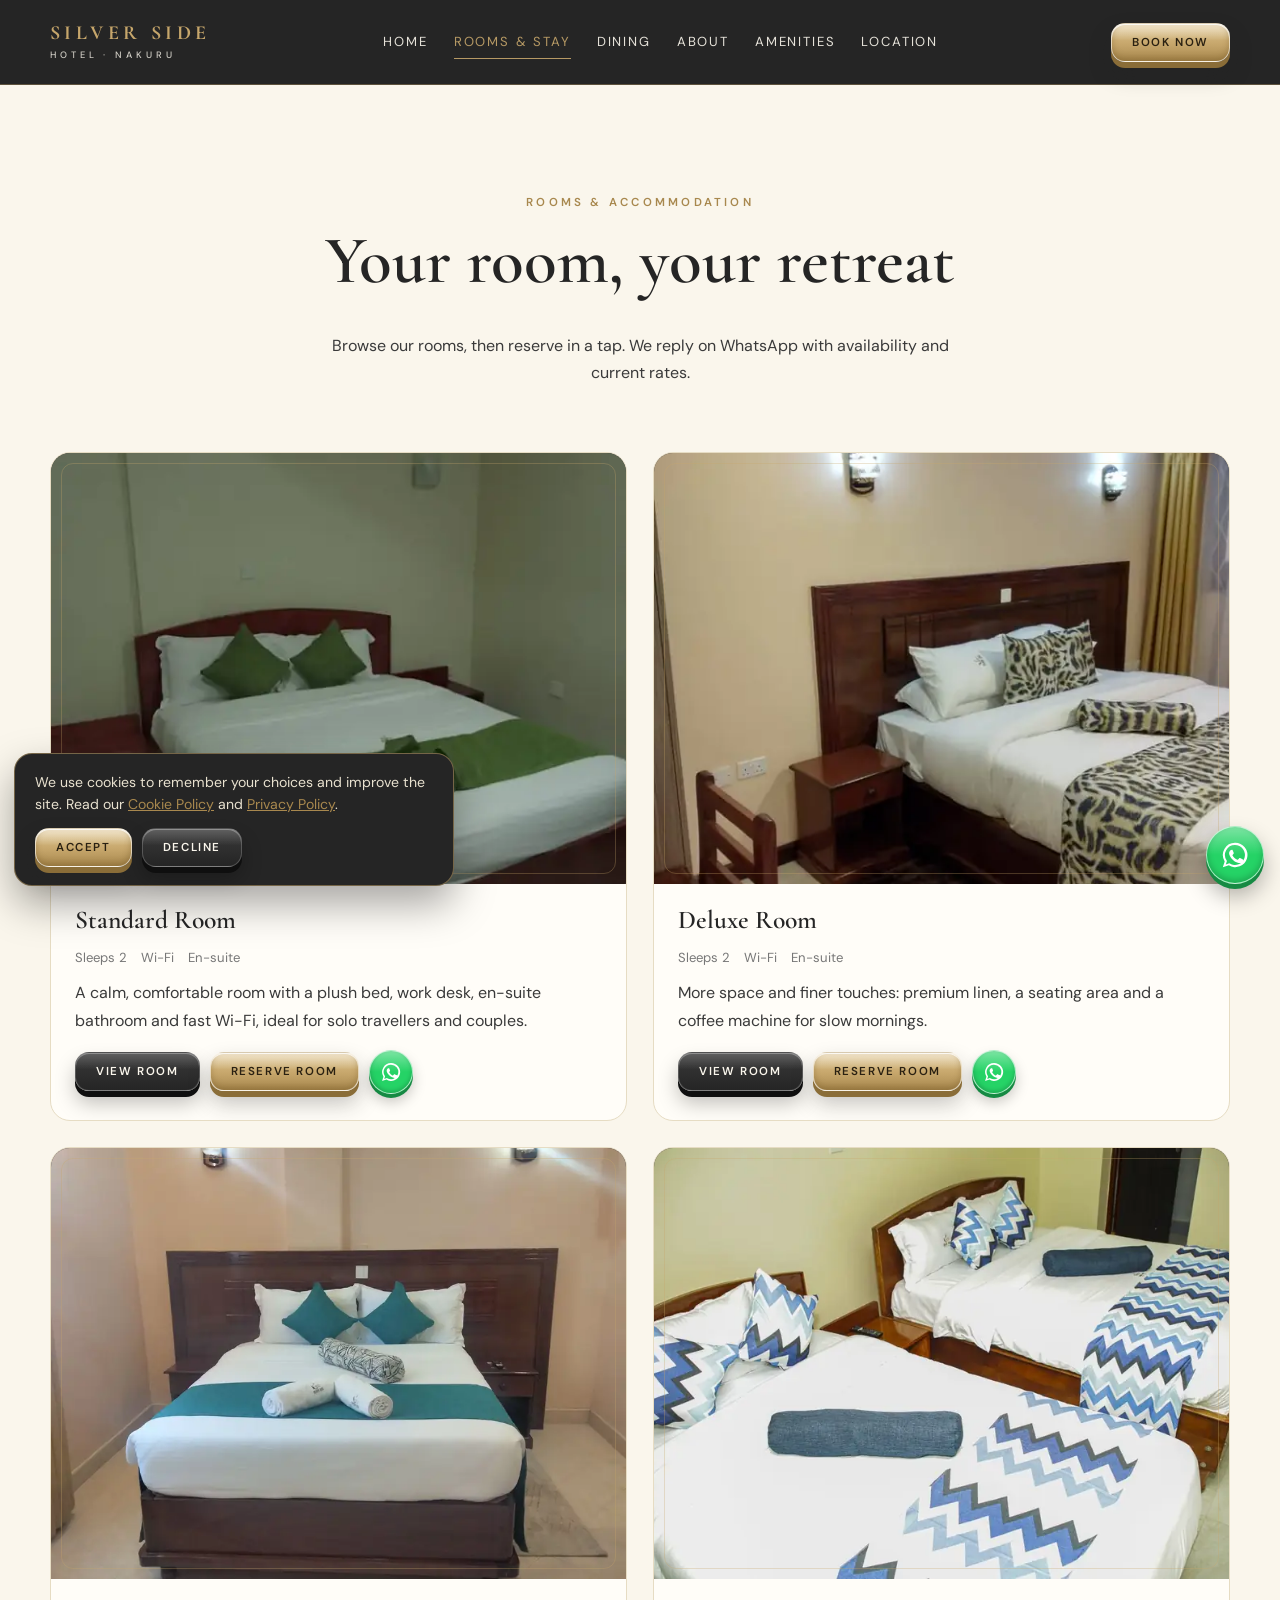
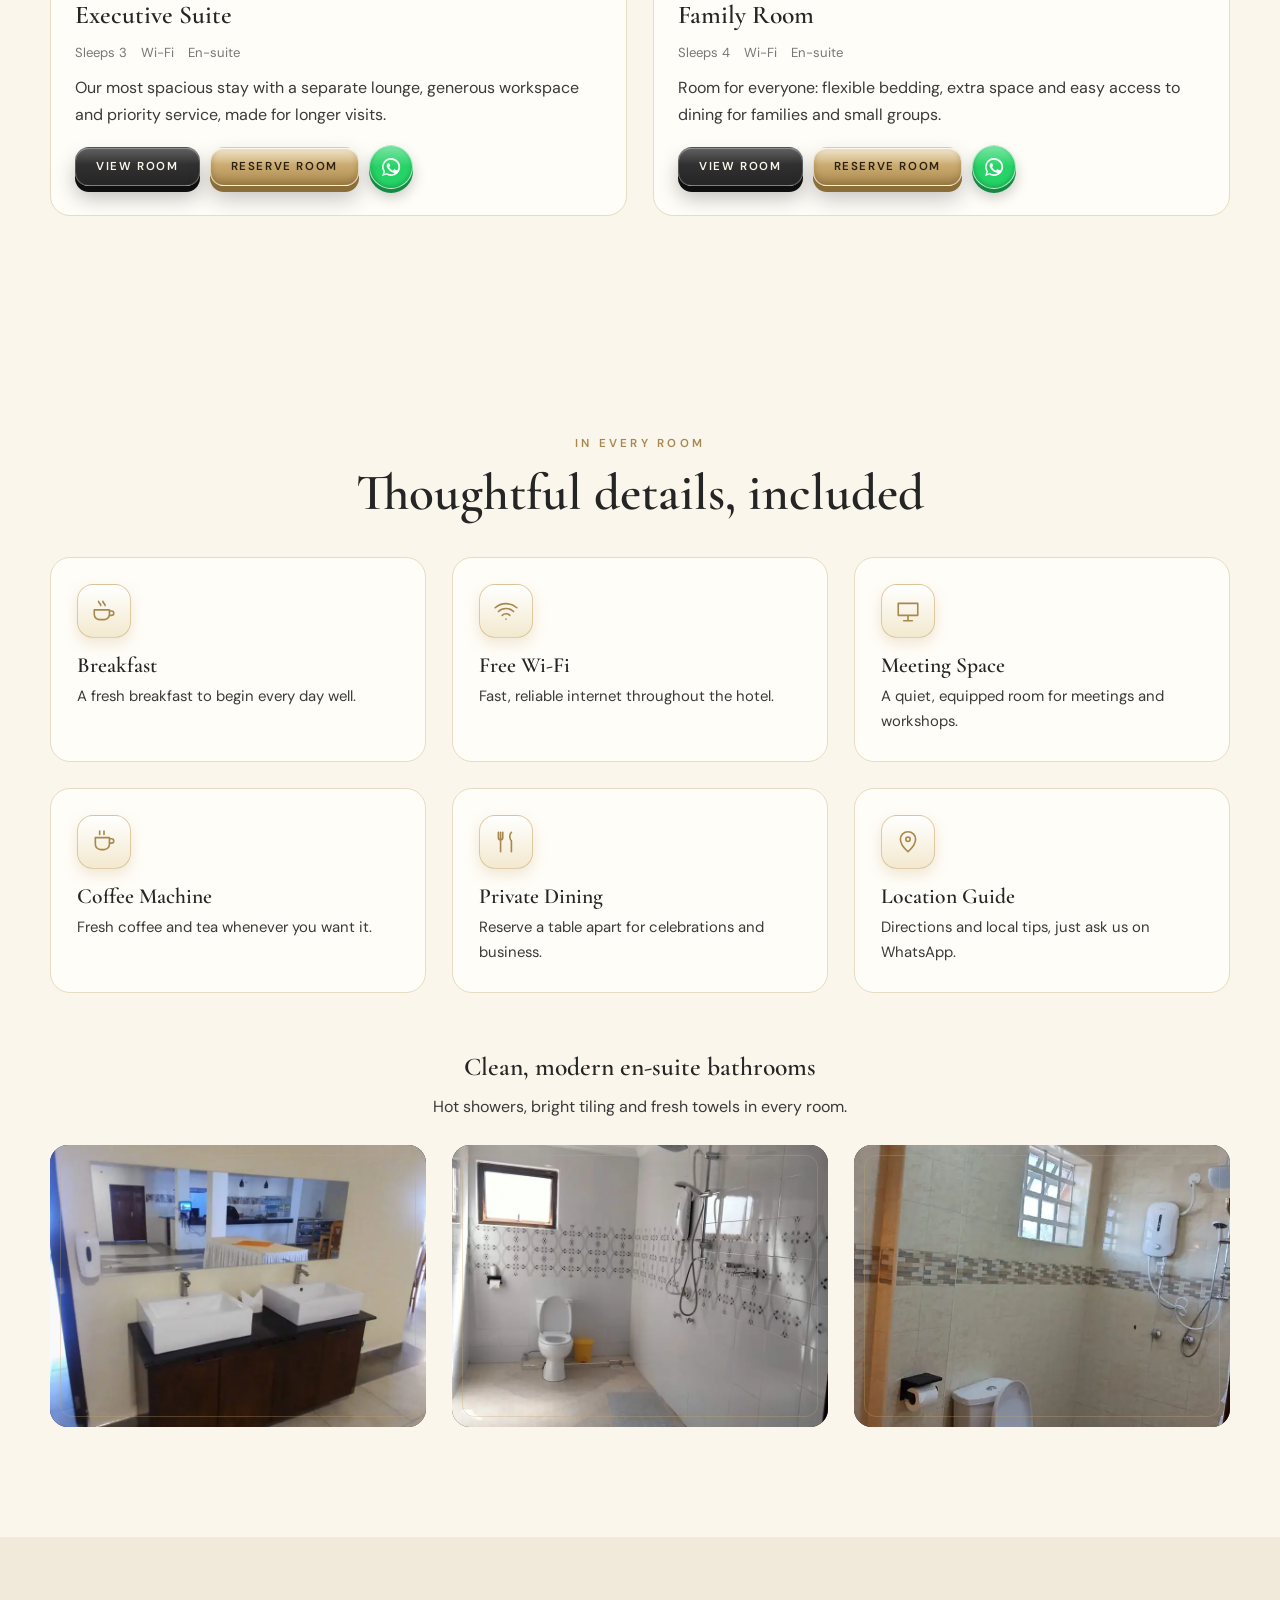
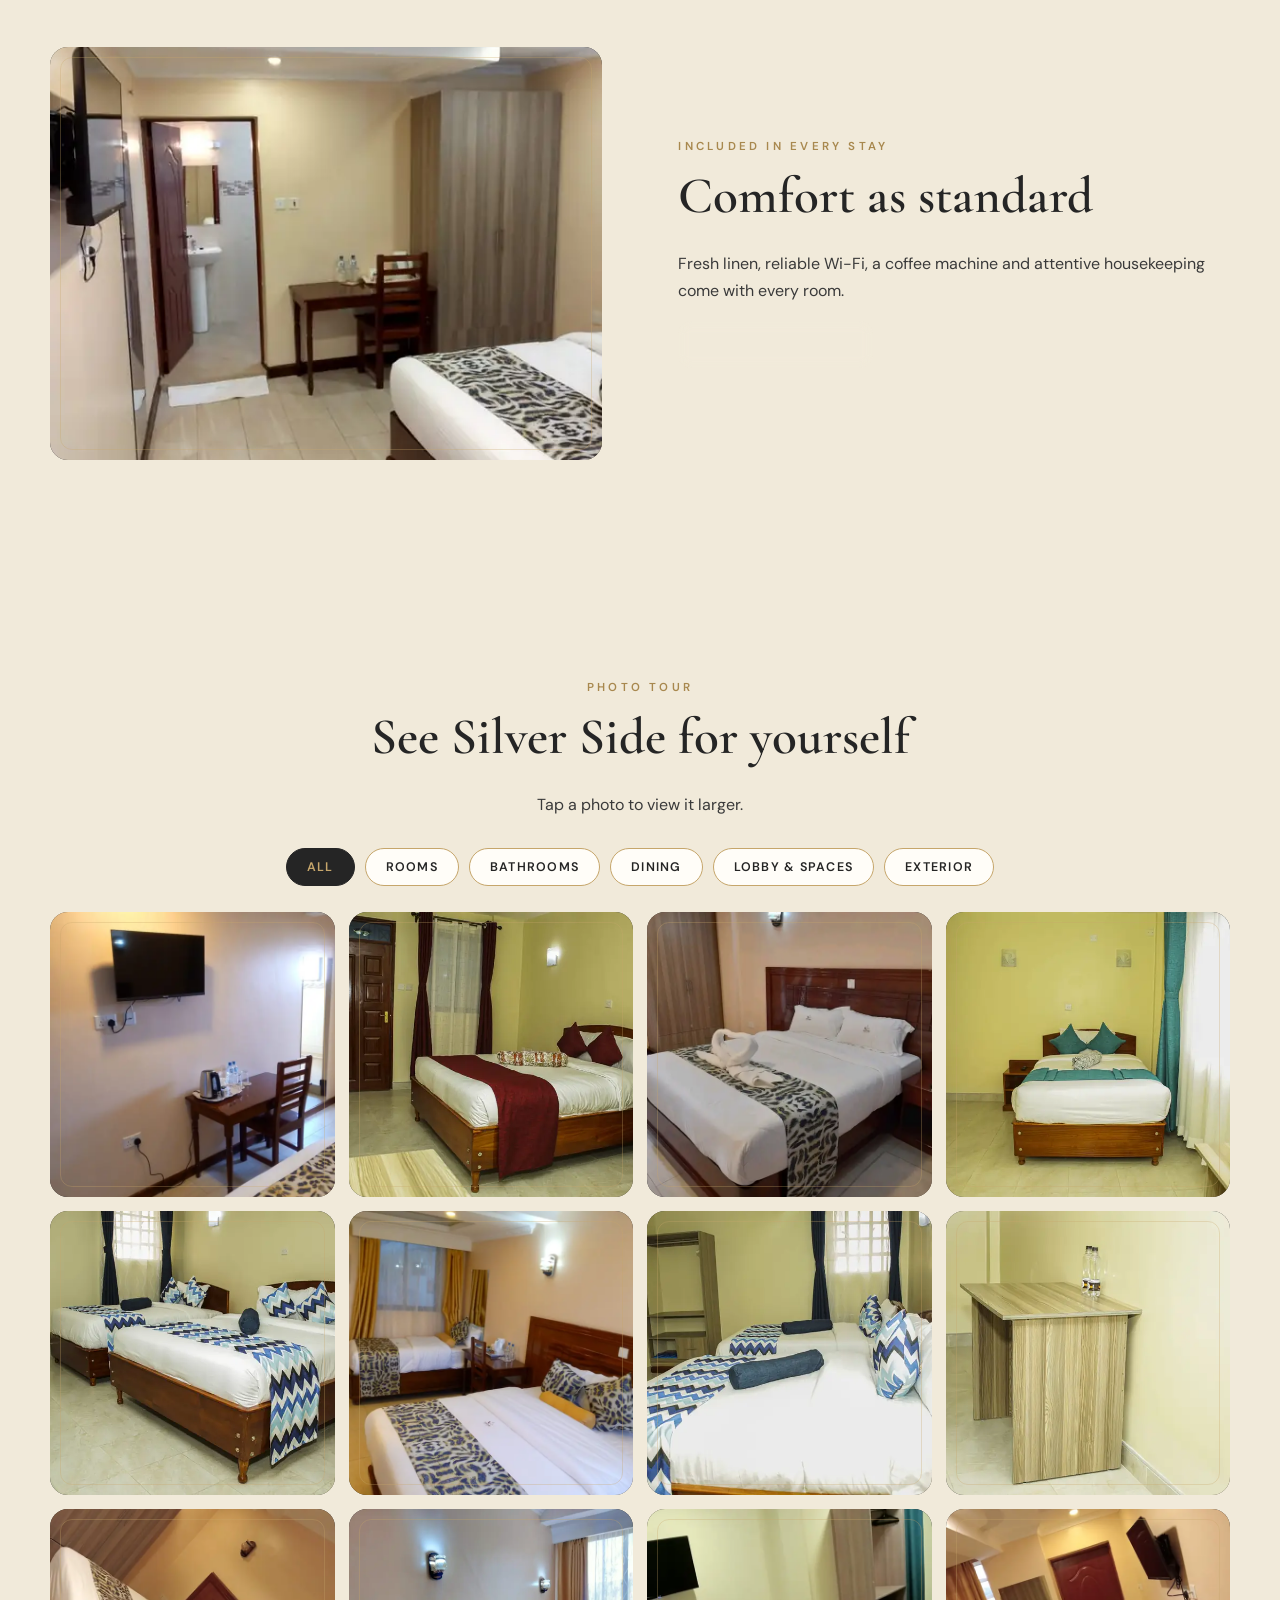
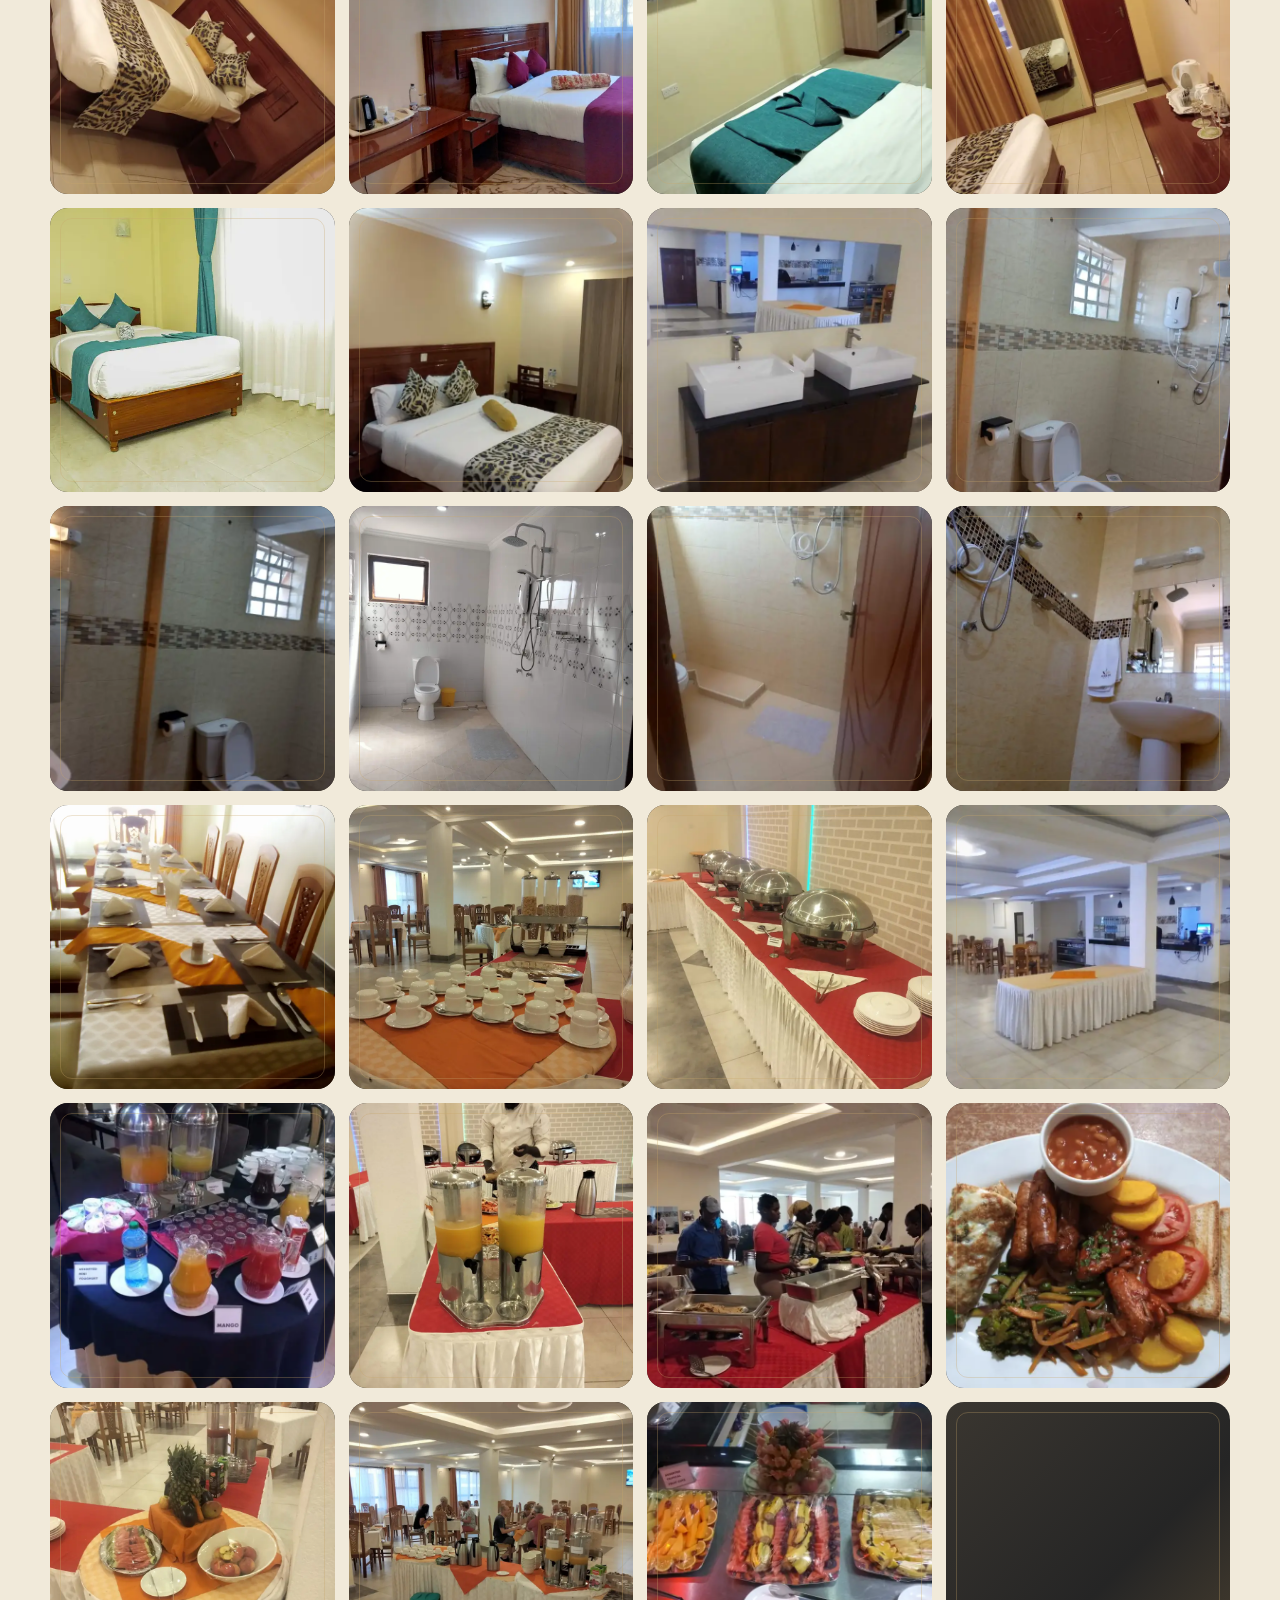
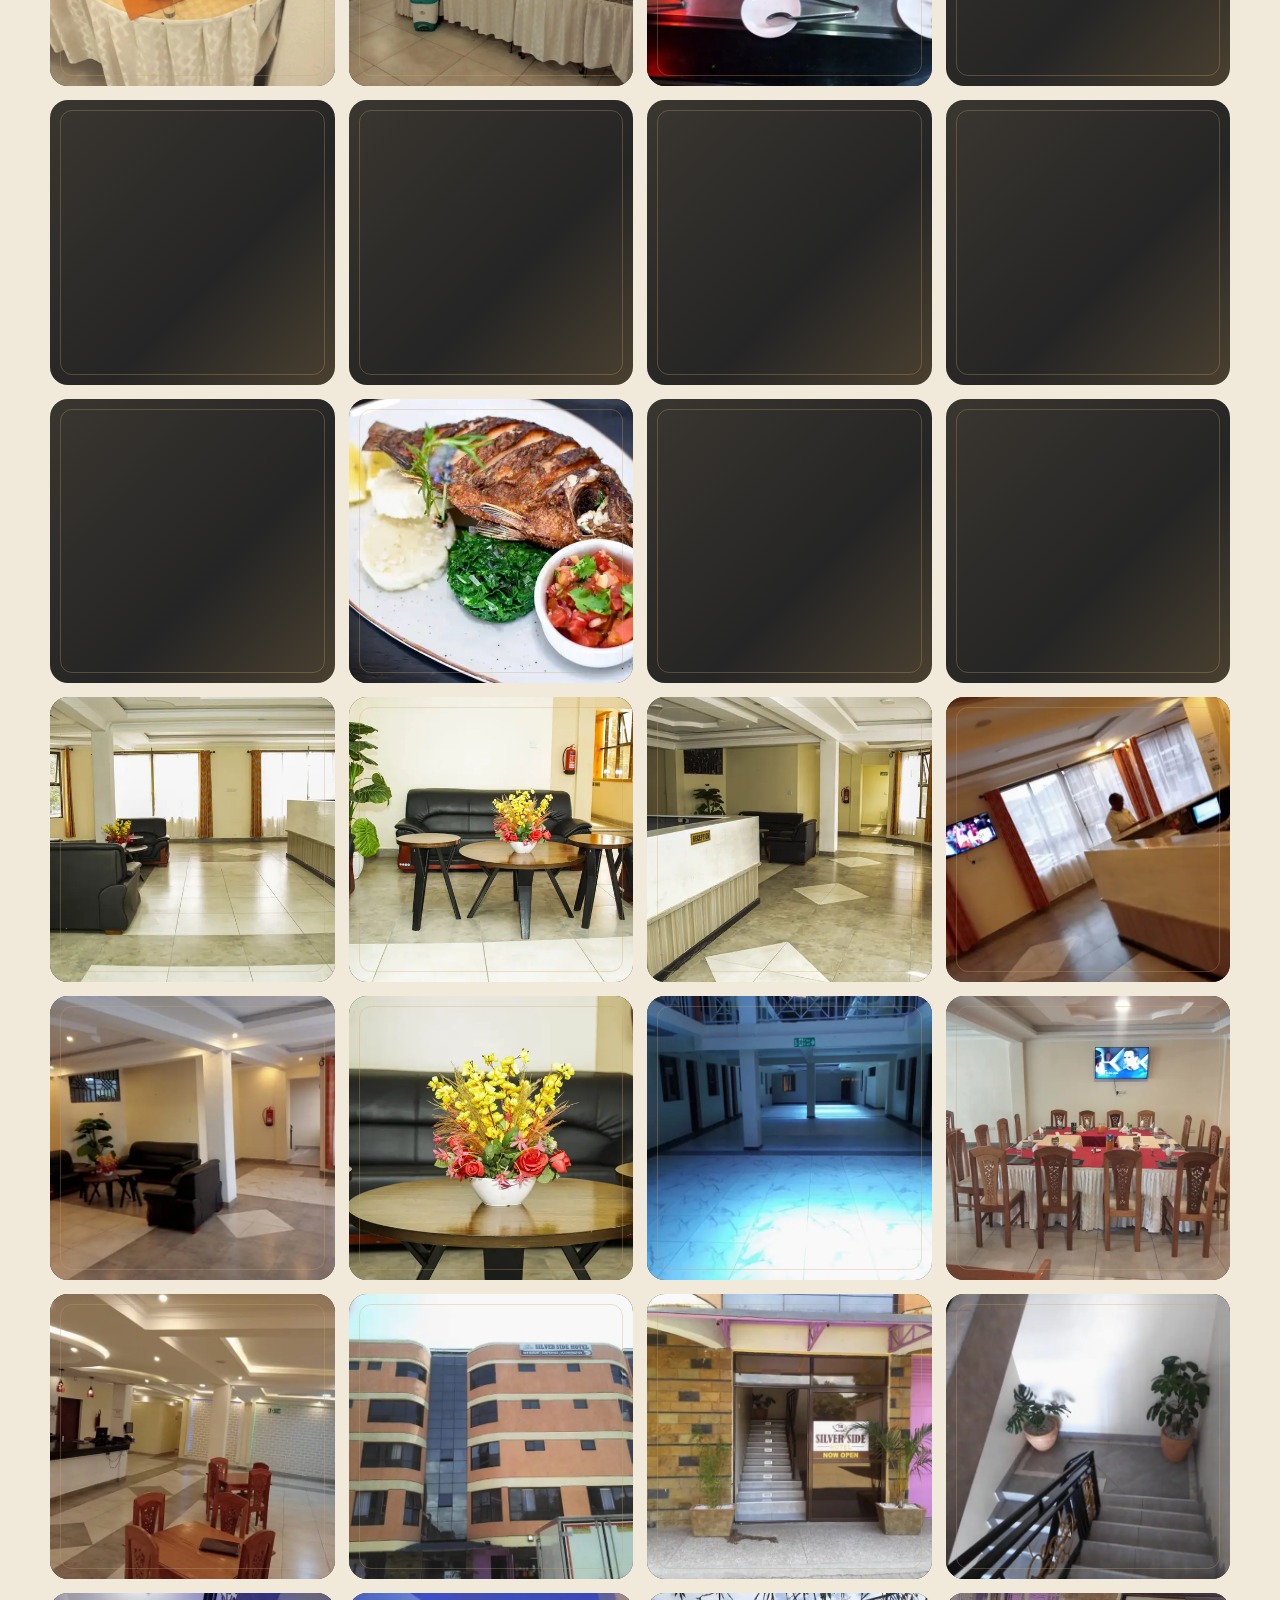
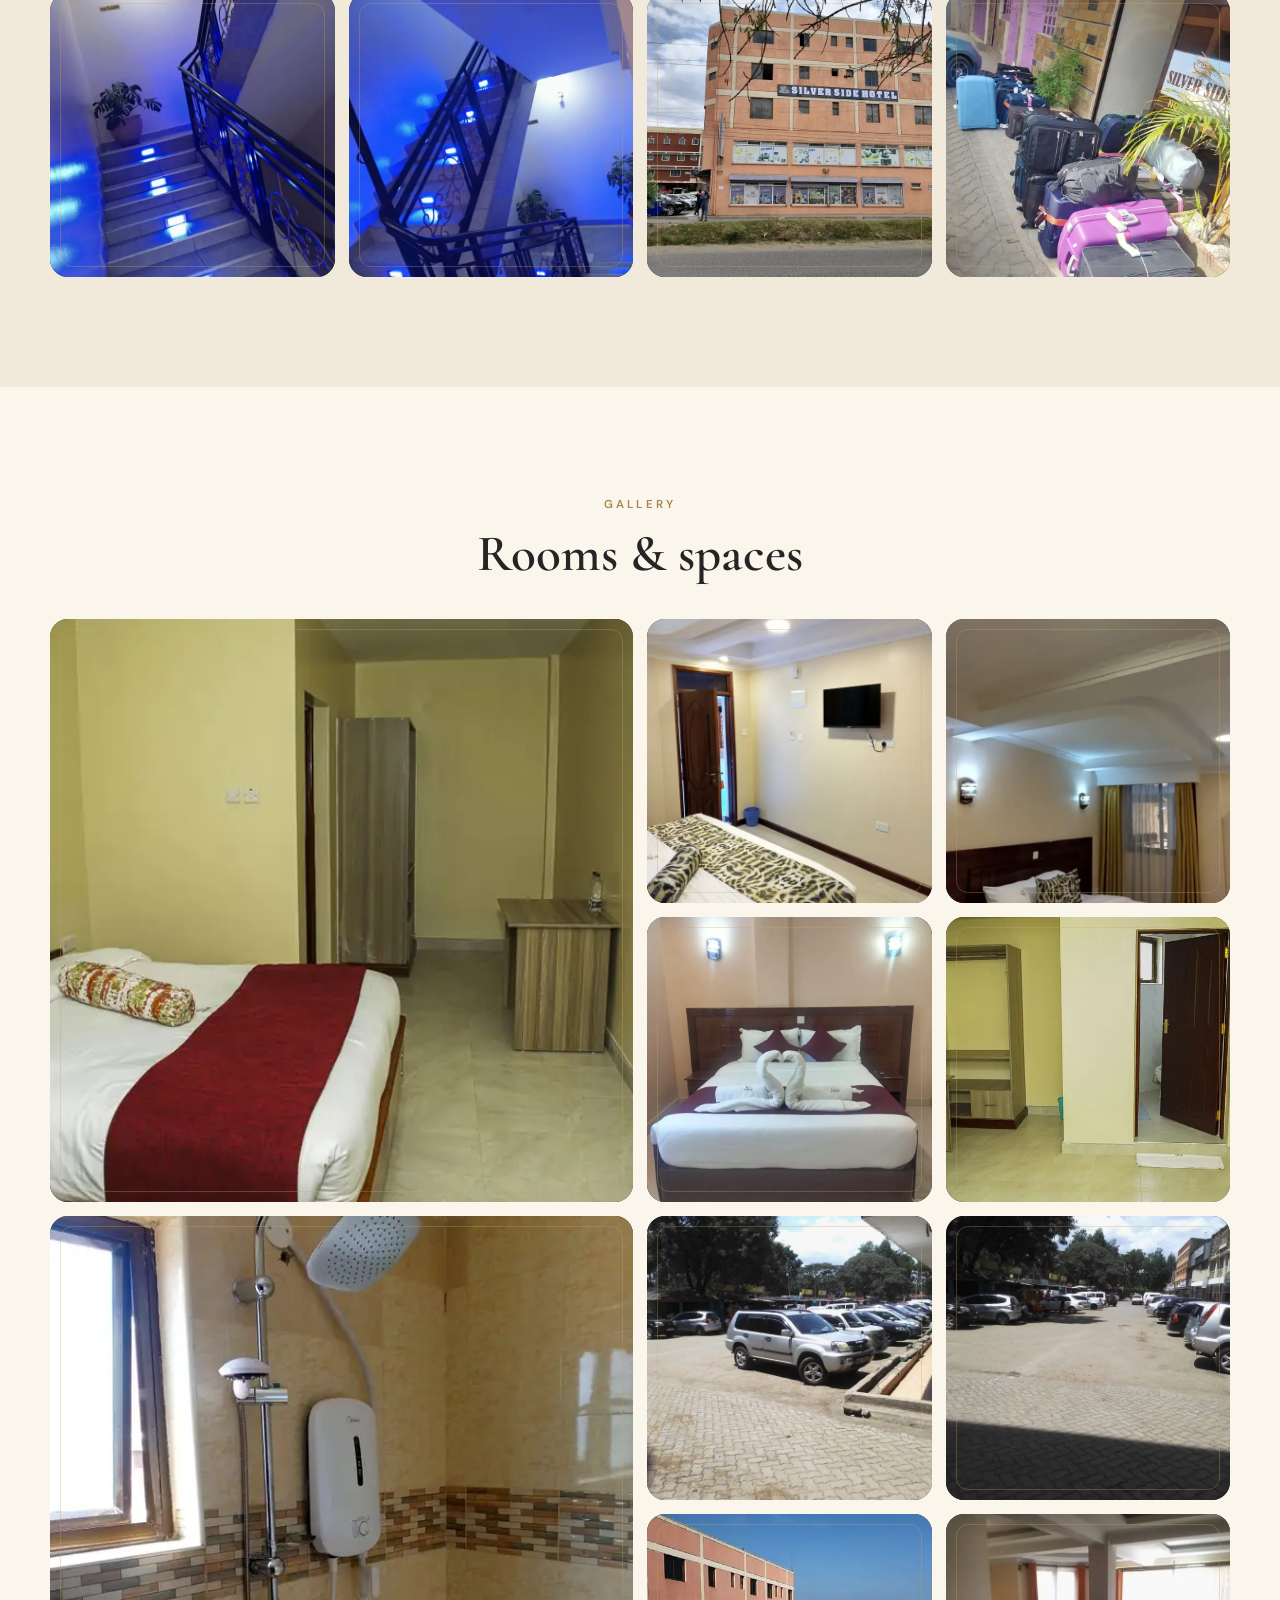
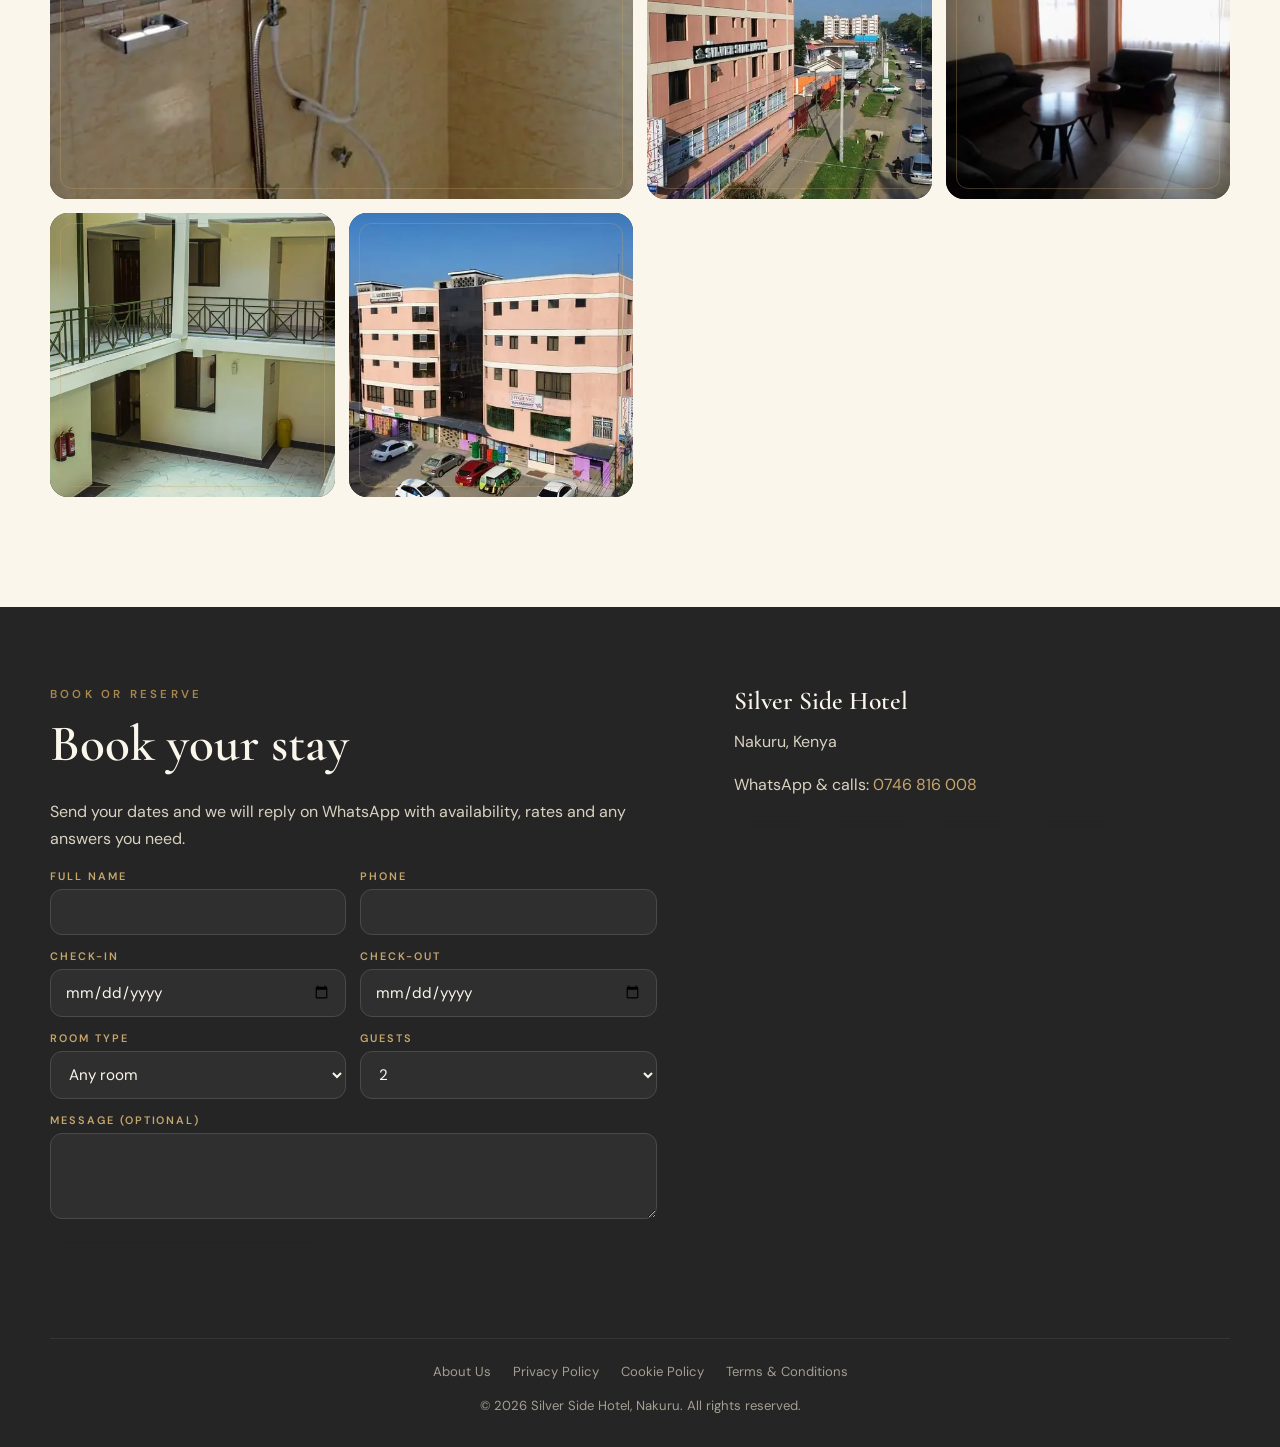
<file: rooms.html>
<!DOCTYPE html>
<html lang="en">
<head>
<meta charset="utf-8">
<meta name="viewport" content="width=device-width, initial-scale=1, viewport-fit=cover">
<title>Rooms &amp; Accommodation in Nakuru | Silver Side Hotel</title>
<meta name="description" content="Browse comfortable rooms at Silver Side Hotel, Nakuru. View photos, then reserve or inquire about rates and availability on WhatsApp.">
<link rel="canonical" href="https://silversideehotel.vercel.app/rooms.html">
<meta name="theme-color" content="#252525">
<meta property="og:type" content="website"><meta property="og:site_name" content="Silver Side Hotel"><meta property="og:title" content="Rooms &amp; Accommodation in Nakuru | Silver Side Hotel"><meta property="og:description" content="Browse comfortable rooms at Silver Side Hotel, Nakuru. View photos, then reserve or inquire about rates and availability on WhatsApp."><meta property="og:url" content="https://silversideehotel.vercel.app/rooms.html"><meta property="og:image" content="https://silversideehotel.vercel.app/images/2-images-a/images/og-silver-side-hotel.jpg"><meta property="og:locale" content="en_KE">
<meta name="twitter:card" content="summary_large_image"><meta name="twitter:title" content="Rooms &amp; Accommodation in Nakuru | Silver Side Hotel"><meta name="twitter:description" content="Browse comfortable rooms at Silver Side Hotel, Nakuru. View photos, then reserve or inquire about rates and availability on WhatsApp."><meta name="twitter:image" content="https://silversideehotel.vercel.app/images/2-images-a/images/og-silver-side-hotel.jpg">
<link rel="icon" href="favicon.svg" type="image/svg+xml">
<link rel="preconnect" href="https://fonts.googleapis.com"><link rel="preconnect" href="https://fonts.gstatic.com" crossorigin>

<link rel="stylesheet" href="style.css">
<link rel="stylesheet" href="https://fonts.googleapis.com/css2?family=Cormorant+Garamond:wght@500;600;700&family=DM+Sans:wght@400;500;600&display=swap" media="print" onload="this.media='all'"><noscript><link rel="stylesheet" href="https://fonts.googleapis.com/css2?family=Cormorant+Garamond:wght@500;600;700&family=DM+Sans:wght@400;500;600&display=swap"><style>.rv{opacity:1;transform:none;filter:none}</style></noscript>
<script type="application/ld+json">{"@context": "https://schema.org", "@type": "BreadcrumbList", "itemListElement": [{"@type": "ListItem", "position": 1, "name": "Home", "item": "https://silversideehotel.vercel.app/"}, {"@type": "ListItem", "position": 2, "name": "Rooms & Accommodation in Nakuru", "item": "https://silversideehotel.vercel.app/rooms.html"}]}</script>
</head>
<body>
<a class="skip" href="#content">Skip to content</a>
<header>
 <div class="wrap nav">
  <a href="index.html" class="logo" aria-label="Silver Side Hotel home">SILVER SIDE<small>HOTEL · NAKURU</small></a>
  <nav class="links" id="links" aria-label="Main">
   <a href="index.html">Home</a><a href="rooms.html" class="on" aria-current="page">Rooms &amp; Stay</a><a href="dining.html">Dining</a><a href="about.html">About</a><a href="index.html#amenities">Amenities</a><a href="index.html#location">Location</a>
  </nav>
  <a class="btn sm" href="#book">Book Now</a>
  <button class="burger" id="burger" aria-label="Menu" aria-expanded="false" aria-controls="links"><i></i><i></i><i></i></button>
 </div>
</header>
<main id="content">
<section style="padding-bottom:30px"><div class="wrap center rv"><span class="eyebrow">Rooms &amp; Accommodation</span><h1 style="font-size:clamp(2.4rem,6vw,4.2rem)">Your room, your retreat</h1><p class="lead">Browse our rooms, then reserve in a tap. We reply on WhatsApp with availability and current rates.</p></div></section>
 <section style="padding-top:20px"><div class="wrap"><div class="grid g2 rooms-full"><article class="card rv" data-room="standard" data-name="Standard Room" data-desc="A calm, comfortable room with a plush bed, work desk, en-suite bathroom and fast Wi-Fi, ideal for solo travellers and couples." data-sleeps="2" data-full="images/3-images-b/images/silver-side-hotel-guest-room-standard-01-1400.webp" data-alt="Standard Room at Silver Side Hotel"><div class="ph ar43"><img src="images/3-images-b/images/silver-side-hotel-guest-room-standard-01-800.webp" srcset="images/3-images-b/images/silver-side-hotel-guest-room-standard-01-800.webp 602w,images/3-images-b/images/silver-side-hotel-guest-room-standard-01-1400.webp 1053w" sizes="(max-width:600px) 92vw,(max-width:960px) 46vw,380px" width="602" height="800" alt="Standard Room at Silver Side Hotel, Nakuru" loading="lazy" decoding="async" data-full="images/3-images-b/images/silver-side-hotel-guest-room-standard-01-1400.webp"></div><div class="body"><h3>Standard Room</h3><div class="meta"><span>Sleeps 2</span><span>Wi-Fi</span><span>En-suite</span></div><p>A calm, comfortable room with a plush bed, work desk, en-suite bathroom and fast Wi-Fi, ideal for solo travellers and couples.</p><div class="row"><button class="btn dark sm" type="button" data-view>View Room</button><a class="btn sm" href="https://wa.me/254746816008?text=Hello%20Silver%20Side%20Hotel%2C%20I%20would%20like%20to%20reserve%20the%20Standard%20Room.%20Please%20share%20availability%20and%20rates." target="_blank" rel="noopener">Reserve Room</a><a class="wa-mini" href="https://wa.me/254746816008?text=Hello%20Silver%20Side%20Hotel%2C%20I%20have%20a%20question%20about%20the%20Standard%20Room." target="_blank" rel="noopener" aria-label="Inquire about the Standard Room on WhatsApp" title="Inquire on WhatsApp"><svg viewBox="0 0 32 32"><path d="M16 3a13 13 0 0 0-11 19.800L3 29l6.400-2A13 13 0 1 0 16 3zm0 2.400a10.600 10.600 0 1 1-5.600 19.600l-.4-.2-3.800 1.200 1.200-3.700-.3-.4A10.600 10.600 0 0 1 16 5.400zm-4 5.200c-.3 0-.7.100-1 .5-.4.400-1.300 1.300-1.300 3.100s1.300 3.600 1.500 3.800c.2.300 2.600 4.100 6.400 5.600 3.100 1.200 3.700 1 4.400.9.700-.1 2.200-.9 2.500-1.800.3-.9.300-1.600.2-1.800-.1-.2-.4-.3-.8-.5s-2.200-1.100-2.500-1.200c-.4-.1-.6-.2-.9.200-.2.400-1 1.200-1.200 1.500-.2.200-.4.300-.8.100-.4-.2-1.600-.6-3-1.900-1.100-1-1.900-2.200-2.100-2.600-.2-.4 0-.6.200-.8l.6-.7c.2-.2.200-.4.400-.6.100-.3.100-.5 0-.7l-1.100-2.700c-.3-.7-.5-.6-.8-.6z"/></svg></a></div></div></article><article class="card rv" data-room="deluxe" data-name="Deluxe Room" data-desc="More space and finer touches: premium linen, a seating area and a coffee machine for slow mornings." data-sleeps="2" data-full="images/2-images-a/images/silver-side-hotel-guest-room-deluxe-01-1400.webp" data-alt="Deluxe Room at Silver Side Hotel"><div class="ph ar43"><img src="images/2-images-a/images/silver-side-hotel-guest-room-deluxe-01-800.webp" srcset="images/2-images-a/images/silver-side-hotel-guest-room-deluxe-01-800.webp 600w,images/2-images-a/images/silver-side-hotel-guest-room-deluxe-01-1400.webp 780w" sizes="(max-width:600px) 92vw,(max-width:960px) 46vw,380px" width="600" height="800" alt="Deluxe Room at Silver Side Hotel, Nakuru" loading="lazy" decoding="async" data-full="images/2-images-a/images/silver-side-hotel-guest-room-deluxe-01-1400.webp"></div><div class="body"><h3>Deluxe Room</h3><div class="meta"><span>Sleeps 2</span><span>Wi-Fi</span><span>En-suite</span></div><p>More space and finer touches: premium linen, a seating area and a coffee machine for slow mornings.</p><div class="row"><button class="btn dark sm" type="button" data-view>View Room</button><a class="btn sm" href="https://wa.me/254746816008?text=Hello%20Silver%20Side%20Hotel%2C%20I%20would%20like%20to%20reserve%20the%20Deluxe%20Room.%20Please%20share%20availability%20and%20rates." target="_blank" rel="noopener">Reserve Room</a><a class="wa-mini" href="https://wa.me/254746816008?text=Hello%20Silver%20Side%20Hotel%2C%20I%20have%20a%20question%20about%20the%20Deluxe%20Room." target="_blank" rel="noopener" aria-label="Inquire about the Deluxe Room on WhatsApp" title="Inquire on WhatsApp"><svg viewBox="0 0 32 32"><path d="M16 3a13 13 0 0 0-11 19.800L3 29l6.400-2A13 13 0 1 0 16 3zm0 2.400a10.600 10.600 0 1 1-5.600 19.600l-.4-.2-3.800 1.200 1.200-3.700-.3-.4A10.600 10.600 0 0 1 16 5.400zm-4 5.200c-.3 0-.7.100-1 .5-.4.400-1.300 1.300-1.300 3.100s1.300 3.600 1.500 3.800c.2.300 2.600 4.100 6.400 5.600 3.100 1.200 3.700 1 4.400.9.700-.1 2.200-.9 2.500-1.800.3-.9.300-1.600.2-1.800-.1-.2-.4-.3-.8-.5s-2.200-1.100-2.500-1.200c-.4-.1-.6-.2-.9.200-.2.400-1 1.200-1.200 1.500-.2.200-.4.300-.8.100-.4-.2-1.600-.6-3-1.900-1.100-1-1.900-2.200-2.100-2.600-.2-.4 0-.6.200-.8l.6-.7c.2-.2.200-.4.400-.6.100-.3.100-.5 0-.7l-1.100-2.700c-.3-.7-.5-.6-.8-.6z"/></svg></a></div></div></article><article class="card rv" data-room="executive" data-name="Executive Suite" data-desc="Our most spacious stay with a separate lounge, generous workspace and priority service, made for longer visits." data-sleeps="3" data-full="images/2-images-a/images/silver-side-hotel-guest-room-executive-01-1400.webp" data-alt="Executive Suite at Silver Side Hotel"><div class="ph ar43"><img src="images/2-images-a/images/silver-side-hotel-guest-room-executive-01-800.webp" srcset="images/2-images-a/images/silver-side-hotel-guest-room-executive-01-800.webp 800w,images/2-images-a/images/silver-side-hotel-guest-room-executive-01-1400.webp 1400w" sizes="(max-width:600px) 92vw,(max-width:960px) 46vw,380px" width="800" height="800" alt="Executive Suite at Silver Side Hotel, Nakuru" loading="lazy" decoding="async" data-full="images/2-images-a/images/silver-side-hotel-guest-room-executive-01-1400.webp"></div><div class="body"><h3>Executive Suite</h3><div class="meta"><span>Sleeps 3</span><span>Wi-Fi</span><span>En-suite</span></div><p>Our most spacious stay with a separate lounge, generous workspace and priority service, made for longer visits.</p><div class="row"><button class="btn dark sm" type="button" data-view>View Room</button><a class="btn sm" href="https://wa.me/254746816008?text=Hello%20Silver%20Side%20Hotel%2C%20I%20would%20like%20to%20reserve%20the%20Executive%20Suite.%20Please%20share%20availability%20and%20rates." target="_blank" rel="noopener">Reserve Room</a><a class="wa-mini" href="https://wa.me/254746816008?text=Hello%20Silver%20Side%20Hotel%2C%20I%20have%20a%20question%20about%20the%20Executive%20Suite." target="_blank" rel="noopener" aria-label="Inquire about the Executive Suite on WhatsApp" title="Inquire on WhatsApp"><svg viewBox="0 0 32 32"><path d="M16 3a13 13 0 0 0-11 19.800L3 29l6.400-2A13 13 0 1 0 16 3zm0 2.400a10.600 10.600 0 1 1-5.600 19.600l-.4-.2-3.800 1.200 1.200-3.700-.3-.4A10.600 10.600 0 0 1 16 5.400zm-4 5.200c-.3 0-.7.100-1 .5-.4.400-1.300 1.300-1.300 3.100s1.300 3.600 1.500 3.800c.2.300 2.600 4.100 6.400 5.600 3.100 1.200 3.700 1 4.400.9.700-.1 2.200-.9 2.500-1.800.3-.9.300-1.600.2-1.800-.1-.2-.4-.3-.8-.5s-2.200-1.100-2.500-1.200c-.4-.1-.6-.2-.9.200-.2.400-1 1.200-1.200 1.500-.2.200-.4.300-.8.100-.4-.2-1.600-.6-3-1.900-1.100-1-1.900-2.200-2.100-2.600-.2-.4 0-.6.200-.8l.6-.7c.2-.2.200-.4.400-.6.100-.3.100-.5 0-.7l-1.100-2.700c-.3-.7-.5-.6-.8-.6z"/></svg></a></div></div></article><article class="card rv" data-room="family" data-name="Family Room" data-desc="Room for everyone: flexible bedding, extra space and easy access to dining for families and small groups." data-sleeps="4" data-full="images/2-images-a/images/silver-side-hotel-guest-room-family-01-1400.webp" data-alt="Family Room at Silver Side Hotel"><div class="ph ar43"><img src="images/2-images-a/images/silver-side-hotel-guest-room-family-01-800.webp" srcset="images/2-images-a/images/silver-side-hotel-guest-room-family-01-800.webp 800w,images/2-images-a/images/silver-side-hotel-guest-room-family-01-1400.webp 1400w" sizes="(max-width:600px) 92vw,(max-width:960px) 46vw,380px" width="800" height="533" alt="Family Room at Silver Side Hotel, Nakuru" loading="lazy" decoding="async" data-full="images/2-images-a/images/silver-side-hotel-guest-room-family-01-1400.webp"></div><div class="body"><h3>Family Room</h3><div class="meta"><span>Sleeps 4</span><span>Wi-Fi</span><span>En-suite</span></div><p>Room for everyone: flexible bedding, extra space and easy access to dining for families and small groups.</p><div class="row"><button class="btn dark sm" type="button" data-view>View Room</button><a class="btn sm" href="https://wa.me/254746816008?text=Hello%20Silver%20Side%20Hotel%2C%20I%20would%20like%20to%20reserve%20the%20Family%20Room.%20Please%20share%20availability%20and%20rates." target="_blank" rel="noopener">Reserve Room</a><a class="wa-mini" href="https://wa.me/254746816008?text=Hello%20Silver%20Side%20Hotel%2C%20I%20have%20a%20question%20about%20the%20Family%20Room." target="_blank" rel="noopener" aria-label="Inquire about the Family Room on WhatsApp" title="Inquire on WhatsApp"><svg viewBox="0 0 32 32"><path d="M16 3a13 13 0 0 0-11 19.800L3 29l6.400-2A13 13 0 1 0 16 3zm0 2.400a10.600 10.600 0 1 1-5.600 19.600l-.4-.2-3.800 1.200 1.200-3.700-.3-.4A10.600 10.600 0 0 1 16 5.400zm-4 5.200c-.3 0-.7.100-1 .5-.4.400-1.300 1.300-1.300 3.100s1.300 3.600 1.500 3.800c.2.300 2.600 4.100 6.400 5.600 3.100 1.200 3.700 1 4.400.9.700-.1 2.200-.9 2.500-1.800.3-.9.300-1.600.2-1.800-.1-.2-.4-.3-.8-.5s-2.200-1.100-2.500-1.200c-.4-.1-.6-.2-.9.200-.2.400-1 1.200-1.200 1.500-.2.200-.4.300-.8.100-.4-.2-1.600-.6-3-1.900-1.100-1-1.900-2.200-2.100-2.600-.2-.4 0-.6.200-.8l.6-.7c.2-.2.200-.4.400-.6.100-.3.100-.5 0-.7l-1.100-2.700c-.3-.7-.5-.6-.8-.6z"/></svg></a></div></div></article></div></div></section>
 <section><div class="wrap"><div class="center rv"><span class="eyebrow">In Every Room</span><h2>Thoughtful details, included</h2></div><div class="grid g3 amen-light" style="margin-top:36px"><div class="amen rv"><div class="ico"><svg viewBox="0 0 24 24" aria-hidden="true"><path d="M3 11h14v4a5 5 0 0 1-5 5H8a5 5 0 0 1-5-5v-4zM17 12h2a2 2 0 0 1 0 4h-2M7 3c0 2 2 2 2 4M11 3c0 2 2 2 2 4"/></svg></div><h3>Breakfast</h3><p>A fresh breakfast to begin every day well.</p></div><div class="amen rv"><div class="ico"><svg viewBox="0 0 24 24" aria-hidden="true"><path d="M2 9a15 15 0 0 1 20 0M5 12.500a10 10 0 0 1 14 0M8.500 16a5 5 0 0 1 7 0M12 19.500h.01"/></svg></div><h3>Free Wi-Fi</h3><p>Fast, reliable internet throughout the hotel.</p></div><div class="amen rv"><div class="ico"><svg viewBox="0 0 24 24" aria-hidden="true"><path d="M3 5h18v11H3zM8 21h8M12 16v5"/></svg></div><h3>Meeting Space</h3><p>A quiet, equipped room for meetings and workshops.</p></div><div class="amen rv"><div class="ico"><svg viewBox="0 0 24 24" aria-hidden="true"><path d="M4 8h13v6a5 5 0 0 1-5 5H9a5 5 0 0 1-5-5zM17 9h2a2 2 0 0 1 0 4h-2M8 2v3M12 2v3"/></svg></div><h3>Coffee Machine</h3><p>Fresh coffee and tea whenever you want it.</p></div><div class="amen rv"><div class="ico"><svg viewBox="0 0 24 24" aria-hidden="true"><path d="M7 3v8M5 3v5a2 2 0 0 0 4 0V3M7 11v10M17 3c-2 2-2 6 0 8v10"/></svg></div><h3>Private Dining</h3><p>Reserve a table apart for celebrations and business.</p></div><div class="amen rv"><div class="ico"><svg viewBox="0 0 24 24" aria-hidden="true"><path d="M12 21s-7-6.200-7-11.500A7 7 0 0 1 19 9.500C19 14.800 12 21 12 21zM12 7.500a2 2 0 1 0 0 4 2 2 0 0 0 0-4z"/></svg></div><h3>Location Guide</h3><p>Directions and local tips, just ask us on WhatsApp.</p></div></div><div class="center rv" style="margin-top:60px"><h3>Clean, modern en-suite bathrooms</h3><p class="lead">Hot showers, bright tiling and fresh towels in every room.</p></div><div class="grid g3" id="gal-baths" style="margin-top:24px"><div class="rv"><div class="ph ar43"><img src="images/2-images-a/images/silver-side-hotel-en-suite-bathroom-bathrooms-01-800.webp" srcset="images/2-images-a/images/silver-side-hotel-en-suite-bathroom-bathrooms-01-800.webp 800w,images/2-images-a/images/silver-side-hotel-en-suite-bathroom-bathrooms-01-1400.webp 1000w" sizes="(max-width:600px) 92vw,(max-width:960px) 46vw,380px" width="800" height="600" alt="En-suite bathroom at Silver Side Hotel, Nakuru" loading="lazy" decoding="async" data-full="images/2-images-a/images/silver-side-hotel-en-suite-bathroom-bathrooms-01-1400.webp"></div></div><div class="rv"><div class="ph ar43"><img src="images/2-images-a/images/silver-side-hotel-en-suite-bathroom-bathrooms-04-800.webp" srcset="images/2-images-a/images/silver-side-hotel-en-suite-bathroom-bathrooms-04-800.webp 800w,images/2-images-a/images/silver-side-hotel-en-suite-bathroom-bathrooms-04-1400.webp 1400w" sizes="(max-width:600px) 92vw,(max-width:960px) 46vw,380px" width="800" height="800" alt="En-suite bathroom at Silver Side Hotel, Nakuru" loading="lazy" decoding="async" data-full="images/2-images-a/images/silver-side-hotel-en-suite-bathroom-bathrooms-04-1400.webp"></div></div><div class="rv"><div class="ph ar43"><img src="images/2-images-a/images/silver-side-hotel-en-suite-bathroom-bathrooms-02-800.webp" srcset="images/2-images-a/images/silver-side-hotel-en-suite-bathroom-bathrooms-02-800.webp 600w,images/2-images-a/images/silver-side-hotel-en-suite-bathroom-bathrooms-02-1400.webp 780w" sizes="(max-width:600px) 92vw,(max-width:960px) 46vw,380px" width="600" height="800" alt="En-suite bathroom at Silver Side Hotel, Nakuru" loading="lazy" decoding="async" data-full="images/2-images-a/images/silver-side-hotel-en-suite-bathroom-bathrooms-02-1400.webp"></div></div></div></div></section>
 <section class="alt"><div class="wrap"><div class="split">
  <div class="rv ph ar43"><img src="images/2-images-a/images/silver-side-hotel-guest-room-01-800.webp" srcset="images/2-images-a/images/silver-side-hotel-guest-room-01-800.webp 600w,images/2-images-a/images/silver-side-hotel-guest-room-01-1400.webp 780w" sizes="(max-width:960px) 92vw,560px" width="600" height="800" alt="Guest room at Silver Side Hotel, Nakuru" loading="lazy" decoding="async" data-full="images/2-images-a/images/silver-side-hotel-guest-room-01-1400.webp"></div>
  <div class="rv"><span class="eyebrow">Included in every stay</span><h2>Comfort as standard</h2><p>Fresh linen, reliable Wi-Fi, a coffee machine and attentive housekeeping come with every room.</p><a class="btn" href="https://wa.me/254746816008?text=Hello%20Silver%20Side%20Hotel%2C%20please%20share%20your%20room%20rates." target="_blank" rel="noopener">Ask About Rates</a></div></div></div></section>
 <section class="alt" id="tour"><div class="wrap"><div class="center rv"><span class="eyebrow">Photo Tour</span><h2>See Silver Side for yourself</h2><p class="lead">Tap a photo to view it larger.</p></div><div class="fil" id="fil"><button type="button" class="on">All</button><button type="button">Rooms</button><button type="button">Bathrooms</button><button type="button">Dining</button><button type="button">Lobby & Spaces</button><button type="button">Exterior</button></div><div class="tour" id="tour-grid"><div class="ph" data-c="Rooms"><img src="images/2-images-a/images/silver-side-hotel-guest-room-rooms-01-800.webp" srcset="images/2-images-a/images/silver-side-hotel-guest-room-rooms-01-800.webp 600w,images/2-images-a/images/silver-side-hotel-guest-room-rooms-01-1400.webp 780w" sizes="(max-width:600px) 46vw,(max-width:960px) 31vw,280px" width="600" height="800" alt="Guest room at Silver Side Hotel, Nakuru" loading="lazy" decoding="async" data-full="images/2-images-a/images/silver-side-hotel-guest-room-rooms-01-1400.webp"></div><div class="ph" data-c="Rooms"><img src="images/2-images-a/images/silver-side-hotel-guest-room-rooms-02-800.webp" srcset="images/2-images-a/images/silver-side-hotel-guest-room-rooms-02-800.webp 800w,images/2-images-a/images/silver-side-hotel-guest-room-rooms-02-1400.webp 1400w" sizes="(max-width:600px) 46vw,(max-width:960px) 31vw,280px" width="800" height="533" alt="Guest room at Silver Side Hotel, Nakuru" loading="lazy" decoding="async" data-full="images/2-images-a/images/silver-side-hotel-guest-room-rooms-02-1400.webp"></div><div class="ph" data-c="Rooms"><img src="images/2-images-a/images/silver-side-hotel-guest-room-rooms-03-800.webp" srcset="images/2-images-a/images/silver-side-hotel-guest-room-rooms-03-800.webp 600w,images/2-images-a/images/silver-side-hotel-guest-room-rooms-03-1400.webp 720w" sizes="(max-width:600px) 46vw,(max-width:960px) 31vw,280px" width="600" height="800" alt="Guest room at Silver Side Hotel, Nakuru" loading="lazy" decoding="async" data-full="images/2-images-a/images/silver-side-hotel-guest-room-rooms-03-1400.webp"></div><div class="ph" data-c="Rooms"><img src="images/2-images-a/images/silver-side-hotel-guest-room-rooms-04-800.webp" srcset="images/2-images-a/images/silver-side-hotel-guest-room-rooms-04-800.webp 800w,images/2-images-a/images/silver-side-hotel-guest-room-rooms-04-1400.webp 1400w" sizes="(max-width:600px) 46vw,(max-width:960px) 31vw,280px" width="800" height="533" alt="Guest room at Silver Side Hotel, Nakuru" loading="lazy" decoding="async" data-full="images/2-images-a/images/silver-side-hotel-guest-room-rooms-04-1400.webp"></div><div class="ph" data-c="Rooms"><img src="images/2-images-a/images/silver-side-hotel-guest-room-rooms-05-800.webp" srcset="images/2-images-a/images/silver-side-hotel-guest-room-rooms-05-800.webp 800w,images/2-images-a/images/silver-side-hotel-guest-room-rooms-05-1400.webp 1400w" sizes="(max-width:600px) 46vw,(max-width:960px) 31vw,280px" width="800" height="533" alt="Guest room at Silver Side Hotel, Nakuru" loading="lazy" decoding="async" data-full="images/2-images-a/images/silver-side-hotel-guest-room-rooms-05-1400.webp"></div><div class="ph" data-c="Rooms"><img src="images/2-images-a/images/silver-side-hotel-guest-room-rooms-06-800.webp" srcset="images/2-images-a/images/silver-side-hotel-guest-room-rooms-06-800.webp 800w,images/2-images-a/images/silver-side-hotel-guest-room-rooms-06-1400.webp 1400w" sizes="(max-width:600px) 46vw,(max-width:960px) 31vw,280px" width="800" height="600" alt="Guest room at Silver Side Hotel, Nakuru" loading="lazy" decoding="async" data-full="images/2-images-a/images/silver-side-hotel-guest-room-rooms-06-1400.webp"></div><div class="ph" data-c="Rooms"><img src="images/2-images-a/images/silver-side-hotel-guest-room-rooms-07-800.webp" srcset="images/2-images-a/images/silver-side-hotel-guest-room-rooms-07-800.webp 800w,images/2-images-a/images/silver-side-hotel-guest-room-rooms-07-1400.webp 1400w" sizes="(max-width:600px) 46vw,(max-width:960px) 31vw,280px" width="800" height="533" alt="Guest room at Silver Side Hotel, Nakuru" loading="lazy" decoding="async" data-full="images/2-images-a/images/silver-side-hotel-guest-room-rooms-07-1400.webp"></div><div class="ph" data-c="Rooms"><img src="images/2-images-a/images/silver-side-hotel-guest-room-rooms-08-800.webp" srcset="images/2-images-a/images/silver-side-hotel-guest-room-rooms-08-800.webp 800w,images/2-images-a/images/silver-side-hotel-guest-room-rooms-08-1400.webp 1400w" sizes="(max-width:600px) 46vw,(max-width:960px) 31vw,280px" width="800" height="533" alt="Guest room at Silver Side Hotel, Nakuru" loading="lazy" decoding="async" data-full="images/2-images-a/images/silver-side-hotel-guest-room-rooms-08-1400.webp"></div><div class="ph" data-c="Rooms"><img src="images/2-images-a/images/silver-side-hotel-guest-room-rooms-09-800.webp" srcset="images/2-images-a/images/silver-side-hotel-guest-room-rooms-09-800.webp 602w,images/2-images-a/images/silver-side-hotel-guest-room-rooms-09-1400.webp 1053w" sizes="(max-width:600px) 46vw,(max-width:960px) 31vw,280px" width="602" height="800" alt="Guest room at Silver Side Hotel, Nakuru" loading="lazy" decoding="async" data-full="images/2-images-a/images/silver-side-hotel-guest-room-rooms-09-1400.webp"></div><div class="ph" data-c="Rooms"><img src="images/3-images-b/images/silver-side-hotel-guest-room-rooms-10-800.webp" srcset="images/3-images-b/images/silver-side-hotel-guest-room-rooms-10-800.webp 800w,images/3-images-b/images/silver-side-hotel-guest-room-rooms-10-1400.webp 1400w" sizes="(max-width:600px) 46vw,(max-width:960px) 31vw,280px" width="800" height="800" alt="Guest room at Silver Side Hotel, Nakuru" loading="lazy" decoding="async" data-full="images/3-images-b/images/silver-side-hotel-guest-room-rooms-10-1400.webp"></div><div class="ph" data-c="Rooms"><img src="images/3-images-b/images/silver-side-hotel-guest-room-rooms-11-800.webp" srcset="images/3-images-b/images/silver-side-hotel-guest-room-rooms-11-800.webp 800w,images/3-images-b/images/silver-side-hotel-guest-room-rooms-11-1400.webp 1400w" sizes="(max-width:600px) 46vw,(max-width:960px) 31vw,280px" width="800" height="602" alt="Guest room at Silver Side Hotel, Nakuru" loading="lazy" decoding="async" data-full="images/3-images-b/images/silver-side-hotel-guest-room-rooms-11-1400.webp"></div><div class="ph" data-c="Rooms"><img src="images/3-images-b/images/silver-side-hotel-guest-room-rooms-12-800.webp" srcset="images/3-images-b/images/silver-side-hotel-guest-room-rooms-12-800.webp 800w,images/3-images-b/images/silver-side-hotel-guest-room-rooms-12-1400.webp 1400w" sizes="(max-width:600px) 46vw,(max-width:960px) 31vw,280px" width="800" height="602" alt="Guest room at Silver Side Hotel, Nakuru" loading="lazy" decoding="async" data-full="images/3-images-b/images/silver-side-hotel-guest-room-rooms-12-1400.webp"></div><div class="ph" data-c="Rooms"><img src="images/3-images-b/images/silver-side-hotel-guest-room-rooms-13-800.webp" srcset="images/3-images-b/images/silver-side-hotel-guest-room-rooms-13-800.webp 800w,images/3-images-b/images/silver-side-hotel-guest-room-rooms-13-1400.webp 1400w" sizes="(max-width:600px) 46vw,(max-width:960px) 31vw,280px" width="800" height="533" alt="Guest room at Silver Side Hotel, Nakuru" loading="lazy" decoding="async" data-full="images/3-images-b/images/silver-side-hotel-guest-room-rooms-13-1400.webp"></div><div class="ph" data-c="Rooms"><img src="images/3-images-b/images/silver-side-hotel-guest-room-rooms-14-800.webp" srcset="images/3-images-b/images/silver-side-hotel-guest-room-rooms-14-800.webp 600w,images/3-images-b/images/silver-side-hotel-guest-room-rooms-14-1400.webp 780w" sizes="(max-width:600px) 46vw,(max-width:960px) 31vw,280px" width="600" height="800" alt="Guest room at Silver Side Hotel, Nakuru" loading="lazy" decoding="async" data-full="images/3-images-b/images/silver-side-hotel-guest-room-rooms-14-1400.webp"></div><div class="ph" data-c="Bathrooms"><img src="images/2-images-a/images/silver-side-hotel-en-suite-bathroom-bathrooms-01-800.webp" srcset="images/2-images-a/images/silver-side-hotel-en-suite-bathroom-bathrooms-01-800.webp 800w,images/2-images-a/images/silver-side-hotel-en-suite-bathroom-bathrooms-01-1400.webp 1000w" sizes="(max-width:600px) 46vw,(max-width:960px) 31vw,280px" width="800" height="600" alt="En-suite bathroom at Silver Side Hotel, Nakuru" loading="lazy" decoding="async" data-full="images/2-images-a/images/silver-side-hotel-en-suite-bathroom-bathrooms-01-1400.webp"></div><div class="ph" data-c="Bathrooms"><img src="images/2-images-a/images/silver-side-hotel-en-suite-bathroom-bathrooms-02-800.webp" srcset="images/2-images-a/images/silver-side-hotel-en-suite-bathroom-bathrooms-02-800.webp 600w,images/2-images-a/images/silver-side-hotel-en-suite-bathroom-bathrooms-02-1400.webp 780w" sizes="(max-width:600px) 46vw,(max-width:960px) 31vw,280px" width="600" height="800" alt="En-suite bathroom at Silver Side Hotel, Nakuru" loading="lazy" decoding="async" data-full="images/2-images-a/images/silver-side-hotel-en-suite-bathroom-bathrooms-02-1400.webp"></div><div class="ph" data-c="Bathrooms"><img src="images/2-images-a/images/silver-side-hotel-en-suite-bathroom-bathrooms-03-800.webp" srcset="images/2-images-a/images/silver-side-hotel-en-suite-bathroom-bathrooms-03-800.webp 600w,images/2-images-a/images/silver-side-hotel-en-suite-bathroom-bathrooms-03-1400.webp 780w" sizes="(max-width:600px) 46vw,(max-width:960px) 31vw,280px" width="600" height="800" alt="En-suite bathroom at Silver Side Hotel, Nakuru" loading="lazy" decoding="async" data-full="images/2-images-a/images/silver-side-hotel-en-suite-bathroom-bathrooms-03-1400.webp"></div><div class="ph" data-c="Bathrooms"><img src="images/2-images-a/images/silver-side-hotel-en-suite-bathroom-bathrooms-04-800.webp" srcset="images/2-images-a/images/silver-side-hotel-en-suite-bathroom-bathrooms-04-800.webp 800w,images/2-images-a/images/silver-side-hotel-en-suite-bathroom-bathrooms-04-1400.webp 1400w" sizes="(max-width:600px) 46vw,(max-width:960px) 31vw,280px" width="800" height="800" alt="En-suite bathroom at Silver Side Hotel, Nakuru" loading="lazy" decoding="async" data-full="images/2-images-a/images/silver-side-hotel-en-suite-bathroom-bathrooms-04-1400.webp"></div><div class="ph" data-c="Bathrooms"><img src="images/2-images-a/images/silver-side-hotel-en-suite-bathroom-bathrooms-05-800.webp" srcset="images/2-images-a/images/silver-side-hotel-en-suite-bathroom-bathrooms-05-800.webp 600w,images/2-images-a/images/silver-side-hotel-en-suite-bathroom-bathrooms-05-1400.webp 750w" sizes="(max-width:600px) 46vw,(max-width:960px) 31vw,280px" width="600" height="800" alt="En-suite bathroom at Silver Side Hotel, Nakuru" loading="lazy" decoding="async" data-full="images/2-images-a/images/silver-side-hotel-en-suite-bathroom-bathrooms-05-1400.webp"></div><div class="ph" data-c="Bathrooms"><img src="images/2-images-a/images/silver-side-hotel-en-suite-bathroom-bathrooms-06-800.webp" srcset="images/2-images-a/images/silver-side-hotel-en-suite-bathroom-bathrooms-06-800.webp 800w,images/2-images-a/images/silver-side-hotel-en-suite-bathroom-bathrooms-06-1400.webp 1040w" sizes="(max-width:600px) 46vw,(max-width:960px) 31vw,280px" width="800" height="600" alt="En-suite bathroom at Silver Side Hotel, Nakuru" loading="lazy" decoding="async" data-full="images/2-images-a/images/silver-side-hotel-en-suite-bathroom-bathrooms-06-1400.webp"></div><div class="ph" data-c="Dining"><img src="images/2-images-a/images/silver-side-hotel-dining-and-buffet-dining-01-800.webp" srcset="images/2-images-a/images/silver-side-hotel-dining-and-buffet-dining-01-800.webp 800w,images/2-images-a/images/silver-side-hotel-dining-and-buffet-dining-01-1400.webp 1400w" sizes="(max-width:600px) 46vw,(max-width:960px) 31vw,280px" width="800" height="800" alt="Dining and buffet at Silver Side Hotel, Nakuru" loading="lazy" decoding="async" data-full="images/2-images-a/images/silver-side-hotel-dining-and-buffet-dining-01-1400.webp"></div><div class="ph" data-c="Dining"><img src="images/2-images-a/images/silver-side-hotel-dining-and-buffet-dining-02-800.webp" srcset="images/2-images-a/images/silver-side-hotel-dining-and-buffet-dining-02-800.webp 800w,images/2-images-a/images/silver-side-hotel-dining-and-buffet-dining-02-1400.webp 1400w" sizes="(max-width:600px) 46vw,(max-width:960px) 31vw,280px" width="800" height="800" alt="Dining and buffet at Silver Side Hotel, Nakuru" loading="lazy" decoding="async" data-full="images/2-images-a/images/silver-side-hotel-dining-and-buffet-dining-02-1400.webp"></div><div class="ph" data-c="Dining"><img src="images/2-images-a/images/silver-side-hotel-dining-and-buffet-dining-03-800.webp" srcset="images/2-images-a/images/silver-side-hotel-dining-and-buffet-dining-03-800.webp 800w,images/2-images-a/images/silver-side-hotel-dining-and-buffet-dining-03-1400.webp 1400w" sizes="(max-width:600px) 46vw,(max-width:960px) 31vw,280px" width="800" height="800" alt="Dining and buffet at Silver Side Hotel, Nakuru" loading="lazy" decoding="async" data-full="images/2-images-a/images/silver-side-hotel-dining-and-buffet-dining-03-1400.webp"></div><div class="ph" data-c="Dining"><img src="images/2-images-a/images/silver-side-hotel-dining-and-buffet-dining-04-800.webp" srcset="images/2-images-a/images/silver-side-hotel-dining-and-buffet-dining-04-800.webp 800w,images/2-images-a/images/silver-side-hotel-dining-and-buffet-dining-04-1400.webp 1000w" sizes="(max-width:600px) 46vw,(max-width:960px) 31vw,280px" width="800" height="600" alt="Dining and buffet at Silver Side Hotel, Nakuru" loading="lazy" decoding="async" data-full="images/2-images-a/images/silver-side-hotel-dining-and-buffet-dining-04-1400.webp"></div><div class="ph" data-c="Dining"><img src="images/2-images-a/images/silver-side-hotel-dining-and-buffet-dining-05-800.webp" srcset="images/2-images-a/images/silver-side-hotel-dining-and-buffet-dining-05-800.webp 800w,images/2-images-a/images/silver-side-hotel-dining-and-buffet-dining-05-1400.webp 1000w" sizes="(max-width:600px) 46vw,(max-width:960px) 31vw,280px" width="800" height="600" alt="Dining and buffet at Silver Side Hotel, Nakuru" loading="lazy" decoding="async" data-full="images/2-images-a/images/silver-side-hotel-dining-and-buffet-dining-05-1400.webp"></div><div class="ph" data-c="Dining"><img src="images/2-images-a/images/silver-side-hotel-dining-and-buffet-dining-06-800.webp" srcset="images/2-images-a/images/silver-side-hotel-dining-and-buffet-dining-06-800.webp 800w,images/2-images-a/images/silver-side-hotel-dining-and-buffet-dining-06-1400.webp 1400w" sizes="(max-width:600px) 46vw,(max-width:960px) 31vw,280px" width="800" height="800" alt="Dining and buffet at Silver Side Hotel, Nakuru" loading="lazy" decoding="async" data-full="images/2-images-a/images/silver-side-hotel-dining-and-buffet-dining-06-1400.webp"></div><div class="ph" data-c="Dining"><img src="images/2-images-a/images/silver-side-hotel-dining-and-buffet-dining-07-800.webp" srcset="images/2-images-a/images/silver-side-hotel-dining-and-buffet-dining-07-800.webp 800w,images/2-images-a/images/silver-side-hotel-dining-and-buffet-dining-07-1400.webp 1400w" sizes="(max-width:600px) 46vw,(max-width:960px) 31vw,280px" width="800" height="600" alt="Dining and buffet at Silver Side Hotel, Nakuru" loading="lazy" decoding="async" data-full="images/2-images-a/images/silver-side-hotel-dining-and-buffet-dining-07-1400.webp"></div><div class="ph" data-c="Dining"><img src="images/2-images-a/images/silver-side-hotel-dining-and-buffet-dining-08-800.webp" srcset="images/2-images-a/images/silver-side-hotel-dining-and-buffet-dining-08-800.webp 800w,images/2-images-a/images/silver-side-hotel-dining-and-buffet-dining-08-1400.webp 1000w" sizes="(max-width:600px) 46vw,(max-width:960px) 31vw,280px" width="800" height="600" alt="Dining and buffet at Silver Side Hotel, Nakuru" loading="lazy" decoding="async" data-full="images/2-images-a/images/silver-side-hotel-dining-and-buffet-dining-08-1400.webp"></div><div class="ph" data-c="Dining"><img src="images/2-images-a/images/silver-side-hotel-dining-and-buffet-dining-09-800.webp" srcset="images/2-images-a/images/silver-side-hotel-dining-and-buffet-dining-09-800.webp 800w,images/2-images-a/images/silver-side-hotel-dining-and-buffet-dining-09-1400.webp 1400w" sizes="(max-width:600px) 46vw,(max-width:960px) 31vw,280px" width="800" height="800" alt="Dining and buffet at Silver Side Hotel, Nakuru" loading="lazy" decoding="async" data-full="images/2-images-a/images/silver-side-hotel-dining-and-buffet-dining-09-1400.webp"></div><div class="ph" data-c="Dining"><img src="images/2-images-a/images/silver-side-hotel-dining-and-buffet-dining-10-800.webp" srcset="images/2-images-a/images/silver-side-hotel-dining-and-buffet-dining-10-800.webp 800w,images/2-images-a/images/silver-side-hotel-dining-and-buffet-dining-10-1400.webp 1400w" sizes="(max-width:600px) 46vw,(max-width:960px) 31vw,280px" width="800" height="800" alt="Dining and buffet at Silver Side Hotel, Nakuru" loading="lazy" decoding="async" data-full="images/2-images-a/images/silver-side-hotel-dining-and-buffet-dining-10-1400.webp"></div><div class="ph" data-c="Dining"><img src="images/2-images-a/images/silver-side-hotel-dining-and-buffet-dining-11-800.webp" srcset="images/2-images-a/images/silver-side-hotel-dining-and-buffet-dining-11-800.webp 800w,images/2-images-a/images/silver-side-hotel-dining-and-buffet-dining-11-1400.webp 1000w" sizes="(max-width:600px) 46vw,(max-width:960px) 31vw,280px" width="800" height="600" alt="Dining and buffet at Silver Side Hotel, Nakuru" loading="lazy" decoding="async" data-full="images/2-images-a/images/silver-side-hotel-dining-and-buffet-dining-11-1400.webp"></div><div class="ph" data-c="Dining"><img src="images/2-images-a/images/silver-side-hotel-dining-and-buffet-dining-12-800.webp" srcset="images/2-images-a/images/silver-side-hotel-dining-and-buffet-dining-12-800.webp 800w,images/2-images-a/images/silver-side-hotel-dining-and-buffet-dining-12-1400.webp 1400w" sizes="(max-width:600px) 46vw,(max-width:960px) 31vw,280px" width="800" height="600" alt="Dining and buffet at Silver Side Hotel, Nakuru" loading="lazy" decoding="async" data-full="images/2-images-a/images/silver-side-hotel-dining-and-buffet-dining-12-1400.webp"></div><div class="ph" data-c="Dining"><img src="images/2-images-a/images/silver-side-hotel-dining-and-buffet-dining-13-800.webp" srcset="images/2-images-a/images/silver-side-hotel-dining-and-buffet-dining-13-800.webp 736w,images/2-images-a/images/silver-side-hotel-dining-and-buffet-dining-13-1400.webp 736w" sizes="(max-width:600px) 46vw,(max-width:960px) 31vw,280px" width="736" height="552" alt="Dining and buffet at Silver Side Hotel, Nakuru" loading="lazy" decoding="async" data-full="images/2-images-a/images/silver-side-hotel-dining-and-buffet-dining-13-1400.webp"></div><div class="ph" data-c="Dining"><img src="images/2-images-a/images/silver-side-hotel-dining-and-buffet-dining-14-800.webp" srcset="images/2-images-a/images/silver-side-hotel-dining-and-buffet-dining-14-800.webp 800w,images/2-images-a/images/silver-side-hotel-dining-and-buffet-dining-14-1400.webp 1400w" sizes="(max-width:600px) 46vw,(max-width:960px) 31vw,280px" width="800" height="800" alt="Dining and buffet at Silver Side Hotel, Nakuru" loading="lazy" decoding="async" data-full="images/2-images-a/images/silver-side-hotel-dining-and-buffet-dining-14-1400.webp"></div><div class="ph" data-c="Dining"><img src="images/2-images-a/images/silver-side-hotel-dining-and-buffet-dining-15-800.webp" srcset="images/2-images-a/images/silver-side-hotel-dining-and-buffet-dining-15-800.webp 800w,images/2-images-a/images/silver-side-hotel-dining-and-buffet-dining-15-1400.webp 1400w" sizes="(max-width:600px) 46vw,(max-width:960px) 31vw,280px" width="800" height="800" alt="Dining and buffet at Silver Side Hotel, Nakuru" loading="lazy" decoding="async" data-full="images/2-images-a/images/silver-side-hotel-dining-and-buffet-dining-15-1400.webp"></div><div class="ph" data-c="Dining"><img src="images/2-images-a/images/silver-side-hotel-dining-and-drinks-dining-01-800.webp" srcset="images/2-images-a/images/silver-side-hotel-dining-and-drinks-dining-01-800.webp 533w,images/2-images-a/images/silver-side-hotel-dining-and-drinks-dining-01-1400.webp 736w" sizes="(max-width:600px) 46vw,(max-width:960px) 31vw,280px" width="533" height="800" alt="Dining and drinks at Silver Side Hotel, Nakuru" loading="lazy" decoding="async" data-full="images/2-images-a/images/silver-side-hotel-dining-and-drinks-dining-01-1400.webp"></div><div class="ph" data-c="Dining"><img src="images/2-images-a/images/silver-side-hotel-dining-and-drinks-dining-02-800.webp" srcset="images/2-images-a/images/silver-side-hotel-dining-and-drinks-dining-02-800.webp 600w,images/2-images-a/images/silver-side-hotel-dining-and-drinks-dining-02-1400.webp 736w" sizes="(max-width:600px) 46vw,(max-width:960px) 31vw,280px" width="600" height="800" alt="Dining and drinks at Silver Side Hotel, Nakuru" loading="lazy" decoding="async" data-full="images/2-images-a/images/silver-side-hotel-dining-and-drinks-dining-02-1400.webp"></div><div class="ph" data-c="Dining"><img src="images/2-images-a/images/silver-side-hotel-dining-and-drinks-dining-03-800.webp" srcset="images/2-images-a/images/silver-side-hotel-dining-and-drinks-dining-03-800.webp 720w,images/2-images-a/images/silver-side-hotel-dining-and-drinks-dining-03-1400.webp 720w" sizes="(max-width:600px) 46vw,(max-width:960px) 31vw,280px" width="720" height="480" alt="Dining and drinks at Silver Side Hotel, Nakuru" loading="lazy" decoding="async" data-full="images/2-images-a/images/silver-side-hotel-dining-and-drinks-dining-03-1400.webp"></div><div class="ph" data-c="Dining"><img src="images/2-images-a/images/silver-side-hotel-dining-and-drinks-dining-04-800.webp" srcset="images/2-images-a/images/silver-side-hotel-dining-and-drinks-dining-04-800.webp 800w,images/2-images-a/images/silver-side-hotel-dining-and-drinks-dining-04-1400.webp 1400w" sizes="(max-width:600px) 46vw,(max-width:960px) 31vw,280px" width="800" height="800" alt="Dining and drinks at Silver Side Hotel, Nakuru" loading="lazy" decoding="async" data-full="images/2-images-a/images/silver-side-hotel-dining-and-drinks-dining-04-1400.webp"></div><div class="ph" data-c="Lobby & Spaces"><img src="images/3-images-b/images/silver-side-hotel-lobby-and-lounge-lobby-spaces-01-800.webp" srcset="images/3-images-b/images/silver-side-hotel-lobby-and-lounge-lobby-spaces-01-800.webp 800w,images/3-images-b/images/silver-side-hotel-lobby-and-lounge-lobby-spaces-01-1400.webp 1400w" sizes="(max-width:600px) 46vw,(max-width:960px) 31vw,280px" width="800" height="602" alt="Lobby and lounge at Silver Side Hotel, Nakuru" loading="lazy" decoding="async" data-full="images/3-images-b/images/silver-side-hotel-lobby-and-lounge-lobby-spaces-01-1400.webp"></div><div class="ph" data-c="Lobby & Spaces"><img src="images/3-images-b/images/silver-side-hotel-lobby-and-lounge-lobby-spaces-02-800.webp" srcset="images/3-images-b/images/silver-side-hotel-lobby-and-lounge-lobby-spaces-02-800.webp 800w,images/3-images-b/images/silver-side-hotel-lobby-and-lounge-lobby-spaces-02-1400.webp 1400w" sizes="(max-width:600px) 46vw,(max-width:960px) 31vw,280px" width="800" height="533" alt="Lobby and lounge at Silver Side Hotel, Nakuru" loading="lazy" decoding="async" data-full="images/3-images-b/images/silver-side-hotel-lobby-and-lounge-lobby-spaces-02-1400.webp"></div><div class="ph" data-c="Lobby & Spaces"><img src="images/3-images-b/images/silver-side-hotel-lobby-and-lounge-lobby-spaces-03-800.webp" srcset="images/3-images-b/images/silver-side-hotel-lobby-and-lounge-lobby-spaces-03-800.webp 800w,images/3-images-b/images/silver-side-hotel-lobby-and-lounge-lobby-spaces-03-1400.webp 1400w" sizes="(max-width:600px) 46vw,(max-width:960px) 31vw,280px" width="800" height="533" alt="Lobby and lounge at Silver Side Hotel, Nakuru" loading="lazy" decoding="async" data-full="images/3-images-b/images/silver-side-hotel-lobby-and-lounge-lobby-spaces-03-1400.webp"></div><div class="ph" data-c="Lobby & Spaces"><img src="images/3-images-b/images/silver-side-hotel-lobby-and-lounge-lobby-spaces-04-800.webp" srcset="images/3-images-b/images/silver-side-hotel-lobby-and-lounge-lobby-spaces-04-800.webp 800w,images/3-images-b/images/silver-side-hotel-lobby-and-lounge-lobby-spaces-04-1400.webp 1400w" sizes="(max-width:600px) 46vw,(max-width:960px) 31vw,280px" width="800" height="533" alt="Lobby and lounge at Silver Side Hotel, Nakuru" loading="lazy" decoding="async" data-full="images/3-images-b/images/silver-side-hotel-lobby-and-lounge-lobby-spaces-04-1400.webp"></div><div class="ph" data-c="Lobby & Spaces"><img src="images/3-images-b/images/silver-side-hotel-lobby-and-lounge-lobby-spaces-05-800.webp" srcset="images/3-images-b/images/silver-side-hotel-lobby-and-lounge-lobby-spaces-05-800.webp 800w,images/3-images-b/images/silver-side-hotel-lobby-and-lounge-lobby-spaces-05-1400.webp 1280w" sizes="(max-width:600px) 46vw,(max-width:960px) 31vw,280px" width="800" height="602" alt="Lobby and lounge at Silver Side Hotel, Nakuru" loading="lazy" decoding="async" data-full="images/3-images-b/images/silver-side-hotel-lobby-and-lounge-lobby-spaces-05-1400.webp"></div><div class="ph" data-c="Lobby & Spaces"><img src="images/3-images-b/images/silver-side-hotel-lobby-and-lounge-lobby-spaces-06-800.webp" srcset="images/3-images-b/images/silver-side-hotel-lobby-and-lounge-lobby-spaces-06-800.webp 800w,images/3-images-b/images/silver-side-hotel-lobby-and-lounge-lobby-spaces-06-1400.webp 1400w" sizes="(max-width:600px) 46vw,(max-width:960px) 31vw,280px" width="800" height="602" alt="Lobby and lounge at Silver Side Hotel, Nakuru" loading="lazy" decoding="async" data-full="images/3-images-b/images/silver-side-hotel-lobby-and-lounge-lobby-spaces-06-1400.webp"></div><div class="ph" data-c="Lobby & Spaces"><img src="images/3-images-b/images/silver-side-hotel-lobby-and-dining-spaces-lobby-spaces-01-800.webp" srcset="images/3-images-b/images/silver-side-hotel-lobby-and-dining-spaces-lobby-spaces-01-800.webp 800w,images/3-images-b/images/silver-side-hotel-lobby-and-dining-spaces-lobby-spaces-01-1400.webp 1400w" sizes="(max-width:600px) 46vw,(max-width:960px) 31vw,280px" width="800" height="533" alt="Lobby and dining spaces at Silver Side Hotel, Nakuru" loading="lazy" decoding="async" data-full="images/3-images-b/images/silver-side-hotel-lobby-and-dining-spaces-lobby-spaces-01-1400.webp"></div><div class="ph" data-c="Lobby & Spaces"><img src="images/3-images-b/images/silver-side-hotel-lobby-and-dining-spaces-lobby-spaces-02-800.webp" srcset="images/3-images-b/images/silver-side-hotel-lobby-and-dining-spaces-lobby-spaces-02-800.webp 800w,images/3-images-b/images/silver-side-hotel-lobby-and-dining-spaces-lobby-spaces-02-1400.webp 1000w" sizes="(max-width:600px) 46vw,(max-width:960px) 31vw,280px" width="800" height="600" alt="Lobby and dining spaces at Silver Side Hotel, Nakuru" loading="lazy" decoding="async" data-full="images/3-images-b/images/silver-side-hotel-lobby-and-dining-spaces-lobby-spaces-02-1400.webp"></div><div class="ph" data-c="Lobby & Spaces"><img src="images/3-images-b/images/silver-side-hotel-lobby-and-dining-spaces-lobby-spaces-03-800.webp" srcset="images/3-images-b/images/silver-side-hotel-lobby-and-dining-spaces-lobby-spaces-03-800.webp 800w,images/3-images-b/images/silver-side-hotel-lobby-and-dining-spaces-lobby-spaces-03-1400.webp 1400w" sizes="(max-width:600px) 46vw,(max-width:960px) 31vw,280px" width="800" height="800" alt="Lobby and dining spaces at Silver Side Hotel, Nakuru" loading="lazy" decoding="async" data-full="images/3-images-b/images/silver-side-hotel-lobby-and-dining-spaces-lobby-spaces-03-1400.webp"></div><div class="ph" data-c="Lobby & Spaces"><img src="images/3-images-b/images/silver-side-hotel-lobby-and-dining-spaces-lobby-spaces-04-800.webp" srcset="images/3-images-b/images/silver-side-hotel-lobby-and-dining-spaces-lobby-spaces-04-800.webp 800w,images/3-images-b/images/silver-side-hotel-lobby-and-dining-spaces-lobby-spaces-04-1400.webp 1400w" sizes="(max-width:600px) 46vw,(max-width:960px) 31vw,280px" width="800" height="602" alt="Lobby and dining spaces at Silver Side Hotel, Nakuru" loading="lazy" decoding="async" data-full="images/3-images-b/images/silver-side-hotel-lobby-and-dining-spaces-lobby-spaces-04-1400.webp"></div><div class="ph" data-c="Exterior"><img src="images/3-images-b/images/silver-side-hotel-hotel-exterior-exterior-01-800.webp" srcset="images/3-images-b/images/silver-side-hotel-hotel-exterior-exterior-01-800.webp 800w,images/3-images-b/images/silver-side-hotel-hotel-exterior-exterior-01-1400.webp 1000w" sizes="(max-width:600px) 46vw,(max-width:960px) 31vw,280px" width="800" height="600" alt="Hotel exterior at Silver Side Hotel, Nakuru" loading="lazy" decoding="async" data-full="images/3-images-b/images/silver-side-hotel-hotel-exterior-exterior-01-1400.webp"></div><div class="ph" data-c="Exterior"><img src="images/3-images-b/images/silver-side-hotel-hotel-exterior-exterior-02-800.webp" srcset="images/3-images-b/images/silver-side-hotel-hotel-exterior-exterior-02-800.webp 800w,images/3-images-b/images/silver-side-hotel-hotel-exterior-exterior-02-1400.webp 1000w" sizes="(max-width:600px) 46vw,(max-width:960px) 31vw,280px" width="800" height="600" alt="Hotel exterior at Silver Side Hotel, Nakuru" loading="lazy" decoding="async" data-full="images/3-images-b/images/silver-side-hotel-hotel-exterior-exterior-02-1400.webp"></div><div class="ph" data-c="Exterior"><img src="images/3-images-b/images/silver-side-hotel-hotel-exterior-exterior-03-800.webp" srcset="images/3-images-b/images/silver-side-hotel-hotel-exterior-exterior-03-800.webp 800w,images/3-images-b/images/silver-side-hotel-hotel-exterior-exterior-03-1400.webp 1000w" sizes="(max-width:600px) 46vw,(max-width:960px) 31vw,280px" width="800" height="600" alt="Hotel exterior at Silver Side Hotel, Nakuru" loading="lazy" decoding="async" data-full="images/3-images-b/images/silver-side-hotel-hotel-exterior-exterior-03-1400.webp"></div><div class="ph" data-c="Exterior"><img src="images/3-images-b/images/silver-side-hotel-hotel-exterior-exterior-04-800.webp" srcset="images/3-images-b/images/silver-side-hotel-hotel-exterior-exterior-04-800.webp 800w,images/3-images-b/images/silver-side-hotel-hotel-exterior-exterior-04-1400.webp 1280w" sizes="(max-width:600px) 46vw,(max-width:960px) 31vw,280px" width="800" height="602" alt="Hotel exterior at Silver Side Hotel, Nakuru" loading="lazy" decoding="async" data-full="images/3-images-b/images/silver-side-hotel-hotel-exterior-exterior-04-1400.webp"></div><div class="ph" data-c="Exterior"><img src="images/3-images-b/images/silver-side-hotel-hotel-exterior-exterior-05-800.webp" srcset="images/3-images-b/images/silver-side-hotel-hotel-exterior-exterior-05-800.webp 800w,images/3-images-b/images/silver-side-hotel-hotel-exterior-exterior-05-1400.webp 1280w" sizes="(max-width:600px) 46vw,(max-width:960px) 31vw,280px" width="800" height="602" alt="Hotel exterior at Silver Side Hotel, Nakuru" loading="lazy" decoding="async" data-full="images/3-images-b/images/silver-side-hotel-hotel-exterior-exterior-05-1400.webp"></div><div class="ph" data-c="Exterior"><img src="images/3-images-b/images/silver-side-hotel-hotel-exterior-exterior-06-800.webp" srcset="images/3-images-b/images/silver-side-hotel-hotel-exterior-exterior-06-800.webp 720w,images/3-images-b/images/silver-side-hotel-hotel-exterior-exterior-06-1400.webp 720w" sizes="(max-width:600px) 46vw,(max-width:960px) 31vw,280px" width="720" height="718" alt="Hotel exterior at Silver Side Hotel, Nakuru" loading="lazy" decoding="async" data-full="images/3-images-b/images/silver-side-hotel-hotel-exterior-exterior-06-1400.webp"></div><div class="ph" data-c="Exterior"><img src="images/3-images-b/images/silver-side-hotel-hotel-exterior-exterior-07-800.webp" srcset="images/3-images-b/images/silver-side-hotel-hotel-exterior-exterior-07-800.webp 800w,images/3-images-b/images/silver-side-hotel-hotel-exterior-exterior-07-1400.webp 1400w" sizes="(max-width:600px) 46vw,(max-width:960px) 31vw,280px" width="800" height="800" alt="Hotel exterior at Silver Side Hotel, Nakuru" loading="lazy" decoding="async" data-full="images/3-images-b/images/silver-side-hotel-hotel-exterior-exterior-07-1400.webp"></div></div></div></section>
 <section><div class="wrap"><div class="center rv"><span class="eyebrow">Gallery</span><h2>Rooms &amp; spaces</h2></div><div class="mosaic" id="gal-full" style="margin-top:36px"><div class="ph rv"><img src="images/3-images-b/images/silver-side-hotel-hotel-11-800.webp" srcset="images/3-images-b/images/silver-side-hotel-hotel-11-800.webp 800w,images/3-images-b/images/silver-side-hotel-hotel-11-1400.webp 1400w" sizes="(max-width:600px) 46vw,300px" width="800" height="533" alt="Silver Side Hotel, Nakuru" loading="lazy" decoding="async" data-full="images/3-images-b/images/silver-side-hotel-hotel-11-1400.webp"></div><div class="ph rv"><img src="images/3-images-b/images/silver-side-hotel-hotel-12-800.webp" srcset="images/3-images-b/images/silver-side-hotel-hotel-12-800.webp 600w,images/3-images-b/images/silver-side-hotel-hotel-12-1400.webp 780w" sizes="(max-width:600px) 46vw,300px" width="600" height="800" alt="Silver Side Hotel, Nakuru" loading="lazy" decoding="async" data-full="images/3-images-b/images/silver-side-hotel-hotel-12-1400.webp"></div><div class="ph rv"><img src="images/3-images-b/images/silver-side-hotel-hotel-13-800.webp" srcset="images/3-images-b/images/silver-side-hotel-hotel-13-800.webp 600w,images/3-images-b/images/silver-side-hotel-hotel-13-1400.webp 780w" sizes="(max-width:600px) 46vw,300px" width="600" height="800" alt="Silver Side Hotel, Nakuru" loading="lazy" decoding="async" data-full="images/3-images-b/images/silver-side-hotel-hotel-13-1400.webp"></div><div class="ph rv"><img src="images/3-images-b/images/silver-side-hotel-hotel-14-800.webp" srcset="images/3-images-b/images/silver-side-hotel-hotel-14-800.webp 800w,images/3-images-b/images/silver-side-hotel-hotel-14-1400.webp 1400w" sizes="(max-width:600px) 46vw,300px" width="800" height="800" alt="Silver Side Hotel, Nakuru" loading="lazy" decoding="async" data-full="images/3-images-b/images/silver-side-hotel-hotel-14-1400.webp"></div><div class="ph rv"><img src="images/3-images-b/images/silver-side-hotel-hotel-15-800.webp" srcset="images/3-images-b/images/silver-side-hotel-hotel-15-800.webp 800w,images/3-images-b/images/silver-side-hotel-hotel-15-1400.webp 1400w" sizes="(max-width:600px) 46vw,300px" width="800" height="533" alt="Silver Side Hotel, Nakuru" loading="lazy" decoding="async" data-full="images/3-images-b/images/silver-side-hotel-hotel-15-1400.webp"></div><div class="ph rv"><img src="images/3-images-b/images/silver-side-hotel-hotel-16-800.webp" srcset="images/3-images-b/images/silver-side-hotel-hotel-16-800.webp 600w,images/3-images-b/images/silver-side-hotel-hotel-16-1400.webp 780w" sizes="(max-width:600px) 46vw,300px" width="600" height="800" alt="Silver Side Hotel, Nakuru" loading="lazy" decoding="async" data-full="images/3-images-b/images/silver-side-hotel-hotel-16-1400.webp"></div><div class="ph rv"><img src="images/3-images-b/images/silver-side-hotel-hotel-17-800.webp" srcset="images/3-images-b/images/silver-side-hotel-hotel-17-800.webp 800w,images/3-images-b/images/silver-side-hotel-hotel-17-1400.webp 1000w" sizes="(max-width:600px) 46vw,300px" width="800" height="600" alt="Silver Side Hotel, Nakuru" loading="lazy" decoding="async" data-full="images/3-images-b/images/silver-side-hotel-hotel-17-1400.webp"></div><div class="ph rv"><img src="images/3-images-b/images/silver-side-hotel-hotel-18-800.webp" srcset="images/3-images-b/images/silver-side-hotel-hotel-18-800.webp 800w,images/3-images-b/images/silver-side-hotel-hotel-18-1400.webp 1000w" sizes="(max-width:600px) 46vw,300px" width="800" height="600" alt="Silver Side Hotel, Nakuru" loading="lazy" decoding="async" data-full="images/3-images-b/images/silver-side-hotel-hotel-18-1400.webp"></div><div class="ph rv"><img src="images/3-images-b/images/silver-side-hotel-hotel-02-800.webp" srcset="images/3-images-b/images/silver-side-hotel-hotel-02-800.webp 800w,images/3-images-b/images/silver-side-hotel-hotel-02-1400.webp 1080w" sizes="(max-width:600px) 46vw,300px" width="800" height="450" alt="Silver Side Hotel, Nakuru" loading="lazy" decoding="async" data-full="images/3-images-b/images/silver-side-hotel-hotel-02-1400.webp"></div><div class="ph rv"><img src="images/3-images-b/images/silver-side-hotel-hotel-19-800.webp" srcset="images/3-images-b/images/silver-side-hotel-hotel-19-800.webp 800w,images/3-images-b/images/silver-side-hotel-hotel-19-1400.webp 1000w" sizes="(max-width:600px) 46vw,300px" width="800" height="600" alt="Silver Side Hotel, Nakuru" loading="lazy" decoding="async" data-full="images/3-images-b/images/silver-side-hotel-hotel-19-1400.webp"></div><div class="ph rv"><img src="images/3-images-b/images/silver-side-hotel-hotel-06-800.webp" srcset="images/3-images-b/images/silver-side-hotel-hotel-06-800.webp 800w,images/3-images-b/images/silver-side-hotel-hotel-06-1400.webp 1400w" sizes="(max-width:600px) 46vw,300px" width="800" height="533" alt="Silver Side Hotel, Nakuru" loading="lazy" decoding="async" data-full="images/3-images-b/images/silver-side-hotel-hotel-06-1400.webp"></div><div class="ph rv"><img src="images/3-images-b/images/silver-side-hotel-hotel-01-800.webp" srcset="images/3-images-b/images/silver-side-hotel-hotel-01-800.webp 800w,images/3-images-b/images/silver-side-hotel-hotel-01-1400.webp 1080w" sizes="(max-width:600px) 46vw,300px" width="800" height="450" alt="Silver Side Hotel, Nakuru" loading="lazy" decoding="async" data-full="images/3-images-b/images/silver-side-hotel-hotel-01-1400.webp"></div></div></div></section>
</main>
<footer id="book"><div class="wrap">
 <div class="fgrid">
  <div><span class="eyebrow">Book or Reserve</span><h2>Book your stay</h2><p>Send your dates and we will reply on WhatsApp with availability, rates and any answers you need.</p>
   <form id="ff">
    <div class="f2"><div><label for="f-n">Full name</label><input id="f-n" required></div><div><label for="f-p">Phone</label><input id="f-p" type="tel" required></div></div>
    <div class="f2"><div><label for="f-in">Check-in</label><input type="date" id="f-in" required></div><div><label for="f-out">Check-out</label><input type="date" id="f-out" required></div></div>
    <div class="f2"><div><label for="f-t">Room type</label><select id="f-t"><option>Any room</option><option>Standard Room</option><option>Deluxe Room</option><option>Executive Suite</option><option>Family Room</option></select></div><div><label for="f-g">Guests</label><select id="f-g"><option>1</option><option selected>2</option><option>3</option><option>4</option><option>5+</option></select></div></div>
    <div class="f1"><label for="f-m">Message (optional)</label><textarea id="f-m" rows="3"></textarea></div>
    <button class="btn" type="submit">Reserve Now on WhatsApp</button>
   </form></div>
  <div><h3>Silver Side Hotel</h3><p>Nakuru, Kenya</p><p>WhatsApp &amp; calls: <a href="tel:+254746816008" style="color:var(--gold)">0746 816 008</a></p>
   <div class="row"><a class="btn ghost sm" href="index.html">Home</a><a class="btn ghost sm" href="rooms.html">Rooms</a><a class="btn ghost sm" href="dining.html">Dining</a><a class="btn ghost sm" href="about.html">About</a></div>
   <p style="margin-top:24px"><a class="btn sm" href="https://wa.me/254746816008?text=Hello%20Silver%20Side%20Hotel%2C%20I%20would%20like%20to%20make%20an%20inquiry." target="_blank" rel="noopener">Chat on WhatsApp</a></p></div>
 </div>
 <div class="copy"><nav aria-label="Legal" style="display:flex;gap:8px 22px;justify-content:center;flex-wrap:wrap;margin-bottom:12px"><a href="about.html">About Us</a><a href="privacy.html">Privacy Policy</a><a href="cookies.html">Cookie Policy</a><a href="terms.html">Terms &amp; Conditions</a></nav>© 2026 Silver Side Hotel, Nakuru. All rights reserved.</div>
</div></footer>
<a class="wa" href="https://wa.me/254746816008?text=Hello%20Silver%20Side%20Hotel%2C%20I%20would%20like%20to%20make%20an%20inquiry." target="_blank" rel="noopener" aria-label="Chat on WhatsApp"><svg viewBox="0 0 32 32"><path d="M16 3a13 13 0 0 0-11 19.800L3 29l6.400-2A13 13 0 1 0 16 3zm0 2.400a10.600 10.600 0 1 1-5.600 19.600l-.4-.2-3.800 1.200 1.200-3.700-.3-.4A10.600 10.600 0 0 1 16 5.400zm-4 5.200c-.3 0-.7.100-1 .5-.4.400-1.300 1.300-1.300 3.100s1.300 3.600 1.500 3.800c.2.300 2.600 4.100 6.400 5.600 3.100 1.200 3.700 1 4.400.9.700-.1 2.200-.9 2.500-1.800.3-.9.300-1.600.2-1.800-.1-.2-.4-.3-.8-.5s-2.200-1.100-2.500-1.200c-.4-.1-.6-.2-.9.200-.2.400-1 1.200-1.200 1.500-.2.200-.4.300-.8.100-.4-.2-1.600-.6-3-1.900-1.100-1-1.900-2.200-2.100-2.600-.2-.4 0-.6.200-.8l.6-.7c.2-.2.200-.4.400-.6.100-.3.100-.5 0-.7l-1.100-2.700c-.3-.7-.5-.6-.8-.6z"/></svg></a>
<div class="ck" id="ck" role="dialog" aria-label="Cookie notice" hidden><p>We use cookies to remember your choices and improve the site. Read our <a href="cookies.html">Cookie Policy</a> and <a href="privacy.html">Privacy Policy</a>.</p><div class="row"><button class="btn sm" id="ck-y" type="button">Accept</button><button class="btn dark sm" id="ck-n" type="button">Decline</button></div></div>
<dialog id="lb"><img id="lb-i" alt=""><div class="bar2"><span id="lb-c"></span><span><button id="lb-p" type="button">Prev</button> <button id="lb-n" type="button">Next</button> <button id="lb-x" type="button">Close</button></span></div></dialog>
<dialog id="dlg"><div class="ph ar169" id="dlg-img" style="border-radius:0"></div><div class="body"><h3 id="dlg-t"></h3><p id="dlg-d"></p><div class="meta" id="dlg-m"></div><div class="row"><a class="btn sm" href="#" id="dlg-r" target="_blank" rel="noopener">Reserve This Room</a><button class="btn dark sm" id="dlg-x" type="button">Close</button></div></div></dialog>
<script src="site.js" defer></script>
</body>
</html>
</file>
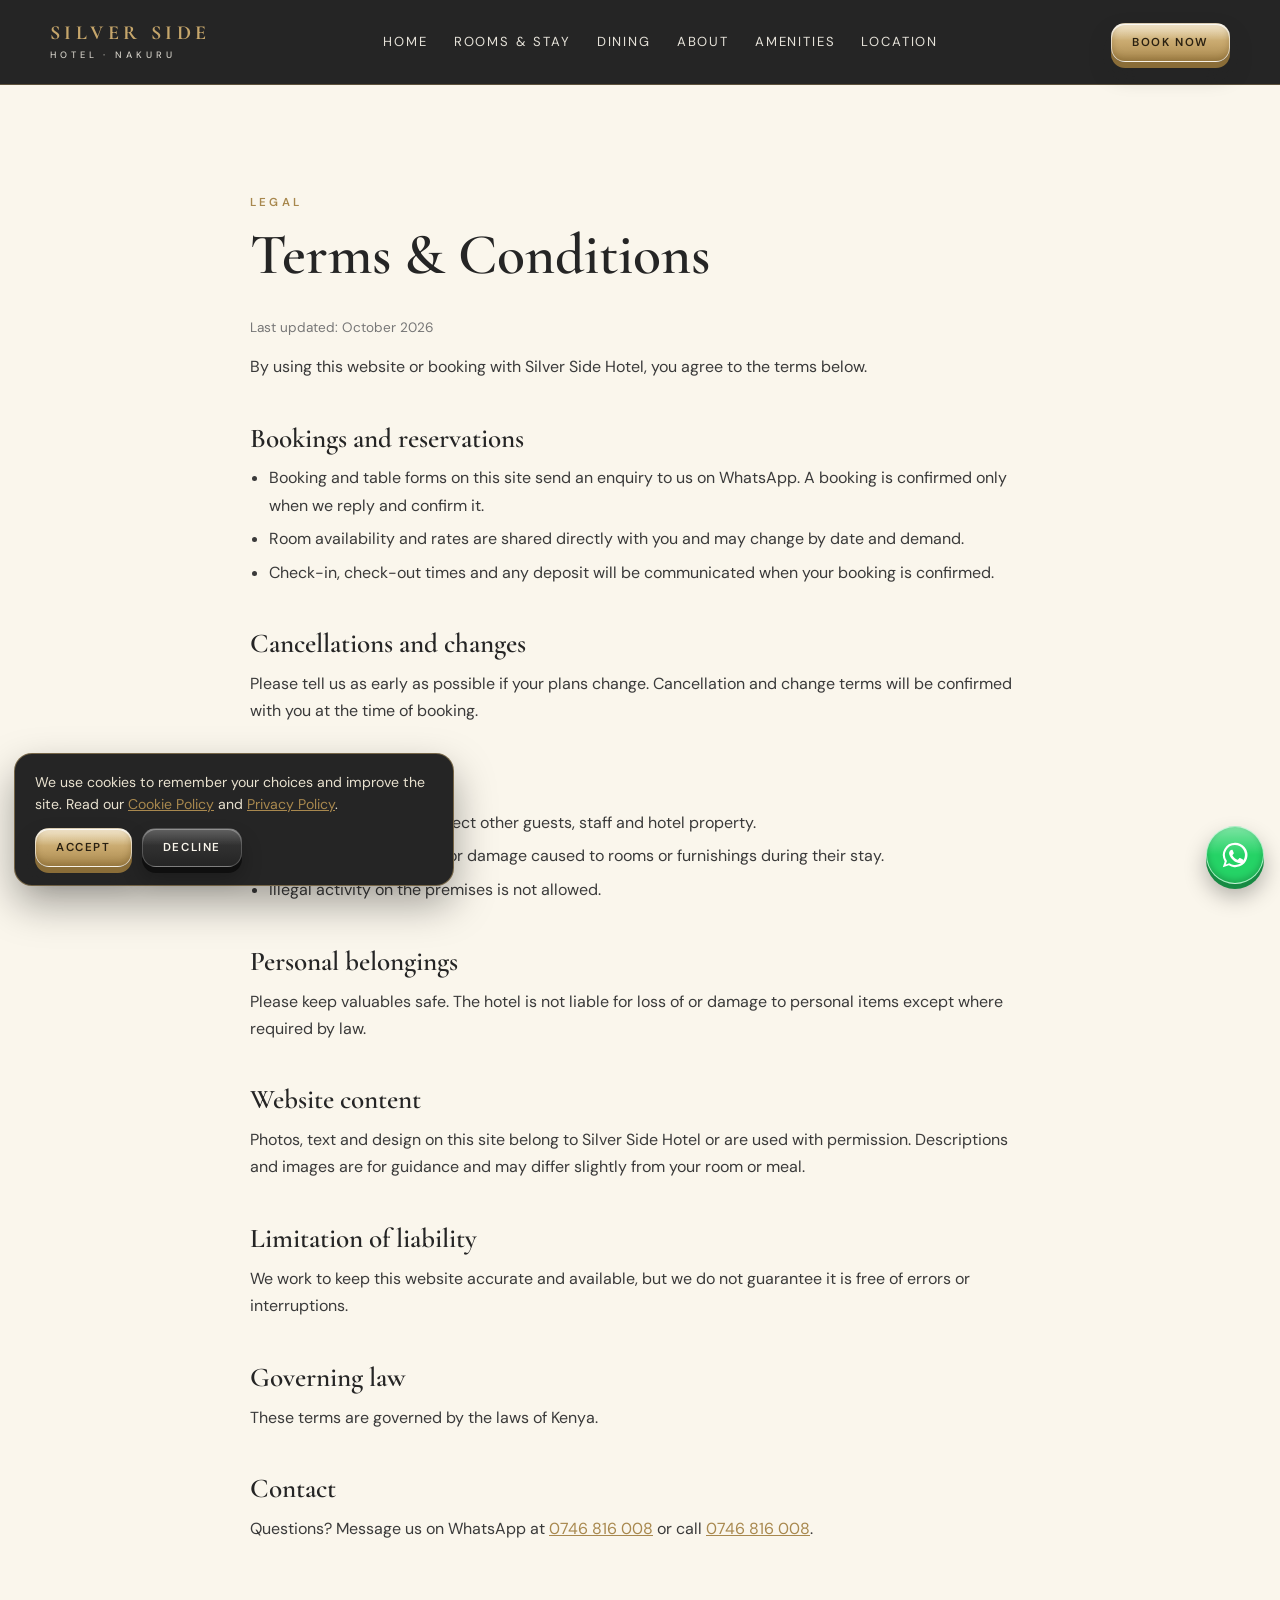
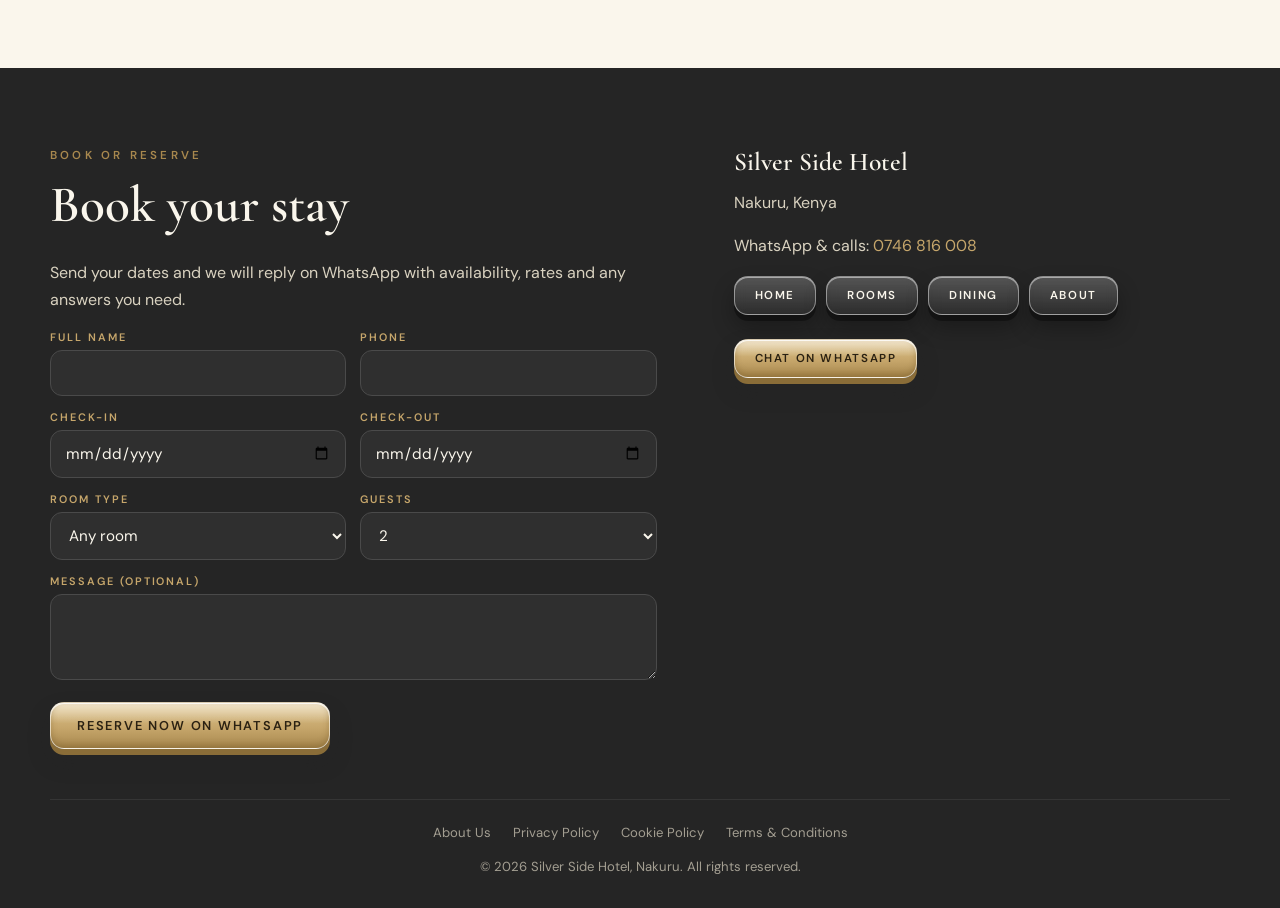
<file: terms.html>
<!DOCTYPE html>
<html lang="en">
<head>
<meta charset="utf-8">
<meta name="viewport" content="width=device-width, initial-scale=1, viewport-fit=cover">
<title>Terms &amp; Conditions | Silver Side Hotel Nakuru</title>
<meta name="description" content="Booking, cancellation and website terms for Silver Side Hotel, Nakuru.">
<link rel="canonical" href="https://silversideehotel.vercel.app/terms.html">
<meta name="theme-color" content="#252525">
<meta property="og:type" content="website"><meta property="og:site_name" content="Silver Side Hotel"><meta property="og:title" content="Terms &amp; Conditions | Silver Side Hotel Nakuru"><meta property="og:description" content="Booking, cancellation and website terms for Silver Side Hotel, Nakuru."><meta property="og:url" content="https://silversideehotel.vercel.app/terms.html"><meta property="og:image" content="https://silversideehotel.vercel.app/images/2-images-a/images/og-silver-side-hotel.jpg"><meta property="og:locale" content="en_KE">
<meta name="twitter:card" content="summary_large_image"><meta name="twitter:title" content="Terms &amp; Conditions | Silver Side Hotel Nakuru"><meta name="twitter:description" content="Booking, cancellation and website terms for Silver Side Hotel, Nakuru."><meta name="twitter:image" content="https://silversideehotel.vercel.app/images/2-images-a/images/og-silver-side-hotel.jpg">
<link rel="icon" href="favicon.svg" type="image/svg+xml">
<link rel="preconnect" href="https://fonts.googleapis.com"><link rel="preconnect" href="https://fonts.gstatic.com" crossorigin>

<link rel="stylesheet" href="style.css">
<link rel="stylesheet" href="https://fonts.googleapis.com/css2?family=Cormorant+Garamond:wght@500;600;700&family=DM+Sans:wght@400;500;600&display=swap" media="print" onload="this.media='all'"><noscript><link rel="stylesheet" href="https://fonts.googleapis.com/css2?family=Cormorant+Garamond:wght@500;600;700&family=DM+Sans:wght@400;500;600&display=swap"><style>.rv{opacity:1;transform:none;filter:none}</style></noscript>
<script type="application/ld+json">{"@context": "https://schema.org", "@type": "BreadcrumbList", "itemListElement": [{"@type": "ListItem", "position": 1, "name": "Home", "item": "https://silversideehotel.vercel.app/"}, {"@type": "ListItem", "position": 2, "name": "Terms & Conditions", "item": "https://silversideehotel.vercel.app/terms.html"}]}</script>
</head>
<body>
<a class="skip" href="#content">Skip to content</a>
<header>
 <div class="wrap nav">
  <a href="index.html" class="logo" aria-label="Silver Side Hotel home">SILVER SIDE<small>HOTEL · NAKURU</small></a>
  <nav class="links" id="links" aria-label="Main">
   <a href="index.html">Home</a><a href="rooms.html">Rooms &amp; Stay</a><a href="dining.html">Dining</a><a href="about.html">About</a><a href="index.html#amenities">Amenities</a><a href="index.html#location">Location</a>
  </nav>
  <a class="btn sm" href="#book">Book Now</a>
  <button class="burger" id="burger" aria-label="Menu" aria-expanded="false" aria-controls="links"><i></i><i></i><i></i></button>
 </div>
</header>
<main id="content">
<section><div class="wrap legal"><span class="eyebrow">Legal</span><h1 style="font-size:clamp(2.2rem,5vw,3.6rem)">Terms &amp; Conditions</h1><p class="upd">Last updated: October 2026</p><p>By using this website or booking with Silver Side Hotel, you agree to the terms below.</p>
<h2>Bookings and reservations</h2><ul><li>Booking and table forms on this site send an enquiry to us on WhatsApp. A booking is confirmed only when we reply and confirm it.</li><li>Room availability and rates are shared directly with you and may change by date and demand.</li><li>Check-in, check-out times and any deposit will be communicated when your booking is confirmed.</li></ul>
<h2>Cancellations and changes</h2><p>Please tell us as early as possible if your plans change. Cancellation and change terms will be confirmed with you at the time of booking.</p>
<h2>Guest conduct</h2><ul><li>Guests are asked to respect other guests, staff and hotel property.</li><li>Guests are responsible for damage caused to rooms or furnishings during their stay.</li><li>Illegal activity on the premises is not allowed.</li></ul>
<h2>Personal belongings</h2><p>Please keep valuables safe. The hotel is not liable for loss of or damage to personal items except where required by law.</p>
<h2>Website content</h2><p>Photos, text and design on this site belong to Silver Side Hotel or are used with permission. Descriptions and images are for guidance and may differ slightly from your room or meal.</p>
<h2>Limitation of liability</h2><p>We work to keep this website accurate and available, but we do not guarantee it is free of errors or interruptions.</p>
<h2>Governing law</h2><p>These terms are governed by the laws of Kenya.</p>
<h2>Contact</h2><p>Questions? Message us on WhatsApp at <a href="https://wa.me/254746816008?text=Hello%20Silver%20Side%20Hotel%2C%20I%20would%20like%20to%20make%20an%20inquiry." target="_blank" rel="noopener">0746 816 008</a> or call <a href="tel:+254746816008">0746 816 008</a>.</p></div></section>
</main>
<footer id="book"><div class="wrap">
 <div class="fgrid">
  <div><span class="eyebrow">Book or Reserve</span><h2>Book your stay</h2><p>Send your dates and we will reply on WhatsApp with availability, rates and any answers you need.</p>
   <form id="ff">
    <div class="f2"><div><label for="f-n">Full name</label><input id="f-n" required></div><div><label for="f-p">Phone</label><input id="f-p" type="tel" required></div></div>
    <div class="f2"><div><label for="f-in">Check-in</label><input type="date" id="f-in" required></div><div><label for="f-out">Check-out</label><input type="date" id="f-out" required></div></div>
    <div class="f2"><div><label for="f-t">Room type</label><select id="f-t"><option>Any room</option><option>Standard Room</option><option>Deluxe Room</option><option>Executive Suite</option><option>Family Room</option></select></div><div><label for="f-g">Guests</label><select id="f-g"><option>1</option><option selected>2</option><option>3</option><option>4</option><option>5+</option></select></div></div>
    <div class="f1"><label for="f-m">Message (optional)</label><textarea id="f-m" rows="3"></textarea></div>
    <button class="btn" type="submit">Reserve Now on WhatsApp</button>
   </form></div>
  <div><h3>Silver Side Hotel</h3><p>Nakuru, Kenya</p><p>WhatsApp &amp; calls: <a href="tel:+254746816008" style="color:var(--gold)">0746 816 008</a></p>
   <div class="row"><a class="btn ghost sm" href="index.html">Home</a><a class="btn ghost sm" href="rooms.html">Rooms</a><a class="btn ghost sm" href="dining.html">Dining</a><a class="btn ghost sm" href="about.html">About</a></div>
   <p style="margin-top:24px"><a class="btn sm" href="https://wa.me/254746816008?text=Hello%20Silver%20Side%20Hotel%2C%20I%20would%20like%20to%20make%20an%20inquiry." target="_blank" rel="noopener">Chat on WhatsApp</a></p></div>
 </div>
 <div class="copy"><nav aria-label="Legal" style="display:flex;gap:8px 22px;justify-content:center;flex-wrap:wrap;margin-bottom:12px"><a href="about.html">About Us</a><a href="privacy.html">Privacy Policy</a><a href="cookies.html">Cookie Policy</a><a href="terms.html">Terms &amp; Conditions</a></nav>© 2026 Silver Side Hotel, Nakuru. All rights reserved.</div>
</div></footer>
<a class="wa" href="https://wa.me/254746816008?text=Hello%20Silver%20Side%20Hotel%2C%20I%20would%20like%20to%20make%20an%20inquiry." target="_blank" rel="noopener" aria-label="Chat on WhatsApp"><svg viewBox="0 0 32 32"><path d="M16 3a13 13 0 0 0-11 19.800L3 29l6.400-2A13 13 0 1 0 16 3zm0 2.400a10.600 10.600 0 1 1-5.600 19.600l-.4-.2-3.800 1.200 1.200-3.700-.3-.4A10.600 10.600 0 0 1 16 5.400zm-4 5.200c-.3 0-.7.100-1 .5-.4.400-1.300 1.300-1.300 3.100s1.300 3.600 1.500 3.800c.2.300 2.600 4.100 6.400 5.600 3.100 1.200 3.700 1 4.400.9.700-.1 2.200-.9 2.500-1.800.3-.9.300-1.600.2-1.800-.1-.2-.4-.3-.8-.5s-2.200-1.100-2.500-1.200c-.4-.1-.6-.2-.9.200-.2.400-1 1.200-1.200 1.500-.2.200-.4.300-.8.100-.4-.2-1.600-.6-3-1.900-1.100-1-1.900-2.200-2.100-2.600-.2-.4 0-.6.200-.8l.6-.7c.2-.2.200-.4.400-.6.100-.3.100-.5 0-.7l-1.100-2.700c-.3-.7-.5-.6-.8-.6z"/></svg></a>
<div class="ck" id="ck" role="dialog" aria-label="Cookie notice" hidden><p>We use cookies to remember your choices and improve the site. Read our <a href="cookies.html">Cookie Policy</a> and <a href="privacy.html">Privacy Policy</a>.</p><div class="row"><button class="btn sm" id="ck-y" type="button">Accept</button><button class="btn dark sm" id="ck-n" type="button">Decline</button></div></div>
<dialog id="lb"><img id="lb-i" alt=""><div class="bar2"><span id="lb-c"></span><span><button id="lb-p" type="button">Prev</button> <button id="lb-n" type="button">Next</button> <button id="lb-x" type="button">Close</button></span></div></dialog>

<script src="site.js" defer></script>
</body>
</html>
</file>
<file: style.css>
:root{--char:#252525;--gold:#C6A66B;--gold-d:#a8884e;--ivory:#FAF6EC;--ivory2:#F1EADA;--ink:#3a3a3a;--ease:cubic-bezier(.22,1,.36,1);
--serif:'Cormorant Garamond',Georgia,serif;--sans:'DM Sans',system-ui,sans-serif;box-sizing:border-box;color-scheme:light;
padding-top:env(safe-area-inset-top,0px);padding-bottom:env(safe-area-inset-bottom,0px)}
*,*::before,*::after{box-sizing:inherit}
html{scroll-behavior:smooth;scroll-padding-top:env(safe-area-inset-top,0px)}
body{margin:0;background:var(--ivory);color:var(--ink);font:400 16px/1.7 var(--sans);-webkit-font-smoothing:antialiased;overflow-x:hidden}
h1,h2,h3{font-family:var(--serif);color:var(--char);line-height:1.1;margin:0 0 .5em;font-weight:600}
h1{font-size:clamp(2.6rem,7vw,5.2rem)}h2{font-size:clamp(2rem,4.5vw,3.2rem)}h3{font-size:1.6rem}
p{margin:0 0 1em}a{color:inherit;text-decoration:none}
.wrap{width:min(1180px,100% - 40px);margin-inline:auto}
section{padding:clamp(60px,9vw,110px) 0}
.eyebrow{font:600 .72rem var(--sans);letter-spacing:.28em;text-transform:uppercase;color:var(--gold-d);display:block;margin-bottom:14px}
.center{text-align:center}.lead{max-width:620px;margin-inline:auto}
header{position:static;background:var(--char);color:var(--ivory);border-bottom:1px solid rgba(198,166,107,.35)}
.nav{display:flex;align-items:center;justify-content:space-between;height:84px;gap:20px}
.logo{display:flex;flex-direction:column;line-height:1;font-family:var(--serif);letter-spacing:.22em;font-weight:700;font-size:1.25rem;color:var(--gold)}
.logo small{font:500 .58rem var(--sans);letter-spacing:.42em;color:var(--ivory);opacity:.8;margin-top:6px}
.links{display:flex;gap:26px}
.links a{font-size:.82rem;letter-spacing:.14em;text-transform:uppercase;position:relative;padding:6px 0;opacity:.9;transition:color .25s var(--ease)}
.links a::after{content:"";position:absolute;left:0;right:0;bottom:0;height:1px;background:var(--gold);transform:scaleX(0);transform-origin:left;transition:transform .35s var(--ease)}
.links a:hover,.links a.on{color:var(--gold)}.links a:hover::after,.links a.on::after{transform:scaleX(1)}
.burger{display:none;background:none;border:1px solid rgba(198,166,107,.5);border-radius:10px;width:44px;height:44px;cursor:pointer;padding:0;position:relative}
.burger i{position:absolute;left:11px;right:11px;height:1.5px;background:var(--gold);transition:transform .3s var(--ease),opacity .2s}
.burger i:nth-child(1){top:15px}.burger i:nth-child(2){top:21px}.burger i:nth-child(3){top:27px}
.burger[aria-expanded=true] i:nth-child(1){transform:translateY(6px) rotate(45deg)}
.burger[aria-expanded=true] i:nth-child(2){opacity:0}
.burger[aria-expanded=true] i:nth-child(3){transform:translateY(-6px) rotate(-45deg)}
.btn{display:inline-flex;align-items:center;justify-content:center;gap:8px;font:600 .8rem var(--sans);letter-spacing:.14em;text-transform:uppercase;cursor:pointer;border:1px solid rgba(255,255,255,.55);border-radius:14px;padding:14px 26px;color:#2a2112;
background:linear-gradient(180deg,rgba(255,255,255,.55),rgba(255,255,255,0) 45%),linear-gradient(180deg,#e0c68f,#C6A66B 55%,#a8884e);
box-shadow:inset 0 1px 0 rgba(255,255,255,.8),inset 0 -3px 6px rgba(90,60,10,.28),0 6px 0 #8a6d38,0 12px 22px rgba(37,37,37,.28);
backdrop-filter:blur(6px);transform:translateY(0);transition:transform .18s var(--ease),box-shadow .18s var(--ease),filter .25s}
.btn:hover{transform:translateY(-2px);filter:brightness(1.05);box-shadow:inset 0 1px 0 rgba(255,255,255,.8),inset 0 -3px 6px rgba(90,60,10,.28),0 8px 0 #8a6d38,0 16px 26px rgba(37,37,37,.3)}
.btn:active{transform:translateY(5px);box-shadow:inset 0 1px 0 rgba(255,255,255,.6),inset 0 -2px 4px rgba(90,60,10,.3),0 1px 0 #8a6d38,0 4px 8px rgba(37,37,37,.25)}
.btn.ghost{color:var(--ivory);background:linear-gradient(180deg,rgba(255,255,255,.22),rgba(255,255,255,.04));border-color:rgba(255,255,255,.45);box-shadow:inset 0 1px 0 rgba(255,255,255,.5),0 6px 0 rgba(0,0,0,.35),0 12px 22px rgba(0,0,0,.3)}
.btn.sm{padding:11px 20px;font-size:.72rem}.btn.dark{color:var(--ivory);background:linear-gradient(180deg,rgba(255,255,255,.2),rgba(255,255,255,0) 45%),linear-gradient(180deg,#3a3a3a,#252525);border-color:rgba(255,255,255,.2);box-shadow:inset 0 1px 0 rgba(255,255,255,.3),0 6px 0 #0f0f0f,0 12px 20px rgba(0,0,0,.25)}
.btn:focus-visible,a:focus-visible,input:focus-visible,select:focus-visible,textarea:focus-visible,.burger:focus-visible{outline:2px solid var(--gold);outline-offset:3px}
.ph{position:relative;overflow:hidden;background:linear-gradient(135deg,#3a3630,#252525 60%,#4a4030);border-radius:18px;display:grid;place-items:center;color:var(--gold);font:600 .7rem var(--sans);letter-spacing:.24em;text-transform:uppercase;text-align:center;padding:10px}
.ph img{position:absolute;inset:0;width:100%;height:100%;object-fit:cover}
.ph::after{content:"";position:absolute;inset:10px;border:1px solid rgba(198,166,107,.3);border-radius:12px;pointer-events:none}
.ar43{aspect-ratio:4/3}.ar45{aspect-ratio:4/5}.ar169{aspect-ratio:16/9}
.hero{position:relative;min-height:min(92vh,820px);color:var(--ivory);display:flex;align-items:center;padding:90px 0 170px;overflow:hidden;background:var(--char)}
.slide{position:absolute;inset:0;opacity:0;transition:opacity 1.4s var(--ease)}
.slide.on{opacity:1}
.slide .ph{position:absolute;inset:0;border-radius:0}.slide .ph::after{display:none}
.slide img{transform:scale(1.04);transition:transform 7s linear}.slide.on img{transform:scale(1)}
.hero::before{content:"";position:absolute;inset:0;z-index:1;background:linear-gradient(180deg,rgba(37,37,37,.62),rgba(37,37,37,.78))}
.hero .wrap{position:relative;z-index:2}
.hero h1{color:var(--ivory);max-width:12ch}.hero h1 em{font-style:italic;color:var(--gold)}
.hero p{max-width:520px;opacity:.9;font-size:1.08rem}
.cta{display:flex;gap:16px;flex-wrap:wrap;margin-top:26px}
.cap{position:absolute;z-index:2;right:max(20px,calc((100% - 1180px)/2));top:36px;display:flex;gap:8px;align-items:center;font:500 .72rem var(--sans);letter-spacing:.2em;text-transform:uppercase;color:var(--gold)}
.dots{position:absolute;z-index:2;left:50%;bottom:132px;transform:translateX(-50%);display:flex;gap:10px}
.dots button{width:28px;height:3px;border:0;background:rgba(250,246,236,.35);cursor:pointer;padding:0;border-radius:2px;position:relative}
.dots button.on{background:var(--gold)}
.dots button::before{content:"";position:absolute;inset:-12px 0}
.bar{position:absolute;z-index:3;left:50%;bottom:-62px;transform:translateX(-50%);width:min(1060px,100% - 32px);background:rgba(250,246,236,.92);backdrop-filter:blur(14px);border:1px solid rgba(198,166,107,.5);border-radius:20px;padding:18px;display:grid;grid-template-columns:repeat(4,1fr) auto;gap:14px;align-items:end;box-shadow:0 24px 50px rgba(37,37,37,.28)}
.heroWrap{position:relative;margin-bottom:62px}
label{display:block;font:600 .68rem var(--sans);letter-spacing:.18em;text-transform:uppercase;color:var(--gold-d);margin-bottom:6px}
input,select,textarea{width:100%;font:400 .95rem var(--sans);color:var(--char);background:#fffdf8;border:1px solid #dccfb0;border-radius:12px;padding:12px 14px;transition:border-color .2s,box-shadow .2s}
input:focus,select:focus,textarea:focus{border-color:var(--gold);box-shadow:0 0 0 3px rgba(198,166,107,.25);outline:0}
.grid{display:grid;gap:26px}.g2{grid-template-columns:repeat(2,1fr)}.g3{grid-template-columns:repeat(3,1fr)}.g4{grid-template-columns:repeat(4,1fr)}
.split{display:grid;grid-template-columns:1fr 1fr;gap:clamp(30px,6vw,80px);align-items:center}
.card{background:#fffdf8;border:1px solid #e6dcc3;border-radius:20px;overflow:hidden;transition:transform .45s var(--ease),box-shadow .45s var(--ease)}
.card:hover{transform:translateY(-6px);box-shadow:0 22px 44px rgba(37,37,37,.14)}
.card .ph{border-radius:0}.card .body{padding:22px 24px 26px}
.row{display:flex;gap:10px;flex-wrap:wrap;margin-top:16px}
.meta{font-size:.82rem;color:#777;margin-bottom:10px;display:flex;gap:14px;flex-wrap:wrap}
.ico{width:54px;height:54px;border-radius:16px;display:grid;place-items:center;margin-bottom:16px;background:linear-gradient(180deg,#fff,#f3e9cf);border:1px solid rgba(198,166,107,.55);box-shadow:inset 0 1px 0 #fff,0 6px 14px rgba(198,166,107,.25)}
.ico svg{width:26px;height:26px;stroke:var(--gold-d);fill:none;stroke-width:1.5;stroke-linecap:round;stroke-linejoin:round}
.amen{padding:26px;border-radius:20px;background:#fffdf8;border:1px solid #e6dcc3;transition:transform .4s var(--ease),border-color .3s}
.amen:hover{transform:translateY(-4px);border-color:var(--gold)}.amen h3{font-size:1.35rem;margin-bottom:.3em}.amen p{margin:0;font-size:.93rem}
.dark-s{background:var(--char);color:#e9e2d0}.dark-s h2,.dark-s h3{color:var(--ivory)}
.alt{background:var(--ivory2)}
.mosaic{display:grid;grid-template-columns:repeat(4,1fr);gap:14px}
.mosaic .ph:nth-child(1),.mosaic .ph:nth-child(6){grid-column:span 2;grid-row:span 2}
.mosaic .ph{aspect-ratio:1}
.band{display:grid;grid-template-columns:repeat(3,1fr);gap:16px}
.rev{padding:28px;border-radius:20px;border:1px solid var(--gold);background:#fffdf8;font-family:var(--serif);font-size:1.25rem;color:var(--char)}
.rev b{display:block;font:600 .75rem var(--sans);letter-spacing:.16em;text-transform:uppercase;color:var(--gold-d);margin-top:14px}
.stars{color:var(--gold);letter-spacing:3px}
.map{border-radius:20px;overflow:hidden;border:1px solid #e6dcc3;min-height:320px;display:grid;place-items:center;text-align:center;padding:30px;background:linear-gradient(135deg,#f6efdc,#eadfc3)}
.strip{background:var(--ivory2);padding:46px 0 40px}.strip .grid{gap:18px}.val{text-align:center;padding:6px 10px}.val .ico{margin-inline:auto}.val h3{font-size:1.3rem;margin-bottom:.2em}.val p{font-size:.9rem;margin:0}
.steps{display:grid;grid-template-columns:repeat(4,1fr);gap:22px;counter-reset:s}.step{position:relative;padding:26px 22px;border-radius:20px;background:#fffdf8;border:1px solid #e6dcc3;counter-increment:s}
.step::before{content:"0" counter(s);font:600 2.4rem var(--serif);color:var(--gold);display:block;line-height:1;margin-bottom:10px}.step h3{font-size:1.3rem}.step p{margin:0;font-size:.92rem}
.faq{max-width:780px;margin:36px auto 0}.faq details{border-bottom:1px solid #dccfb0;padding:18px 0}.faq summary{cursor:pointer;list-style:none;font:600 1.3rem var(--serif);color:var(--char);display:flex;justify-content:space-between;gap:16px}
.faq summary::-webkit-details-marker{display:none}.faq summary::after{content:"+";color:var(--gold-d);font-size:1.6rem;line-height:1;transition:transform .3s var(--ease)}.faq details[open] summary::after{transform:rotate(45deg)}.faq p{margin:12px 0 0}
.cta-band{background:linear-gradient(rgba(37,37,37,.86),rgba(37,37,37,.9));color:var(--ivory);text-align:center;padding:80px 0}.cta-band h2{color:var(--ivory)}.cta-band .row{justify-content:center}
.chips{display:flex;flex-wrap:wrap;gap:10px;margin:16px 0 22px}.chips span{border:1px solid var(--gold);border-radius:99px;padding:6px 16px;font-size:.82rem;color:var(--char);background:#fffdf8}
@media(max-width:960px){.steps{grid-template-columns:1fr 1fr}}@media(max-width:600px){.steps{grid-template-columns:1fr}}
.fil{display:flex;flex-wrap:wrap;gap:10px;justify-content:center;margin:30px 0 26px}
.fil button{font:600 .78rem var(--sans);letter-spacing:.1em;text-transform:uppercase;padding:10px 20px;border-radius:99px;border:1px solid var(--gold);background:#fffdf8;color:var(--char);cursor:pointer;transition:background .25s,color .25s,transform .18s var(--ease)}
.fil button:hover{transform:translateY(-1px)}.fil button.on{background:var(--char);color:var(--gold);border-color:var(--char)}
.tour{display:grid;grid-template-columns:repeat(4,1fr);gap:14px}.tour .ph{aspect-ratio:1;cursor:zoom-in}.tour .ph.hide{display:none}
.zoom .ph,.mosaic .ph,#gal-food .ph{cursor:zoom-in}.mosaic .ph img,.tour .ph img,#gal-food .ph img{transition:transform .8s var(--ease)}.mosaic .ph:hover img,.tour .ph:hover img,#gal-food .ph:hover img{transform:scale(1.05)}
#lb{width:min(1000px,100% - 24px);background:#111;padding:0;border-radius:18px;overflow:hidden}#lb img{display:block;width:100%;max-height:78vh;object-fit:contain;background:#111}
#lb .bar2{display:flex;justify-content:space-between;align-items:center;gap:10px;padding:12px 16px;color:#d9d2c0;font-size:.85rem}
#lb button{font:600 .75rem var(--sans);letter-spacing:.12em;text-transform:uppercase;border:1px solid rgba(198,166,107,.6);background:transparent;color:var(--gold);border-radius:99px;padding:8px 16px;cursor:pointer}
@media(max-width:960px){.tour{grid-template-columns:repeat(3,1fr)}}@media(max-width:600px){.tour{grid-template-columns:repeat(2,1fr);gap:10px}}
.legal{max-width:780px}.legal h2{font-size:1.7rem;margin:1.6em 0 .4em}.legal ul{padding-left:1.2em;margin:0 0 1em}.legal li{margin-bottom:.4em}.legal .upd{font-size:.85rem;color:#777}
.legal a,.ck a{color:var(--gold-d);text-decoration:underline}
.ck{position:fixed;left:max(14px,env(safe-area-inset-left,0px));bottom:max(14px,env(safe-area-inset-bottom,0px));right:84px;max-width:440px;z-index:49;background:var(--char);color:#e9e2d0;border:1px solid rgba(198,166,107,.5);border-radius:18px;padding:18px 20px;box-shadow:0 18px 40px rgba(0,0,0,.35);font-size:.88rem;line-height:1.55;animation:pop .5s var(--ease)}
.ck[hidden]{display:none}.ck p{margin:0 0 12px}.ck .row{margin:0}.ck .ck-a{color:var(--gold)}
footer{background:var(--char);color:#d9d2c0;padding:80px 0 30px}
footer h2,footer h3{color:var(--ivory)}footer label{color:var(--gold)}
footer input,footer select,footer textarea{background:#2f2f2f;border-color:#4a4a4a;color:var(--ivory)}
.fgrid{display:grid;grid-template-columns:1.1fr .9fr;gap:clamp(30px,6vw,80px)}
form .f2{display:grid;grid-template-columns:1fr 1fr;gap:14px;margin-bottom:14px}form .f1{margin-bottom:14px}
.copy{border-top:1px solid #3d3d3d;margin-top:50px;padding-top:22px;font-size:.82rem;opacity:.7;text-align:center}
.wa{position:fixed;right:max(16px,env(safe-area-inset-right,0px));bottom:max(16px,env(safe-area-inset-bottom,0px));z-index:50;width:58px;height:58px;border-radius:50%;display:grid;place-items:center;color:#fff;background:linear-gradient(180deg,rgba(255,255,255,.4),transparent 50%),#25D366;border:1px solid rgba(255,255,255,.6);box-shadow:inset 0 -3px 6px rgba(0,0,0,.2),0 5px 0 #168a43,0 12px 22px rgba(0,0,0,.3);transition:transform .18s var(--ease)}
.wa:hover{transform:translateY(-2px)}.wa:active{transform:translateY(4px)}.wa svg{width:30px;height:30px;fill:#fff}
dialog{border:0;border-radius:22px;padding:0;width:min(560px,100% - 32px);background:var(--ivory);color:var(--ink);box-shadow:0 30px 80px rgba(0,0,0,.4)}
dialog::backdrop{background:rgba(37,37,37,.6);backdrop-filter:blur(3px)}
dialog[open]{animation:pop .35s var(--ease)}
@keyframes pop{from{opacity:0;transform:translateY(12px) scale(.97)}}
dialog .body{padding:26px}
.page{display:none}.page.on{display:block;animation:pg .6s var(--ease)}
@keyframes pg{from{opacity:0;transform:translateY(10px)}}
.rv{opacity:0;transform:translateY(22px);filter:blur(4px);transition:opacity .8s var(--ease),transform .8s var(--ease),filter .8s var(--ease)}
.rv.in{opacity:1;transform:none;filter:none}
@media(max-width:960px){
.links{display:none;position:absolute;left:0;right:0;top:84px;background:var(--char);flex-direction:column;gap:0;padding:8px 20px 20px;border-bottom:1px solid rgba(198,166,107,.35);z-index:20}
.links.open{display:flex}.links a{padding:16px 0;border-bottom:1px solid #3a3a3a}
.burger{display:block}.nav .btn{display:none}header{position:relative}
.logo{font-size:1.05rem}.logo small{display:none}
.g3,.g4,.band{grid-template-columns:1fr 1fr}.split,.fgrid{grid-template-columns:1fr}
.bar{grid-template-columns:1fr 1fr;position:relative;left:auto;bottom:auto;transform:none;margin:-60px auto 0}
.heroWrap{margin-bottom:30px}.hero{padding-bottom:110px}.dots{bottom:80px}.mosaic{grid-template-columns:repeat(2,1fr)}
}
@media(max-width:600px){.g2,.g3,.g4,.band,form .f2{grid-template-columns:1fr}.bar{grid-template-columns:1fr 1fr}.bar .btn{grid-column:1/-1}.cap{display:none}.mosaic .ph:nth-child(1),.mosaic .ph:nth-child(6){grid-column:span 2;grid-row:auto}.mosaic .ph:nth-child(1){aspect-ratio:2/1}}
@media(prefers-reduced-motion:reduce){*,*::before,*::after{animation:none!important;transition-duration:.01ms!important;scroll-behavior:auto!important}.rv{opacity:1;transform:none;filter:none}}
main{animation:pg .6s var(--ease)}img{max-width:100%}
.row{align-items:center}
.wa-mini{display:inline-grid;place-items:center;width:44px;height:44px;border-radius:50%;background:linear-gradient(180deg,rgba(255,255,255,.4),transparent 50%),#25D366;border:1px solid rgba(255,255,255,.6);box-shadow:inset 0 -2px 4px rgba(0,0,0,.2),0 4px 0 #168a43,0 8px 14px rgba(0,0,0,.22);transition:transform .18s var(--ease)}
.wa-mini:hover{transform:translateY(-2px)}.wa-mini:active{transform:translateY(3px)}.wa-mini svg{width:22px;height:22px;fill:#fff}
.bar>div,.f2>div{min-width:0}input,select,textarea{min-width:0;max-width:100%}input[type=date],input[type=time]{-webkit-appearance:none;appearance:none;min-height:46px}
.skip{position:absolute;left:-999px;top:0;background:var(--gold);color:#000;padding:10px 16px;z-index:99}.skip:focus{left:10px}
.ph:has(img[data-full]){cursor:zoom-in}
#lb{width:100vw;max-width:100vw;height:100dvh;max-height:100dvh;margin:0;border-radius:0;background:rgba(10,10,10,.97);overflow:hidden}
#lb[open]{display:flex;flex-direction:column}
#lb img{flex:1;min-height:0;width:100%;max-height:none;object-fit:contain;cursor:zoom-out}
#lb .bar2{flex:none;padding:12px 16px calc(12px + env(safe-area-inset-bottom,0px))}
#lb button[hidden]{display:none}
</file>
